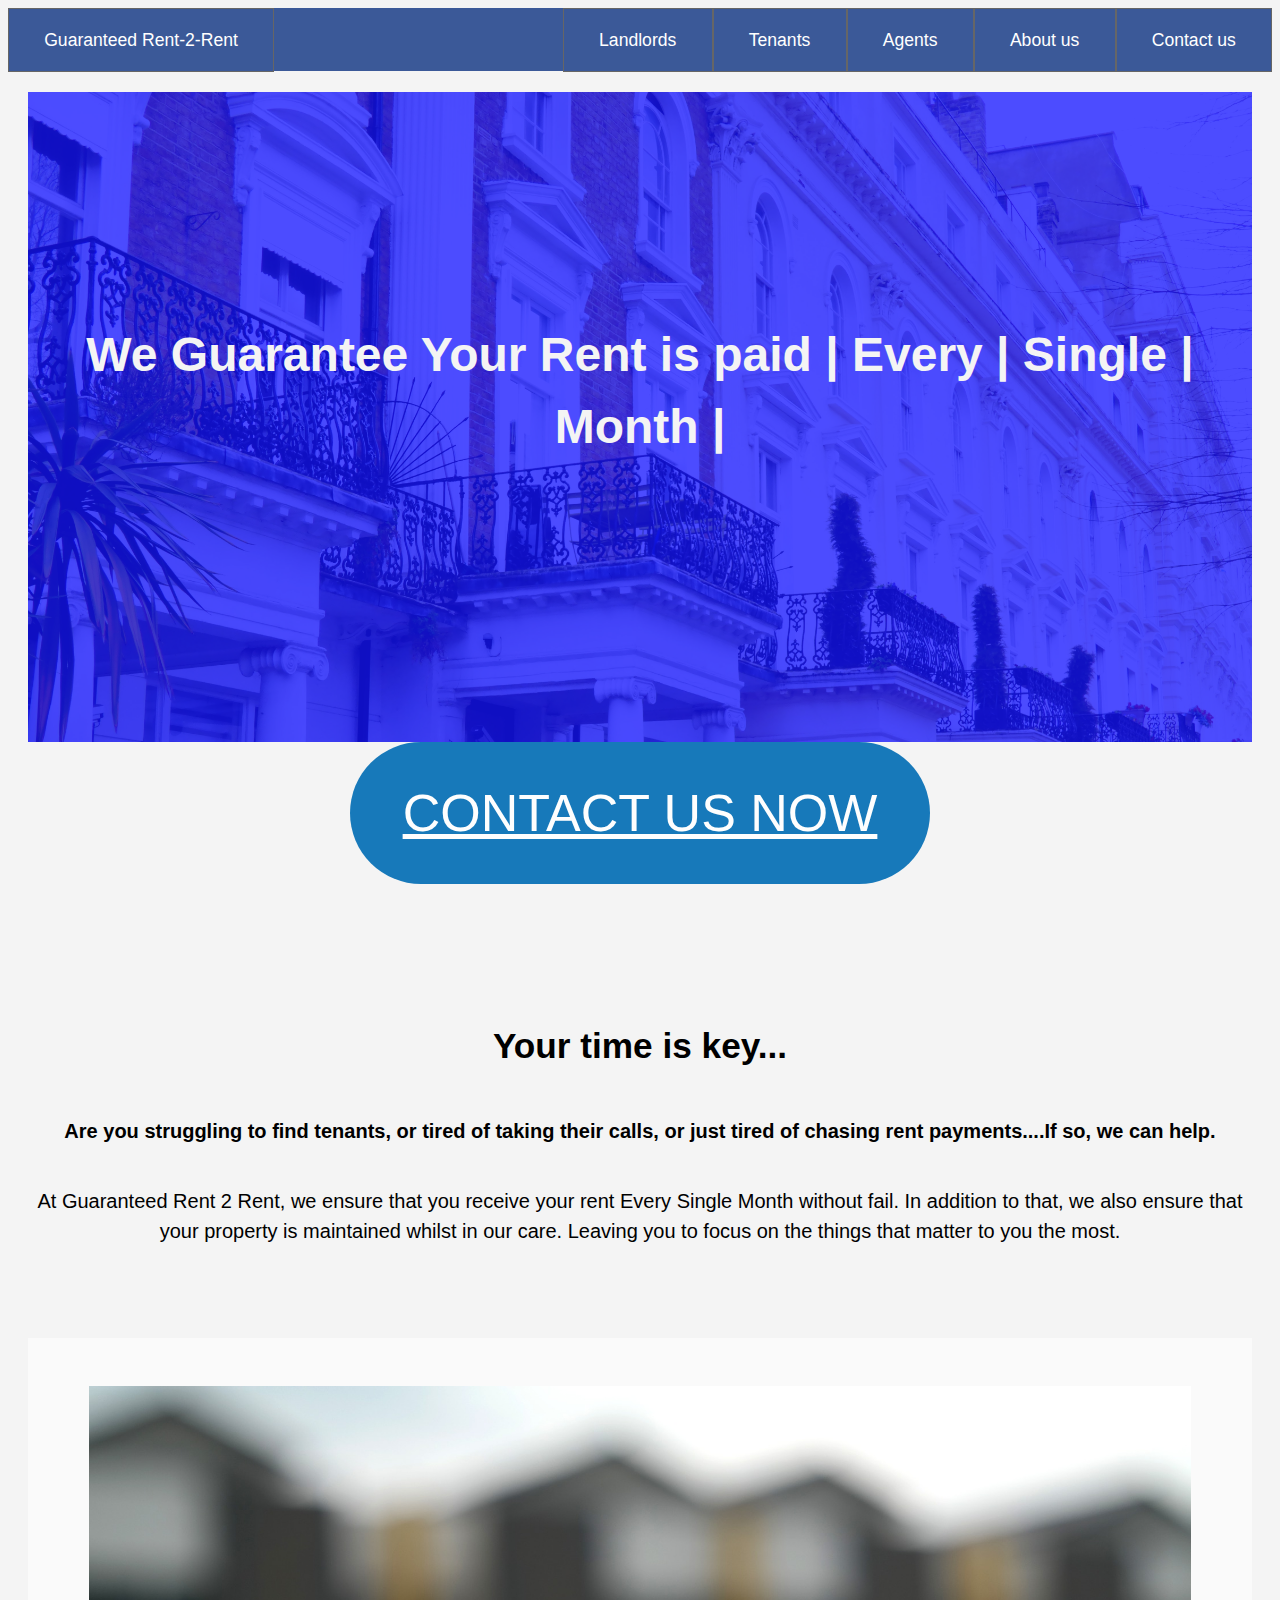
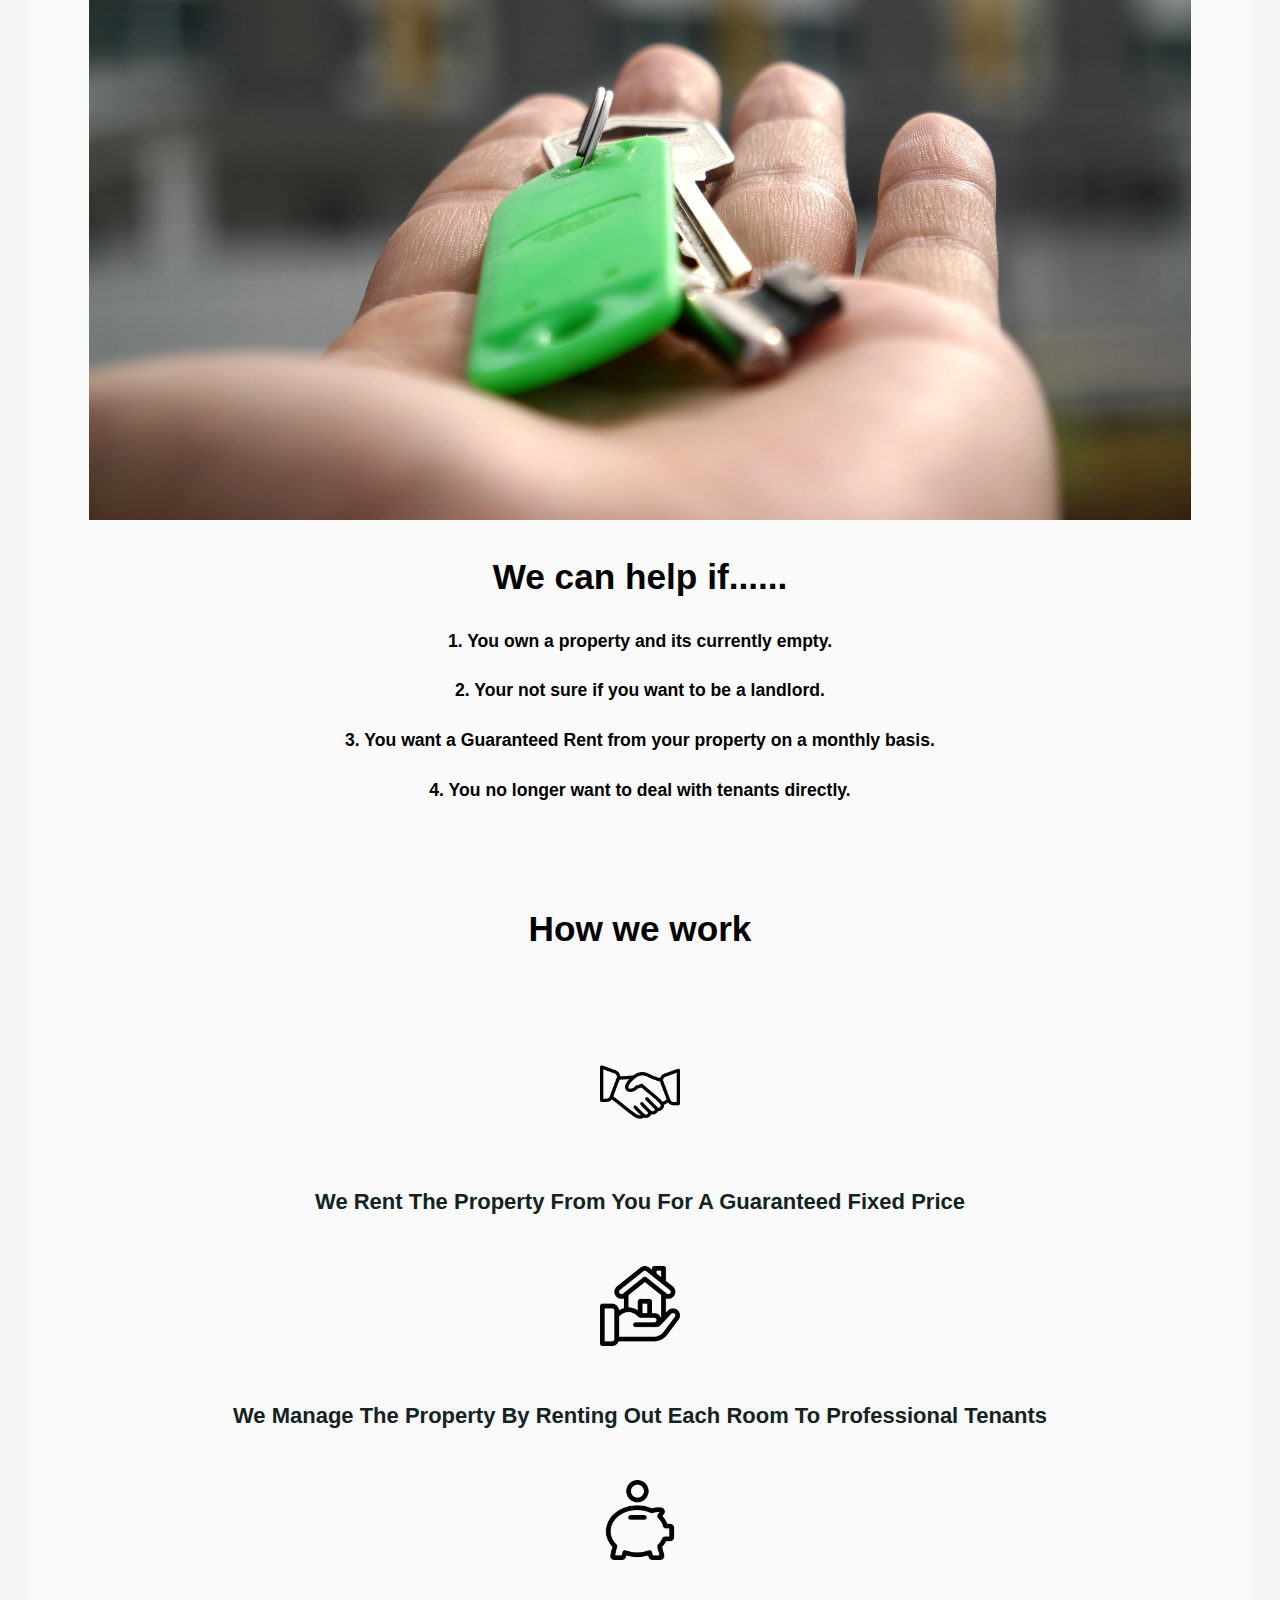
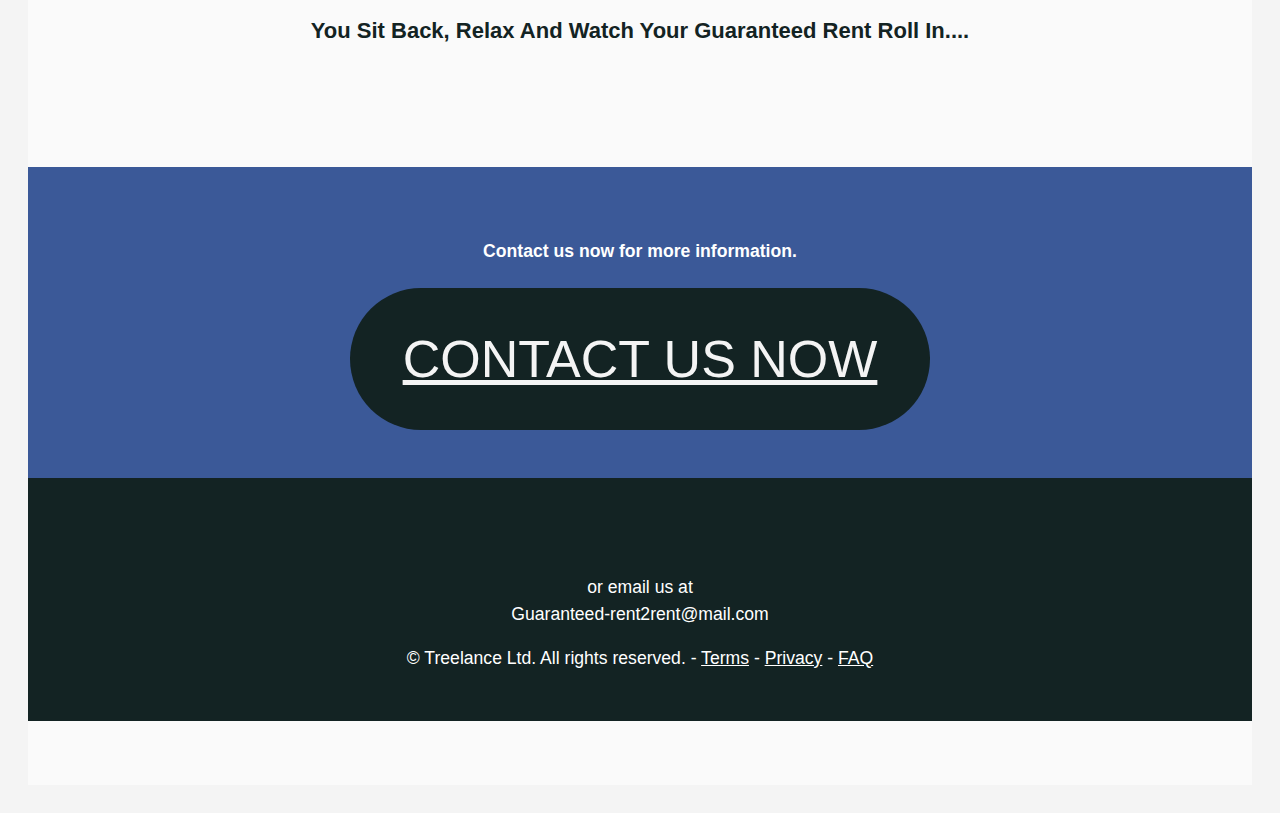
<file: index.html>
<!DOCTYPE html>
<html lang="en">
<head>
	<meta charset="utf-8">
	<meta name="viewpoint" content="width=device-width", initial-scale=1.0">
	<meta http-equiv="X-UA-Compatible" content="ie=edge">
	<link rel="stylesheet" type="text/css" href="css/style.css">
	<title>Guaranteed-Rent2Rent</title>
	<link rel="icon" type="image/png" href="img/logojw4.jpg">
	
</head> 

<!-- Log in and Register Button -->
    

<a href="contact.html" class="btn">Contact us</a>
<a href="about.html" class="btn">About us</a>
<a href="agents.html" class="btn">Agents</a>
<a href="services.html" class="btn">Tenants</a>
<a href="landlord.html" class="btn">Landlords</a>
<a href="index.html" class="btn2"><span>Guaranteed</span> Rent-2-Rent</a>

<!-- Logo in Header -->



<!-- Nav Bar Symbol -->
<body>

	<nav class="navbar">

	<span class="open-slide">
		<a href="#" onclick="openSlideMenu()">
			<svg width="30" height="30">
				<path d="M0,5 30,5" stroke="#fff"
				stroke-width="5"/>
				<path d="M0,14 30,14" stroke="#fff"
				stroke-width="5"/>
				<path d="M0,23 30,23" stroke="#fff"
				stroke-width="5"/>
            </svg>
		</a>		
	</span>	


<!-- Links to other pages -->
			
	</nav>




<div id="side-menu" class="side-nav">
	<a href="#" class="btn-close" 
	onclick="closeSlideMenu()">&times;</a>
	<a href="index.html">Home</a>
	<a href="landlord.html">Landlords</a>
	<a href="services.html">Tenants</a>
	<a href="agents.html">Agents</a>
	<a href="about.html">About us</a>
	<a href="contact.html">Contact us</a>
	
	
		
	
			
</div>

<!-- Main Area -->


<!-- section A -->
<div id="main">
	<div id="main-menu">

    <div class="logo-area">

<section>

	<h1 class="GR2R-message">We Guarantee Your Rent is paid | Every | Single | Month |</h1>
	
		<div class="overlay"></div>
	</section>
	
		<div class="content-wrap">
			
		</div>
		
	</section>
<a class="ensourcer-btn button large" href="contact.html">CONTACT US NOW</a>

<!-- Section B -->

	

</section>


<script>
	function openSlideMenu(){
		document.getElementById('side-menu').style.width 
		= '100%';
		document.getElementById('main').style.marginLeft 
		= '100%';
	}

    function closeSlideMenu(){
		document.getElementById('side-menu').style.width 
		= '0';
		document.getElementById('main').style.marginLeft 
		= '0';
	}


</script>
</main>

<!-- Lee Index -->

 <div id="product_description_container" data-magellan-target="product_description_container" class="expanded row">
      <div class="columns large-12 text-center">

        <h1>Your time is key...</h1>

        <p class="lead">
          <strong>
            Are you struggling to find tenants, or tired of taking their calls, or just tired of chasing rent payments....If so, we can help.
           </strong>
        </p>


        <p class="lead">

          At Guaranteed Rent 2 Rent, we ensure that you receive your rent Every Single Month without fail. In addition to that, we also ensure that your property is maintained whilst in our care. Leaving you to focus on the things that matter to you the most. 
          </p>

      
      </div>
    </div>

    <div class="row expanded">
      <div class="columns large-12 text-center">
        
      </div>
    </div>

    <div class="row how-it-works-container expanded large-unstack">
      <div class="columns large-12">
        <div class="row expanded align-center">
          <div class="columns large-12 text-center">
          	<div class="GR2Rcolumns large-12 text-center">

            <img src="img/key.jpg">

            <h1>We can help if......</h1>
          </div>
        </div>
       <div class="row expanded large-unstack">
          <div class="columns small-12 medium-12 large-4 text-center">
            <h4>1. You own a property and its currently empty.</h4>
          </div>
          <div class="columns small-12 medium-12 large-4 text-center">
            <h4>2. Your not sure if you want to be a landlord.</h4>          
          </div>
          <div class="columns small-12 medium-12 large-4 text-center">
            <h4>3. You want a Guaranteed Rent from your property on a monthly basis.</h4>
           
          </div>
          <div class="columns small-12 medium-12 large-4 text-center">
            <h4>4. You no longer want to deal with tenants directly.</h4>
          </div>
      </div>
    </div>

   
    </div>

<div class="columns large-12 text-center">
<br>
<br>
            <h1>How we work</h1>
          </div>
<div class="sub-benefits-container expanded row text-center">
      <div class="columns small-12 medium-12 large-4">
        <img src="img/deal.png">
        <h3 class="capitalize">We rent the property from you for a Guaranteed fixed price</h3>
       </div>
      <div class="columns small-12 medium-12 large-4">
        <img src="img/house.png">
        <h3 class="capitalize">We manage the property by renting out each room to professional tenants</h3>            
      </div>
      <div class="columns small-12 medium-12 large-4">
        <img src="img/funds.png">
        <h3 class="capitalize">You sit back, relax and watch your Guaranteed rent roll in....</h3>
           </div>
    </div>









    <div id="cta_container" class="row expanded align-center text-center">
      <div class="columns small-12 medium-12 large-8">
        <h4>
          Contact us now for more information.
        </h4>
        <a class="ensourcer-btn invert button large uppercase" href="contact.html">Contact Us Now</a>
      </div>
    </div>















    <div id="footer_container" class="row expanded align-center text-center">
      <div class="columns large-12">
<footer id="main-footer" class="grid">
	<div>or email us at </div>
	<div>Guaranteed-rent2rent@mail.com</div>
	
<p>
          &copy; <span id="current_year"></span> Treelance Ltd. All rights reserved.
         
          -
          <a href="terms.html">Terms</a>
          -
          <a href="privacy.html">Privacy</a>
          -
          <a href="faq.html" target="_blank">FAQ</a>
        </p>

</footer>

</body>
</html>
</file>
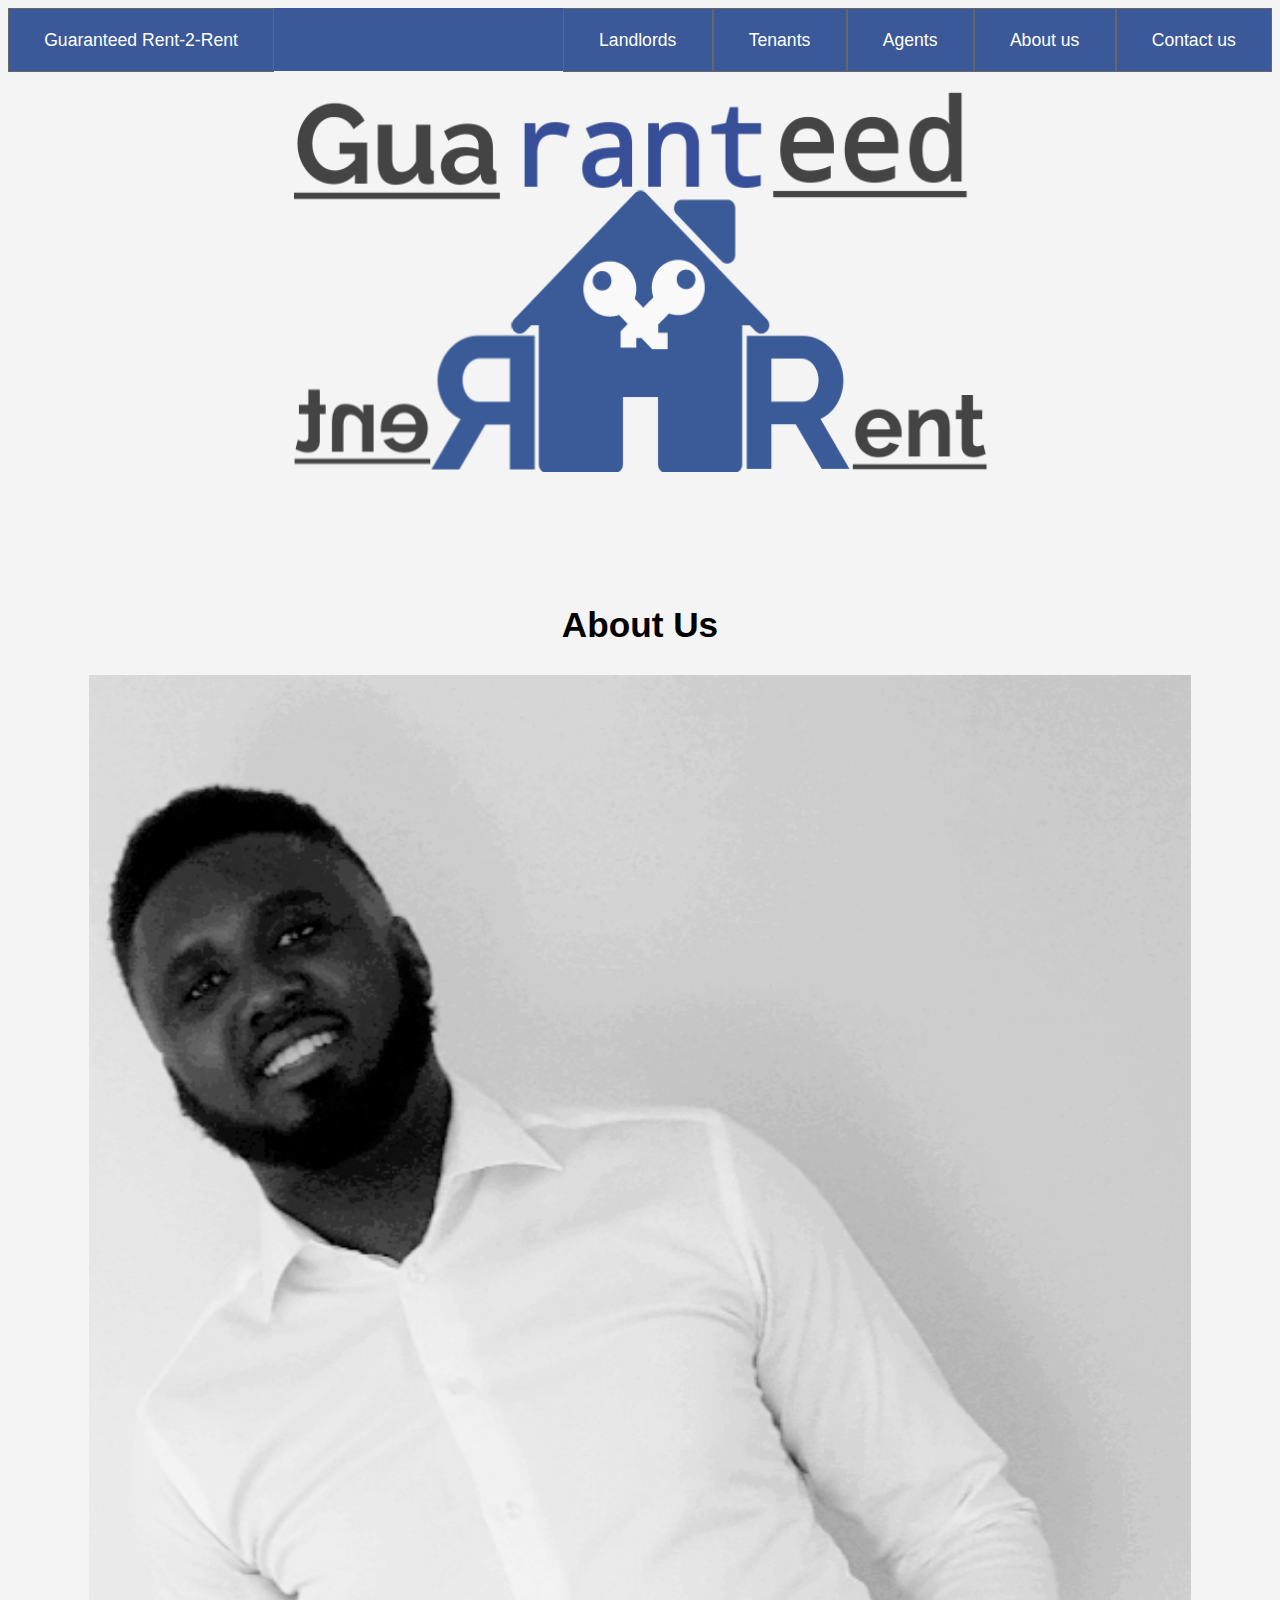
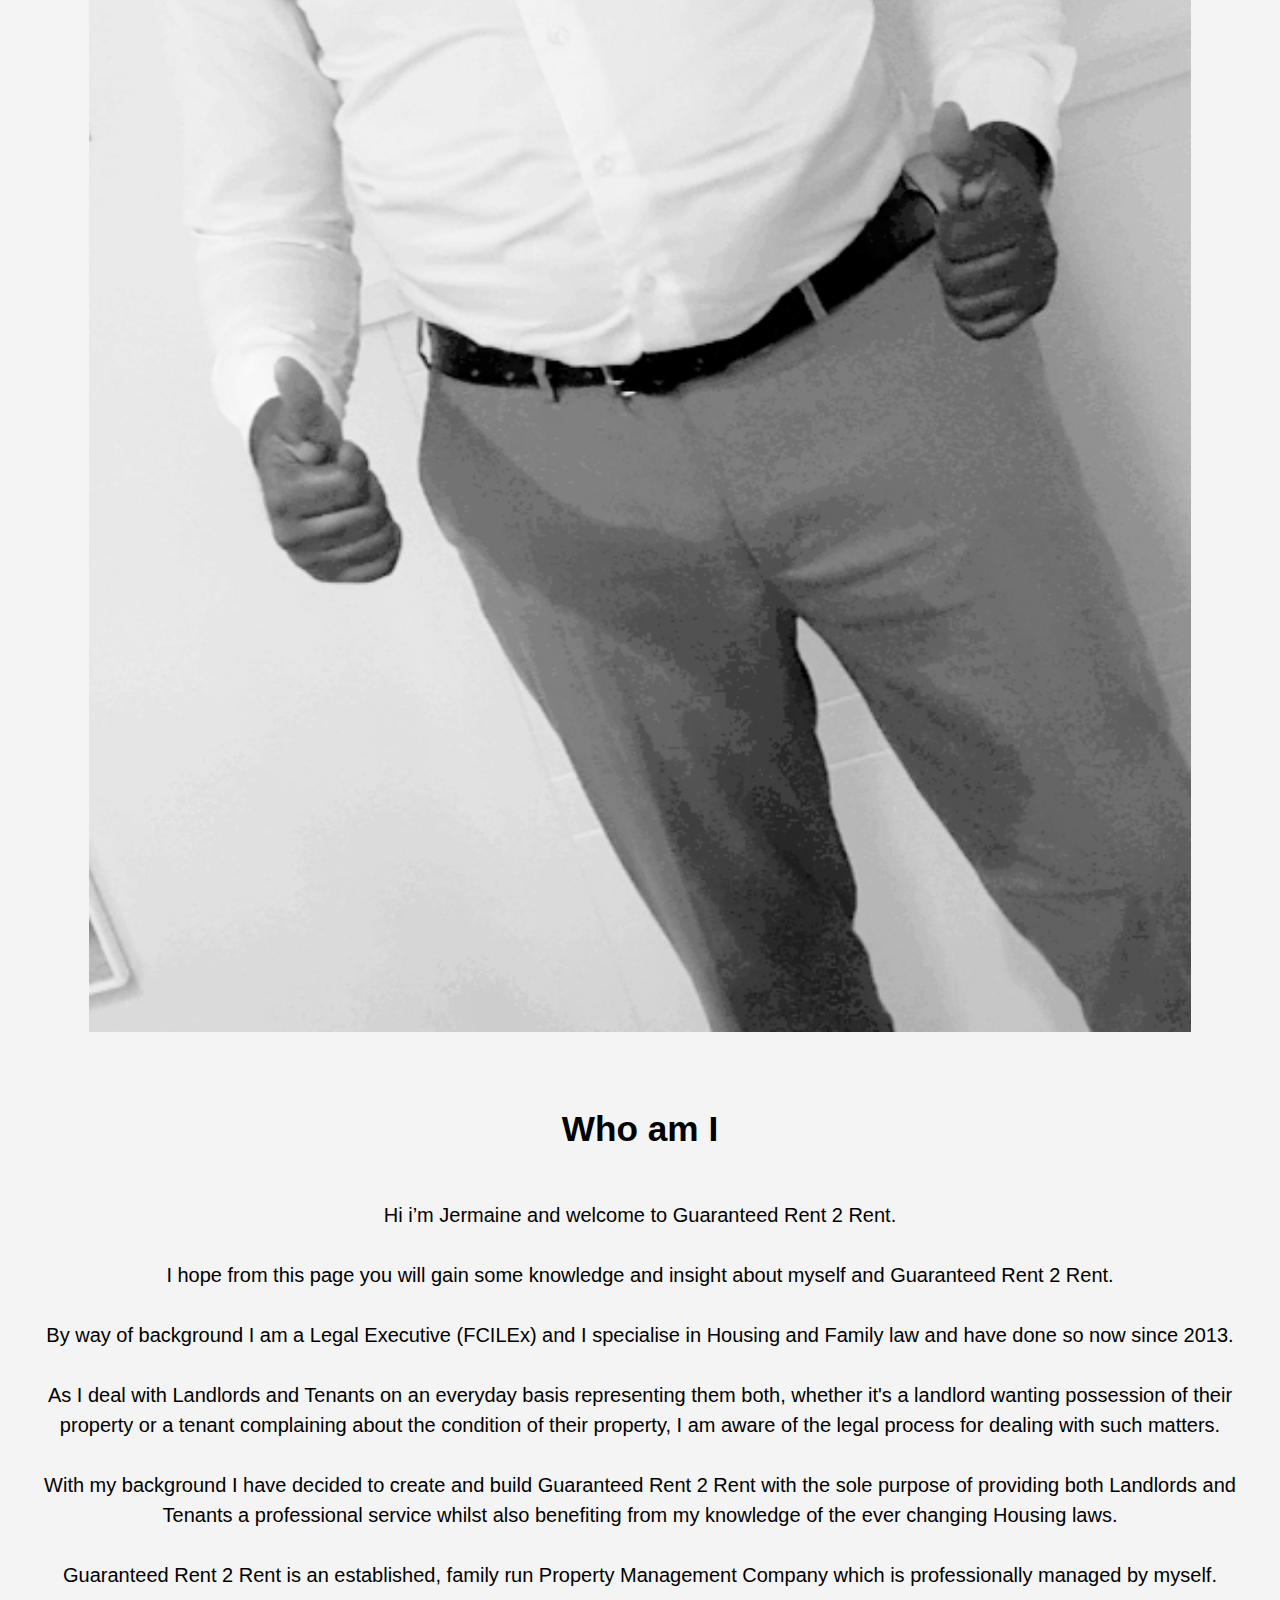
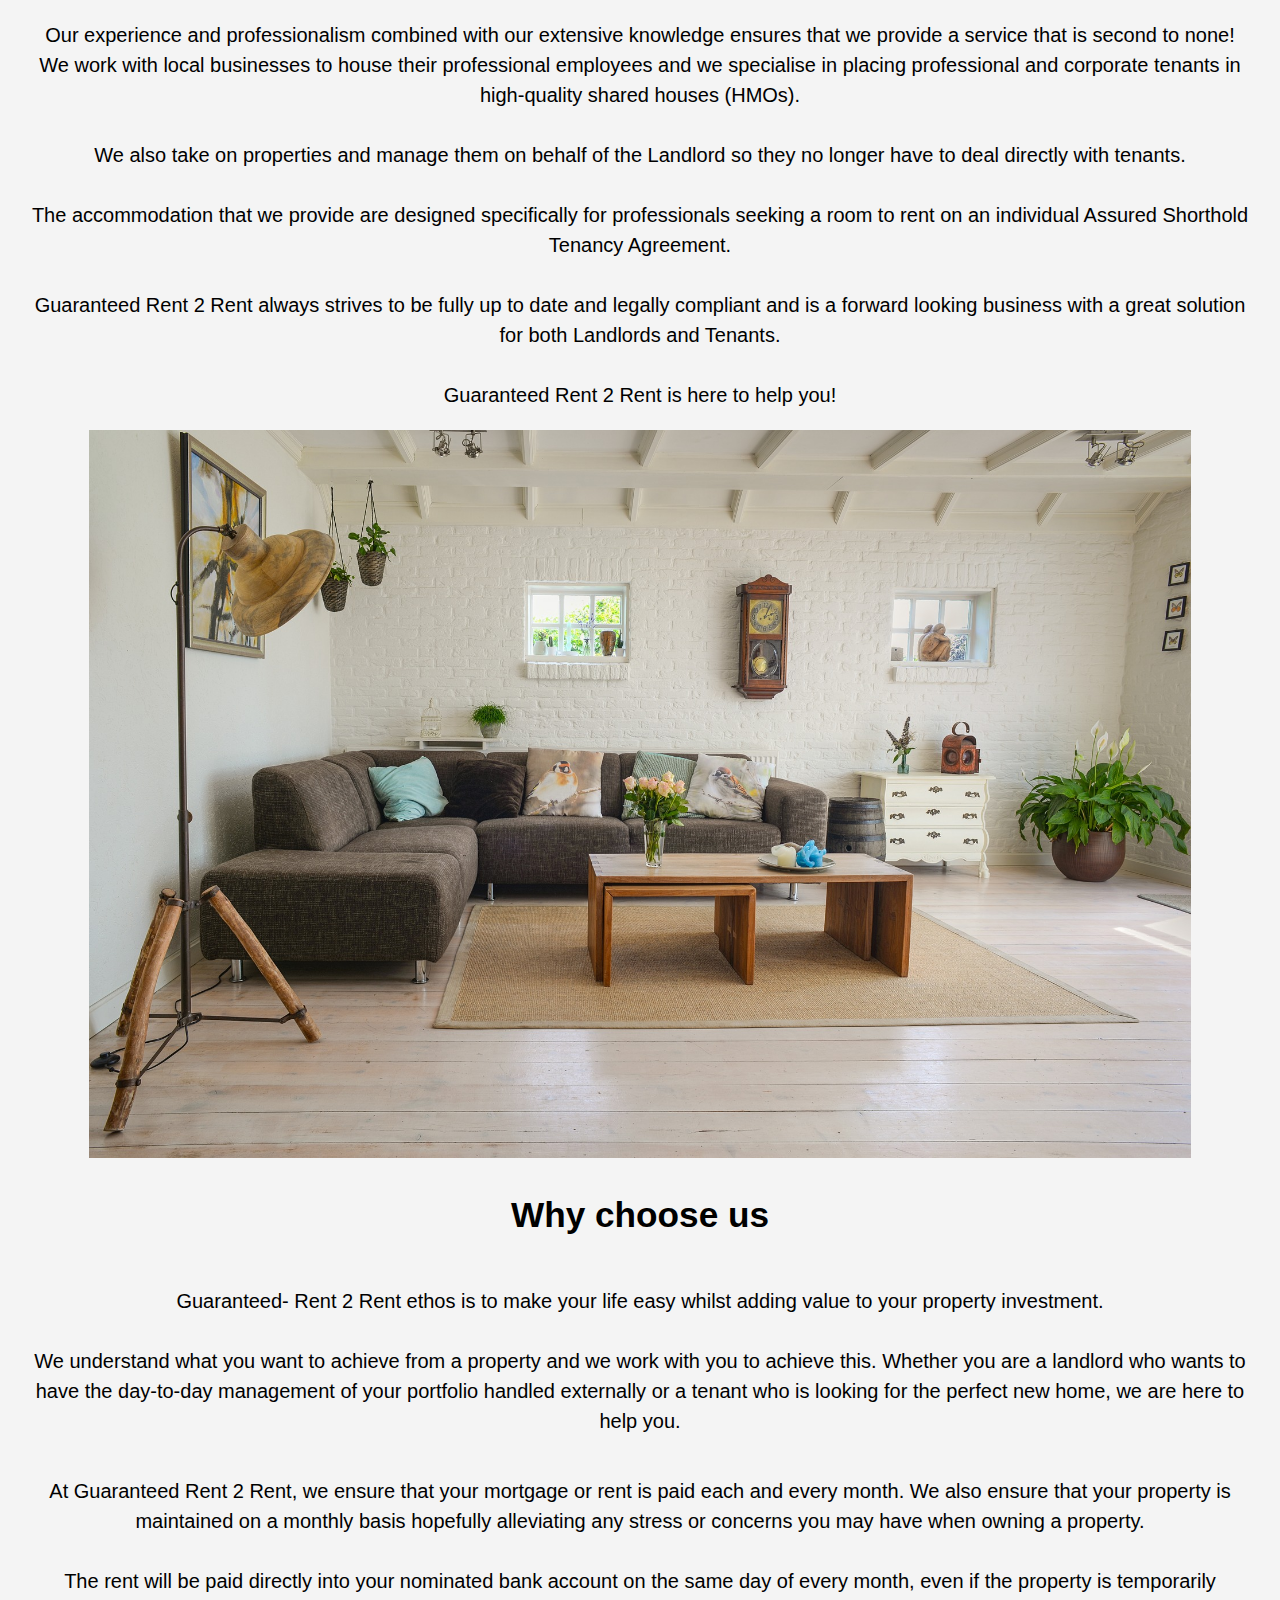
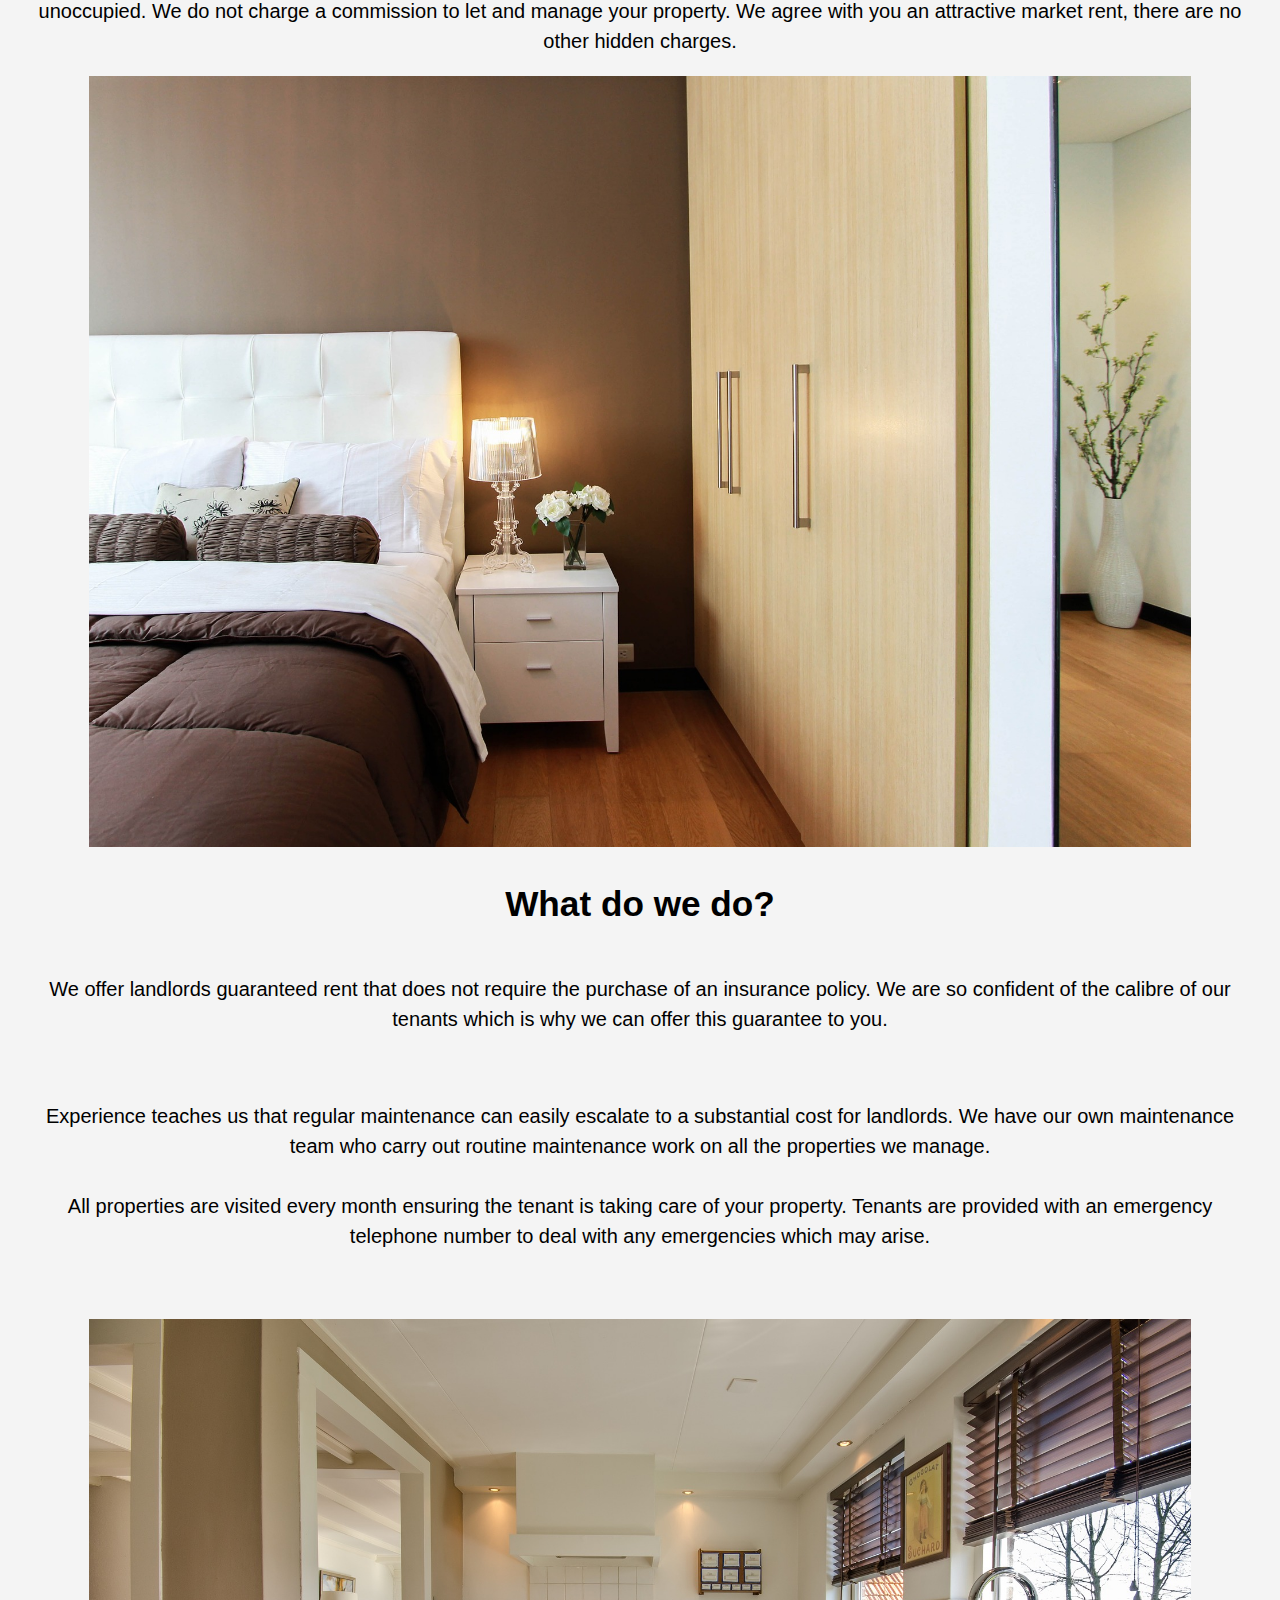
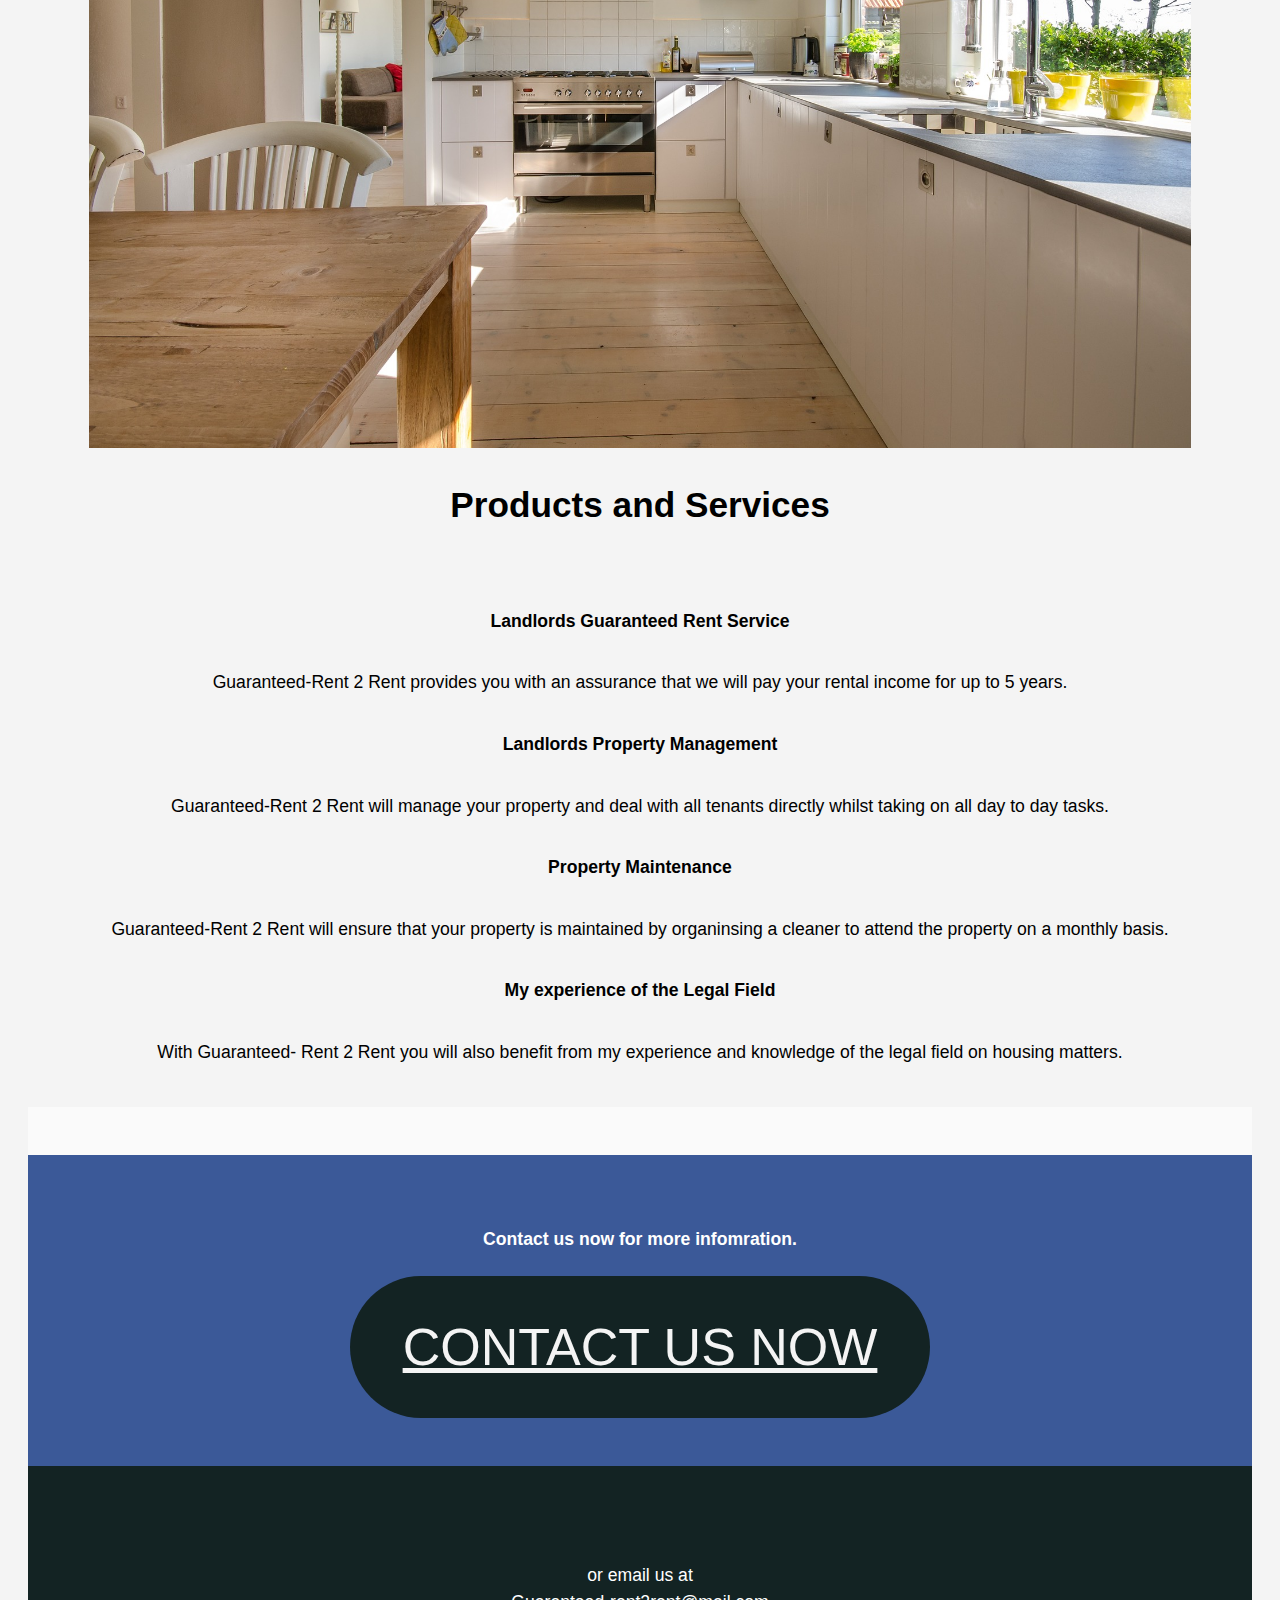
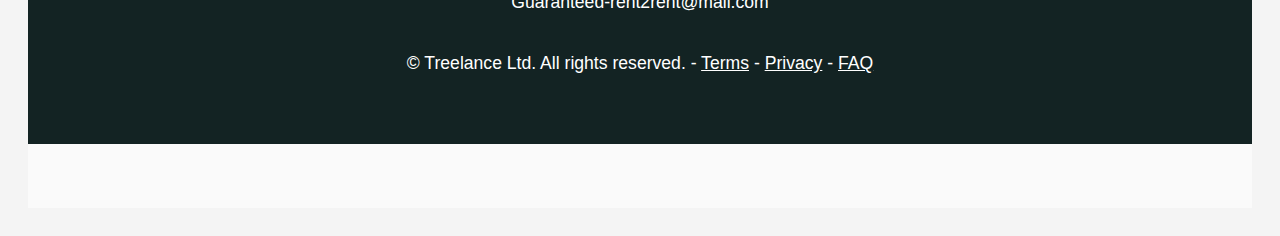
<file: about.html>
<!DOCTYPE html>
<html lang="en">
<head>
  <meta charset="utf-8">
  <meta name="viewpoint" content="width=device-width", initial-scale=1.0">
  <meta http-equiv="X-UA-Compatible" content="ie=edge">
  <link rel="stylesheet" type="text/css" href="css/style.css">
  <title>Guaranteed-Rent2Rent</title>
  <link rel="icon" type="image/png" href="img/logojw4.jpg">
  
</head> 

<!-- Log in and Register Button -->


<a href="contact.html" class="btn">Contact us</a>
<a href="about.html" class="btn">About us</a>
<a href="agents.html" class="btn">Agents</a>
<a href="services.html" class="btn">Tenants</a>
<a href="landlord.html" class="btn">Landlords</a>
<a href="index.html" class="btn2"><span>Guaranteed</span> Rent-2-Rent</a>
<!-- Logo in Header -->



<!-- Nav Bar Symbol -->
<body>

  <nav class="navbar">

  <span class="open-slide">
    <a href="#" onclick="openSlideMenu()">
      <svg width="30" height="30">
        <path d="M0,5 30,5" stroke="#fff"
        stroke-width="5"/>
        <path d="M0,14 30,14" stroke="#fff"
        stroke-width="5"/>
        <path d="M0,23 30,23" stroke="#fff"
        stroke-width="5"/>
            </svg>
    </a>    
  </span> 


<!-- Links to other pages -->
      
  </nav>




<div id="side-menu" class="side-nav">
  <a href="#" class="btn-close" 
  onclick="closeSlideMenu()">&times;</a>
  <a href="index.html">Home</a>
  <a href="landlord.html">Landlords</a>
  <a href="services.html">Tenants</a>
  <a href="agents.html">Agents</a>
  <a href="about.html">About us</a>
  <a href="contact.html">Contact us</a>
  
</div>

<!-- Main Area -->

<!-- section A -->
<div id="main">
  <div id="main-menu">
    <div class="logo-area">
  
  <a href="index.html"><img class="img responsive image resize"src="img/logo441.png"></a>
  
    <div class="content-wrap">
      
    </div>
    
  </section>

<!-- Section B -->

  

</section>


<script>
  function openSlideMenu(){
    document.getElementById('side-menu').style.width 
    = '100%';
    document.getElementById('main').style.marginLeft 
    = '100%';
  }

    function closeSlideMenu(){
    document.getElementById('side-menu').style.width 
    = '0';
    document.getElementById('main').style.marginLeft 
    = '0';
  }


</script>
</main>

<!-- Lee Index -->

 <div id="product_description_container" data-magellan-target="product_description_container" class="expanded row">
      
<div class="row expanded align-center">
          <div class="GR2Rcolumns small-12 medium-12 large-4 text-center">
            <center><h1>About Us</h1></center>
            <img src="img/me2019.jpg">
            <p class="lead">
            <h1>Who am I</h1>

            <p class="lead">Hi i’m Jermaine and welcome to Guaranteed Rent 2 Rent.
              <br>
              <br>
              I hope from this page you will gain some knowledge and insight about myself and Guaranteed Rent 2 Rent. 
              <br>
              <br>
              By way of background I am a Legal Executive (FCILEx) and I specialise in Housing and Family law and have done so now since 2013. 
              <br>
              <br>
               As I deal with Landlords and Tenants on an everyday basis representing them both, whether it's a landlord wanting possession of their property or a tenant complaining about the condition of their property, I am aware of the legal process for dealing with such matters.
              <br>
              <br>
              With my background I have decided to create and build Guaranteed Rent 2 Rent with the sole purpose of providing both Landlords and Tenants a professional service whilst also benefiting from my knowledge of the ever changing Housing laws.
              <br>
              <br>
               Guaranteed Rent 2 Rent is an established, family run Property Management Company which is professionally managed by myself.
              <br>
              <br>
              Our experience and professionalism combined with our extensive knowledge ensures that we provide a service that is second to none! We work with local businesses to house their professional employees and we specialise in placing professional and corporate tenants in high-quality shared houses (HMOs).
              <br>
              <br>
              We also take on properties and manage them on behalf of the Landlord so they no longer have to deal directly with tenants.
              <br>
              <br>
              The accommodation that we provide are designed specifically for professionals seeking a room to rent on an individual Assured Shorthold Tenancy Agreement.
              <br>
              <br>
              Guaranteed Rent 2 Rent always strives to be fully up to date and legally compliant and is a forward looking business with a great solution for both Landlords and Tenants.
              <br>
              <br>
              Guaranteed Rent 2 Rent is here to help you!

            </p>
          </div>



















      <div class="GR2Rcolumns small-12 medium-12 large-4 text-center">
        <img src="img/living-room.jpg">



        <h1>Why choose us</h1>

        <p class="lead">
          
            Guaranteed- Rent 2 Rent ethos is to make your life easy whilst adding value to your property investment.
            <br>
            <br>
             We understand what you want to achieve from a property and we work with you to achieve this. Whether you are a landlord who wants to have the day-to-day management of your portfolio handled externally or a tenant who is looking for the perfect new home, we are here to help you.

          
        </p>


        <p class="lead">

          At Guaranteed Rent 2 Rent, we ensure that your mortgage or rent is paid each and every month. We also ensure that your property is maintained on a monthly basis hopefully alleviating any stress or concerns you may have when owning a property.
          <br>
          <br>
          The rent will be paid directly into your nominated bank account on the same day of every month, even if the property is temporarily unoccupied. We do not charge a commission to let and manage your property. We agree with you an attractive market rent, there are no other hidden charges.


          </p>

              
      </div>
    </div>

   

            <div class="GR2Rcolumns small-12 medium-12 large-4 text-center">

            <img src="img/bed.jpg">

            <h1>What do we do?</h1>
           

           
            <p class="lead"> We offer landlords guaranteed rent that does not require the purchase of an insurance policy. We are so confident of the calibre of our tenants which is why we can offer this guarantee to you.</p>
              <br>
                         

              <p class="lead">

              Experience teaches us that regular maintenance can easily escalate to a substantial cost for landlords. We have our own maintenance team who carry out routine maintenance work on all the properties we manage. 
              <br>
              <br>
              All properties are visited every month ensuring the tenant is taking care of your property. Tenants are provided with an emergency telephone number to deal with any emergencies which may arise.
            </p>
          </div>





        </div>




        
          <div class="GR2Rcolumns small-12 medium-12 large-4 text-center">
            <img src="img/kitchen.jpg">
            <h1>Products and Services</h1>
            <p class="lead">
            <p><strong>Landlords Guaranteed Rent Service</strong></p>

             <p>Guaranteed-Rent 2 Rent provides you with an assurance that we will pay your rental income for up to 5 years.</p>
          </div>

          <p><strong>Landlords Property Management</strong></p>

          <p>Guaranteed-Rent 2 Rent will manage your property and deal with all tenants directly whilst taking on all day to day tasks.</p>

          <p><strong>Property Maintenance</strong></p>

           <p>Guaranteed-Rent 2 Rent will ensure that your property is maintained by organinsing a cleaner to attend the property on a monthly basis.</p>

           <p><strong>My experience of the Legal Field</strong></p>

           <p>With Guaranteed- Rent 2 Rent you will also benefit from my experience and knowledge of the legal field on housing matters.</p>


<div class="row how-it-works-container expanded large-unstack">
      <div class="columns large-12">
        




         

    <div id="cta_container" class="row expanded align-center text-center">
      <div class="columns small-12 medium-12 large-8">
        <h4>
          Contact us now for more infomration.
        </h4>
        <a class="ensourcer-btn invert button large uppercase" href="contact.html">Contact Us Now</a>
      </div>
    </div>








    <div id="footer_container" class="row expanded align-center text-center">
      <div class="columns large-12">
<footer id="main-footer" class="grid">
  <div>or email us at </div>
  <div>Guaranteed-rent2rent@mail.com</div>
  
<p><center>
          &copy; <span id="current_year"></span> Treelance Ltd. All rights reserved.
         
          -
         <a href="terms.html">Terms</a>
          -
          <a href="privacy.html">Privacy</a>
          -
          <a href="faq.html" target="_blank">FAQ</a>
        </center>
        </p>

</footer>

</body>
</html>
</file>
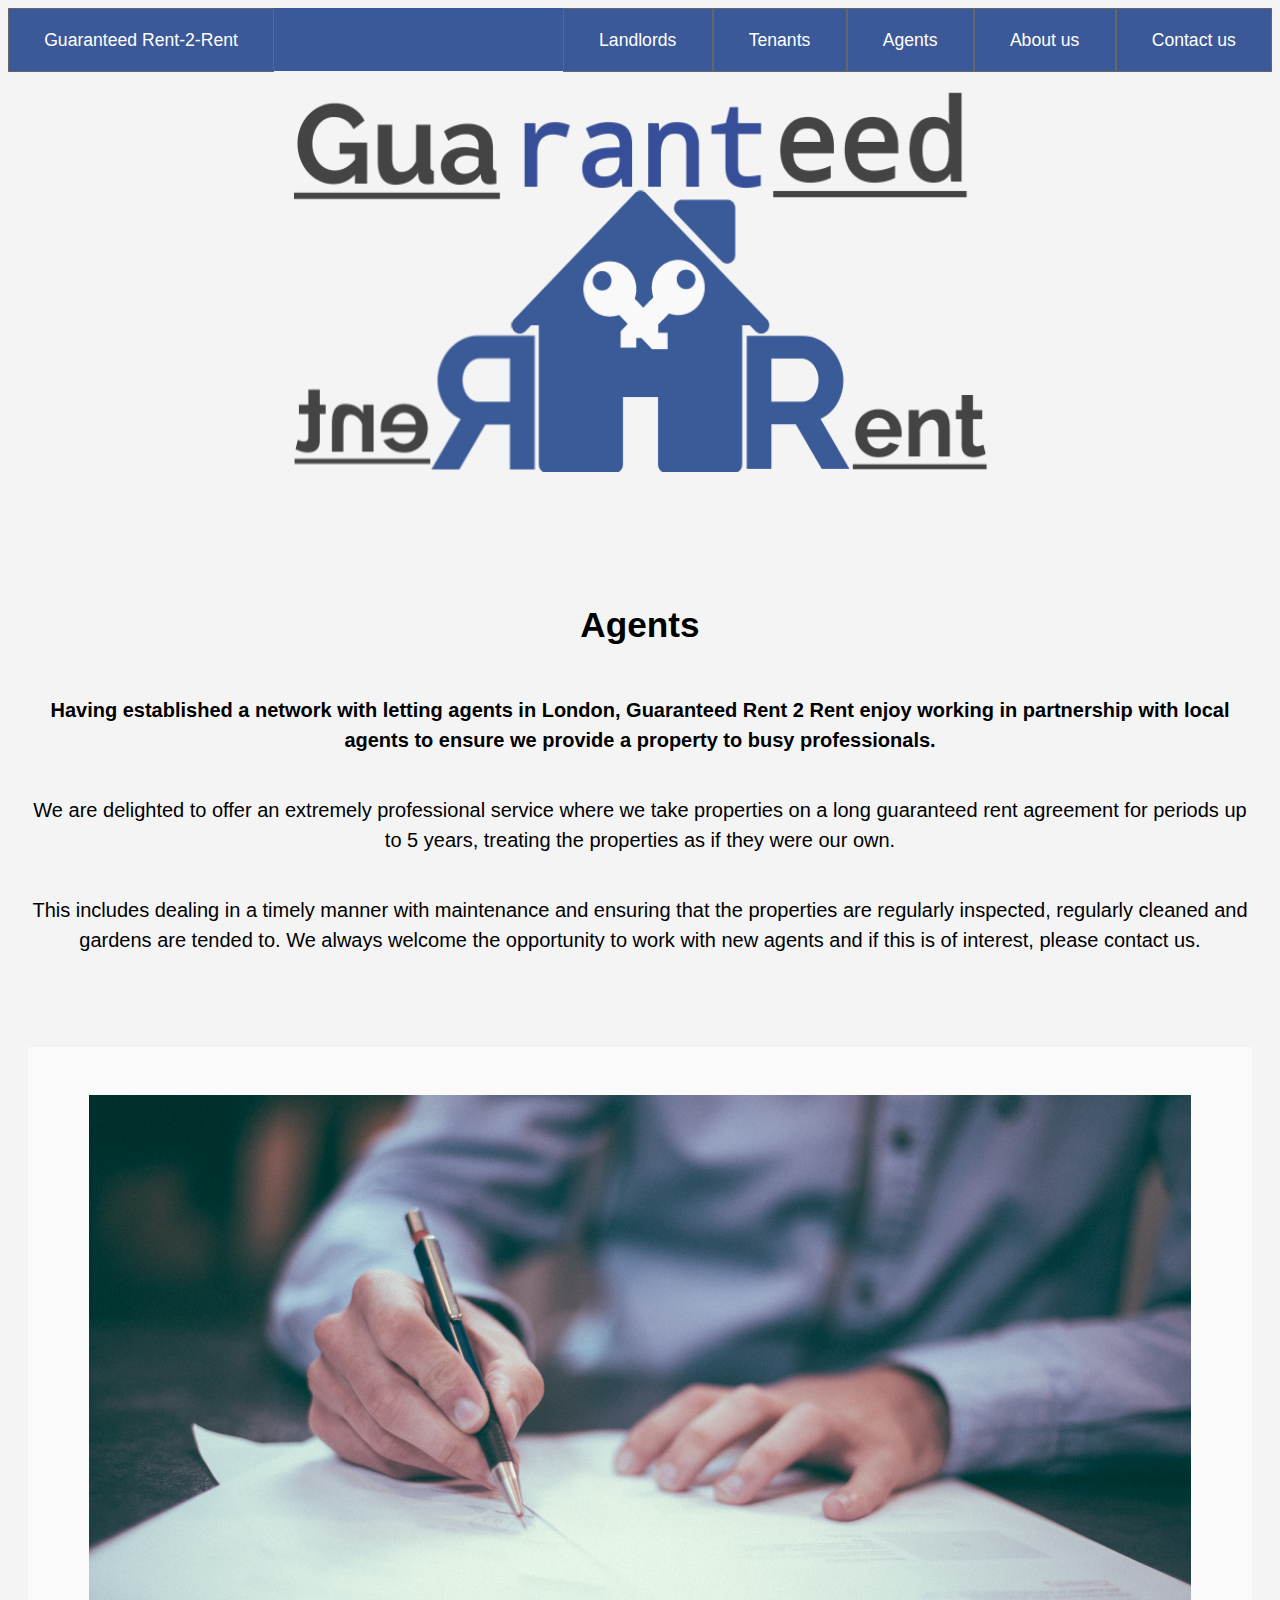
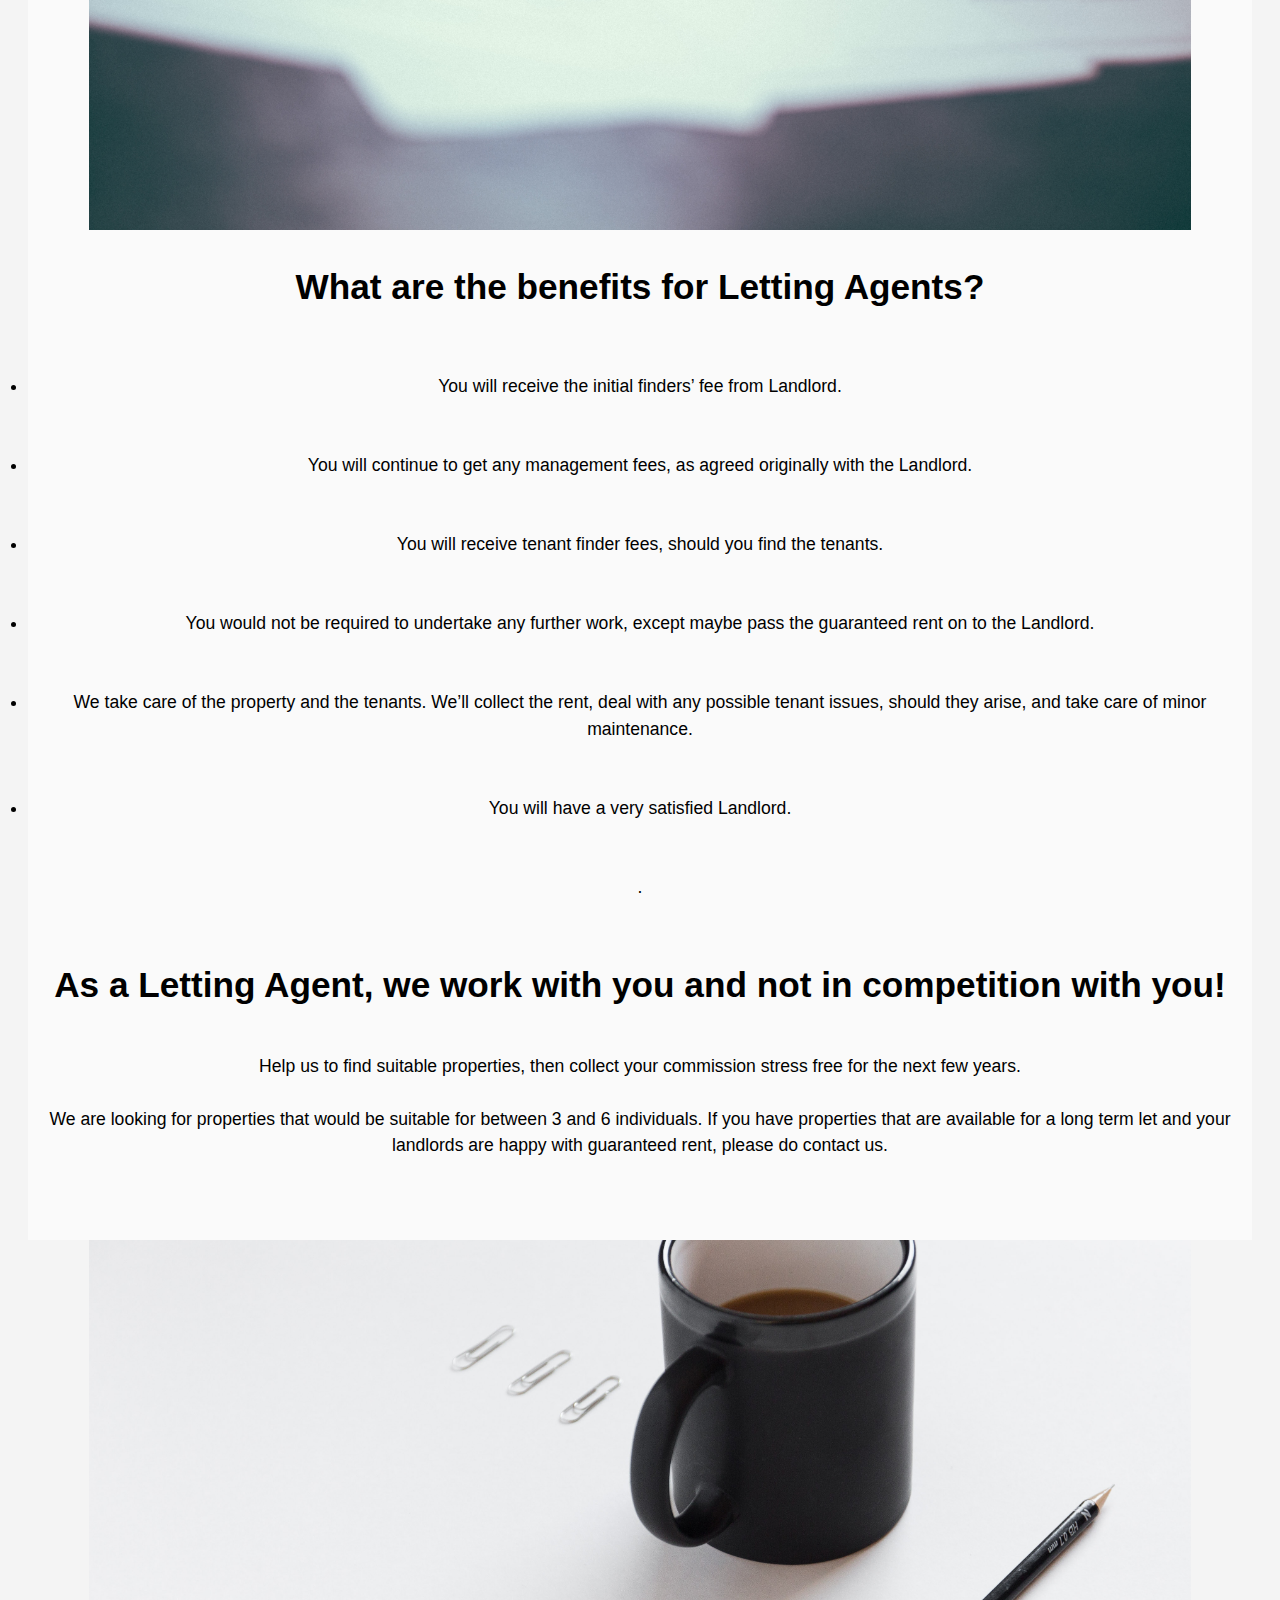
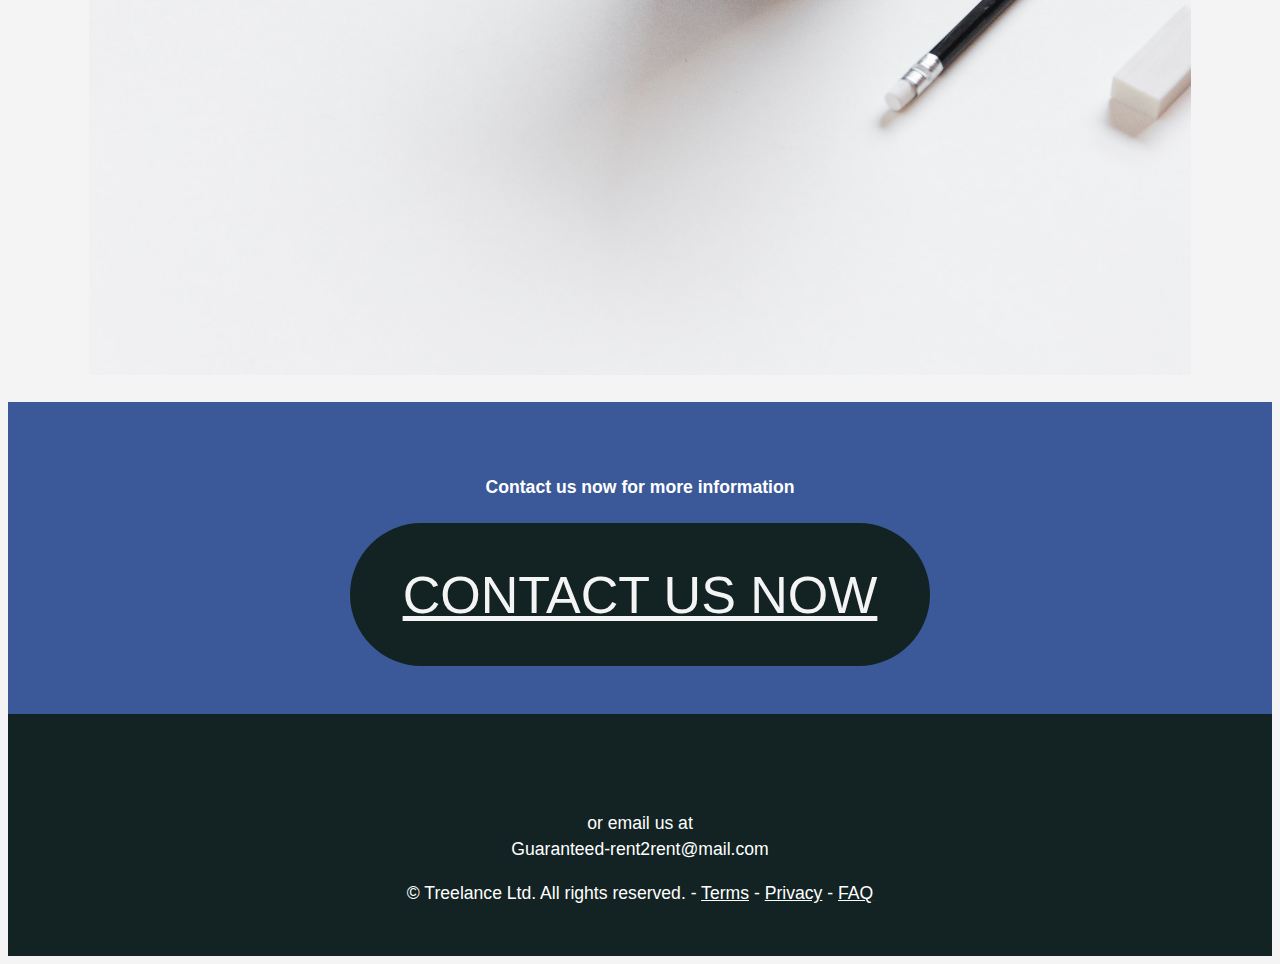
<file: agents.html>
<!DOCTYPE html>
<html lang="en">
<head>
  <meta charset="utf-8">
  <meta name="viewpoint" content="width=device-width", initial-scale=1.0">
  <meta http-equiv="X-UA-Compatible" content="ie=edge">
  <link rel="stylesheet" type="text/css" href="css/style.css">
  <title>Guaranteed-Rent2Rent</title>
  <link rel="icon" type="image/png" href="img/logojw4.jpg">
  
</head> 

<!-- Log in and Register Button -->


<a href="contact.html" class="btn">Contact us</a>
<a href="about.html" class="btn">About us</a>
<a href="agents.html" class="btn">Agents</a>
<a href="services.html" class="btn">Tenants</a>
<a href="landlord.html" class="btn">Landlords</a>
<a href="index.html" class="btn2"><span>Guaranteed</span> Rent-2-Rent</a>

<!-- Logo in Header -->



<!-- Nav Bar Symbol -->
<body>

  <nav class="navbar">

  <span class="open-slide">
    <a href="#" onclick="openSlideMenu()">
      <svg width="30" height="30">
        <path d="M0,5 30,5" stroke="#fff"
        stroke-width="5"/>
        <path d="M0,14 30,14" stroke="#fff"
        stroke-width="5"/>
        <path d="M0,23 30,23" stroke="#fff"
        stroke-width="5"/>
            </svg>
    </a>    
  </span> 


<!-- Links to other pages -->
      
  </nav>




<div id="side-menu" class="side-nav">
  <a href="#" class="btn-close" 
  onclick="closeSlideMenu()">&times;</a>
  <a href="index.html">Home</a>
  <a href="landlord.html">Landlords</a>
  <a href="services.html">Tenants</a>
  <a href="agents.html">Agents</a>
  <a href="about.html">About us</a>
  <a href="contact.html">Contact us</a>
   
</div>

<!-- Main Area -->

<!-- section A -->
<div id="main">
  <div id="main-menu">
    <div class="logo-area">
  
  <a href="index.html"><img class="img responsive image resize"src="img/logo441.png"></a>
 
    <div class="content-wrap">
      
    </div>
    
  </section>

<!-- Section B -->

  

</section>


<script>
  function openSlideMenu(){
    document.getElementById('side-menu').style.width 
    = '100%';
    document.getElementById('main').style.marginLeft 
    = '100%';
  }

    function closeSlideMenu(){
    document.getElementById('side-menu').style.width 
    = '0';
    document.getElementById('main').style.marginLeft 
    = '0';
  }


</script>
</main>

<!-- Lee Index -->

 <div id="product_description_container" data-magellan-target="product_description_container" class="expanded row">
      <div class="columns large-12 text-center">

        <h1>Agents</h1>
 

        <p class="lead">
          <strong>
            Having established a network with letting agents in London, Guaranteed Rent 2 Rent enjoy working in partnership with local agents to ensure we provide a property to busy professionals.
          </strong>
        </p>

        <p class="lead">

          We are delighted to offer an extremely professional service where we take properties on a long guaranteed rent agreement for periods up to 5 years, treating the properties as if they were our own. 
          </p>
      
<p class="lead">


  This includes dealing in a timely manner with maintenance and ensuring that the properties are regularly inspected, regularly cleaned and gardens are tended to. 

  We always welcome the opportunity to work with new agents and if this is of interest, please contact us.
</p>
      
      </div>
    </div>

    <div class="row expanded">
      <div class="columns large-12 text-center">
        
      </div>
    </div>

    <div class="row how-it-works-container expanded large-unstack">
      <div class="columns large-12">
        <div class="row expanded align-center">
          <div class="GR2Rcolumns large-12 text-center">
            <img src="img/sign2.jpg">
            <h1>What are the benefits for Letting Agents?</h1>
          </div>
          

        </div>
        <div class="row expanded large-unstack">
          <div class="columns small-12 medium-12 large-4 text-center">
            <p><li> You will receive the initial finders’ fee from Landlord.</li>
              <br>
              <br>
<li>You will continue to get any management fees, as agreed originally with the Landlord.</li>
<br>
<br>

<li>You will receive tenant finder fees, should you find the tenants.</li>
<br>
<br>
<li>You would not be required to undertake any further work, except maybe pass the guaranteed rent on to the Landlord.</li>
<br>
<br>
<li>We take care of the property and the tenants. We’ll collect the rent, deal with any possible tenant issues, should they arise, and take care of minor maintenance.</li>
<br>
<br>
<li>You will have a very satisfied Landlord.</li>
<br>
<br>
.</p>
           
          </div>
          <div class="columns small-12 medium-12 large-4 text-center">
            <h1>As a Letting Agent, we work with you and not in competition with you!</h1>
            <p>
             Help us to find suitable properties, then collect your commission stress free for the next few years.      
             <br>
             <br>

             We are looking for properties that would be suitable for between 3 and 6 individuals. If you have properties that are available for a long term let and your landlords are happy with guaranteed rent, please do contact us.
            </p>

          </div>
         
          </div>
        </div>
      </div>
    </div>
<div class="GR2Rcolumns large-12 text-center">
            <img src="img/bench.jpg">
   
    </div>

   
    </div>

























        
                     
          
      </div>
    </div>

   
    </div>

  <div id="cta_container" class="row expanded align-center text-center">
      <div class="columns small-12 medium-12 large-8">
        <h4>
          Contact us now for more information
        </h4>
        <a class="ensourcer-btn invert button large uppercase" href="contact.html">Contact us now</a>
      </div>
    </div>

    <div id="footer_container" class="row expanded align-center text-center">
      <div class="columns large-12">
<footer id="main-footer" class="grid">
  <div>or email us at </div>
  <div>Guaranteed-rent2rent@mail.com</div>
  
<p>
          &copy; <span id="current_year"></span> Treelance Ltd. All rights reserved.
         
          -
          <a href="terms.html">Terms</a>
          -
          <a href="privacy.html">Privacy</a>
          -
          <a href="faq.html" target="_blank">FAQ</a>
        </p>

</footer>

</body>
</html>
</file>
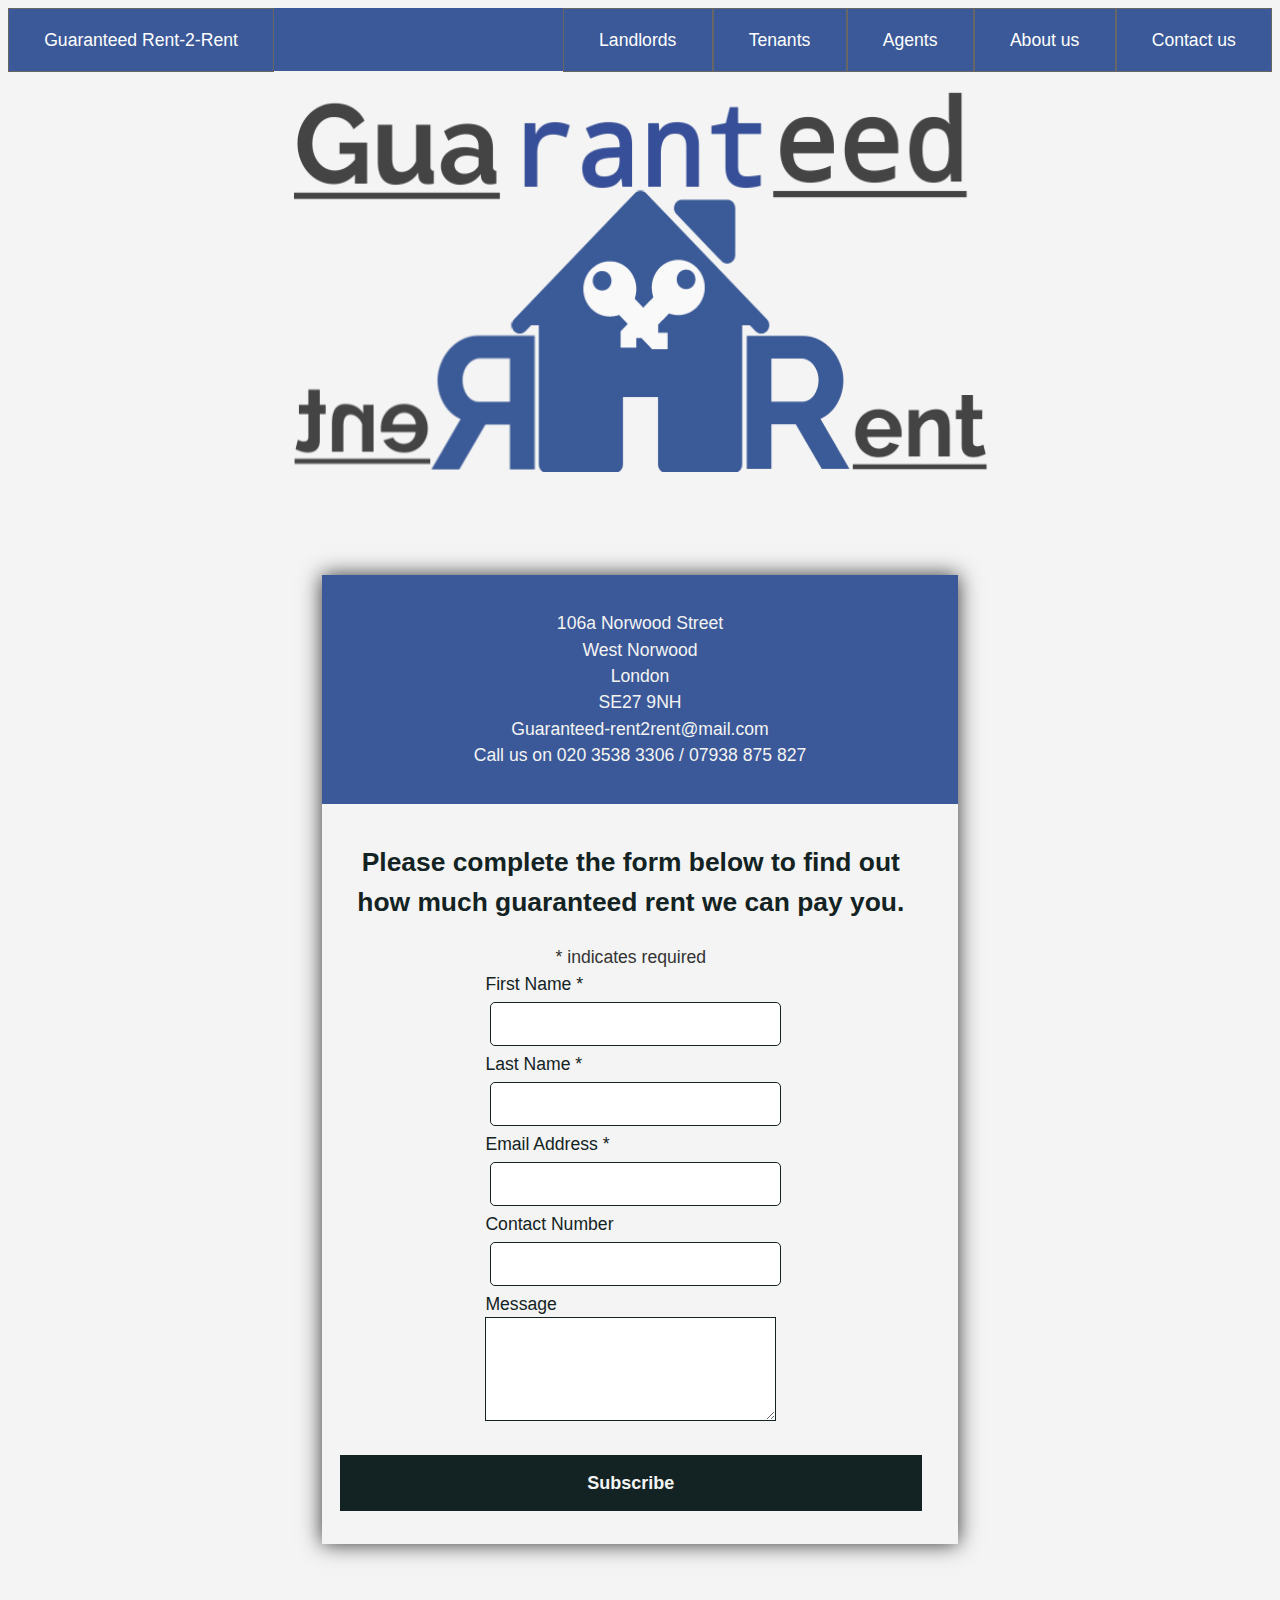
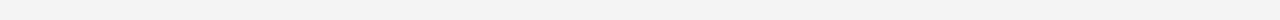
<file: contact.html>
<!DOCTYPE html>
<html lang="en">
<head>
  <meta charset="utf-8">
  <meta name="viewpoint" content="width=device-width", initial-scale=1.0">
  <meta http-equiv="X-UA-Compatible" content="ie=edge">
  <link rel="stylesheet" type="text/css" href="css/style.css">
  <title>Guaranteed-Rent2Rent</title>
  <link rel="icon" type="image/png" href="img/logojw4.jpg">
  
</head> 
<!-- Log in and Register Button -->


<a href="contact.html" class="btn">Contact us</a>
<a href="about.html" class="btn">About us</a>
<a href="agents.html" class="btn">Agents</a>
<a href="services.html" class="btn">Tenants</a>
<a href="landlord.html" class="btn">Landlords</a>
<a href="index.html" class="btn2"><span>Guaranteed</span> Rent-2-Rent</a>

<!-- Logo in Header -->



<!-- Nav Bar Symbol -->
<body>

  <nav class="navbar">

  <span class="open-slide">
    <a href="#" onclick="openSlideMenu()">
      <svg width="30" height="30">
        <path d="M0,5 30,5" stroke="#fff"
        stroke-width="5"/>
        <path d="M0,14 30,14" stroke="#fff"
        stroke-width="5"/>
        <path d="M0,23 30,23" stroke="#fff"
        stroke-width="5"/>
            </svg>
    </a>    
  </span> 


<!-- Links to other pages -->
      
  </nav>




<div id="side-menu" class="side-nav">
  <a href="#" class="btn-close" 
  onclick="closeSlideMenu()">&times;</a>
  <a href="index.html">Home</a>
  <a href="landlord.html">Landlords</a>
  <a href="services.html">Tenants</a>
  <a href="agents.html">Agents</a>
  <a href="about.html">About us</a>
  <a href="contact.html">Contact us</a>
     
</div>

<!-- Main Area -->

<!-- section A -->
<div id="main">
  <div id="main-menu">
    <div class="logo-area">
  
  <a href="index.html"><img class="img responsive image resize"src="img/logo441.png"></a>
 
    <div class="content-wrap">
      
    </div>
    
  </section>

<!-- Section B -->

  

</section>


<script>
  function openSlideMenu(){
    document.getElementById('side-menu').style.width 
    = '100%';
    document.getElementById('main').style.marginLeft 
    = '100%';
  }

    function closeSlideMenu(){
    document.getElementById('side-menu').style.width 
    = '0';
    document.getElementById('main').style.marginLeft 
    = '0';
  }


</script>
</main>

<!-- Lee Index -->

 <div id="product_description_container" data-magellan-target="product_description_container" class="expanded row">
      <div class="columns large-12 text-center">

</div>

 <div class="contact">
 <div class="wrapper animated bounceInLeft">
  <div class="company-info">
  <span><ul>
   <li>106a Norwood Street</li>
   <li>West Norwood</li>
   <li>London</li>
   <li>SE27 9NH</li>
   <li>Guaranteed-rent2rent@mail.com</li>
   <li>Call us on 020 3538 3306 / 07938 875 827</li>
  </div>
 </ul></span>






<!-- Begin Mailchimp Signup Form -->
<div id="mc_embed_signup">
<form action="https://mail.us20.list-manage.com/subscribe/post?u=a52f933d25671533461d7b8b3&amp;id=4de956f85e" method="post" id="mc-embedded-subscribe-form" name="mc-embedded-subscribe-form" class="validate" target="_blank" novalidate>
    <div id="mc_embed_signup_scroll">
  <h2>Please complete the form below to find out how much guaranteed rent we can pay you.</h2>
<div class="indicates-required"><span class="asterisk">*</span> indicates required</div>
<div class="mc-field-group">
  <label for="mce-FNAME">First Name <span class="asterisk">*</span></label>
  <input type="text" value="" name="FNAME" class="" id="mce-FNAME">
</div>
<div class="mc-field-group">
  <label for="mce-LNAME">Last Name <span class="asterisk">*</span></label>
  <input type="text" value="" name="LNAME" class="" id="mce-LNAME">
</div>
<div class="mc-field-group">
  <label for="mce-EMAIL">Email Address  <span class="asterisk">*</span>
</label>
  <input type="email" value="" name="EMAIL" class="required email" id="mce-EMAIL">
</div>

<div class="mc-field-group">
  <label for="mce-MMERGE4">Contact Number </label>
  <input type="text" value="" name="MMERGE4" class="" id="mce-MMERGE4">
</div>

<div class="mc-field-group">
 <label for="mce-MMERGE3">Message </label>
  <textarea name="MMERGE3" rows="5"></textarea>
</div>
<div class="mc-field-group input-group">

   


</div>



  <div id="mce-responses" class="clear">
    <div class="response" id="mce-error-response" style="display:none"></div>
    <div class="response" id="mce-success-response" style="display:none"></div>
  </div>    <!-- real people should not fill this in and expect good things - do not remove this or risk form bot signups-->
    <div style="position: absolute; left: -5000px;" aria-hidden="true"><input type="text" name="b_a52f933d25671533461d7b8b3_4de956f85e" tabindex="-1" value=""></div>
    <div class="clear"><input type="submit" value="Subscribe" name="subscribe" id="mc-embedded-subscribe" class="button"></div>
    </div>
</form>
</div>

<!--End mc_embed_signup-->


















   


</body>
</html>
</file>
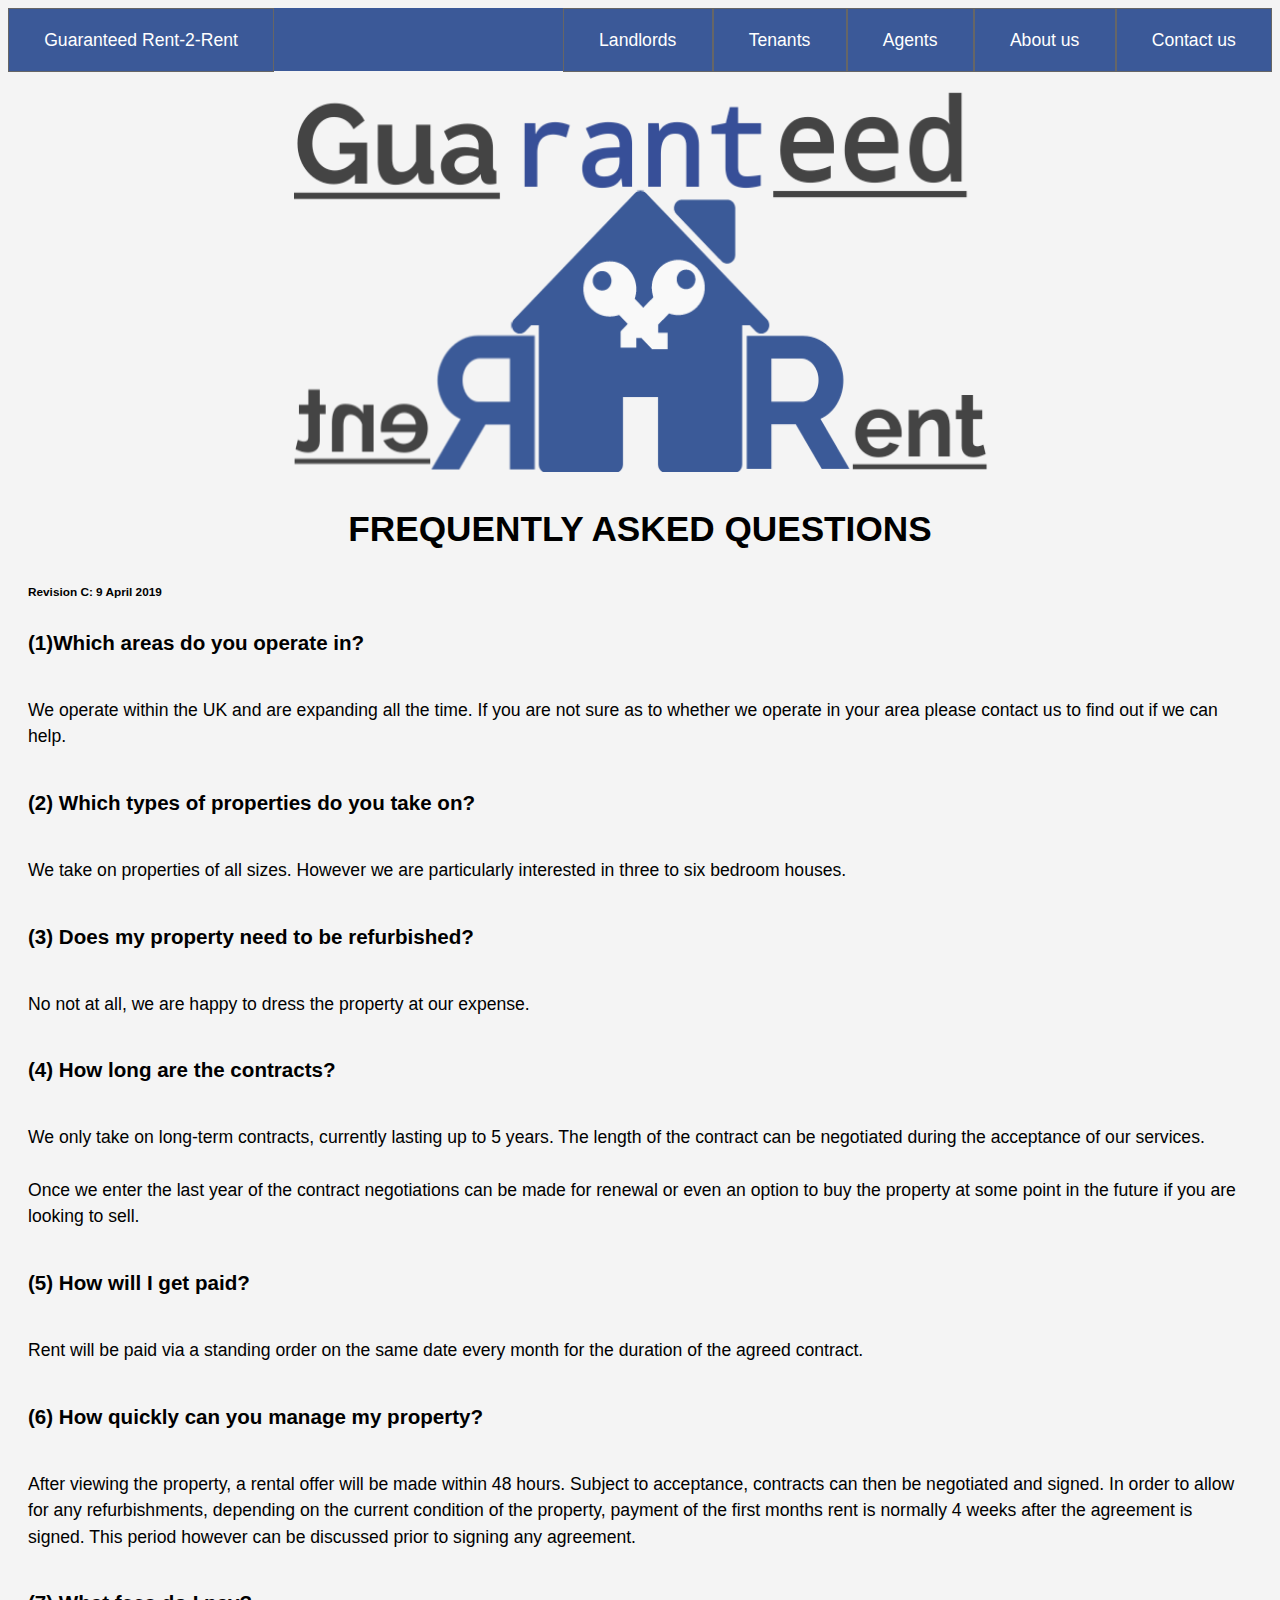
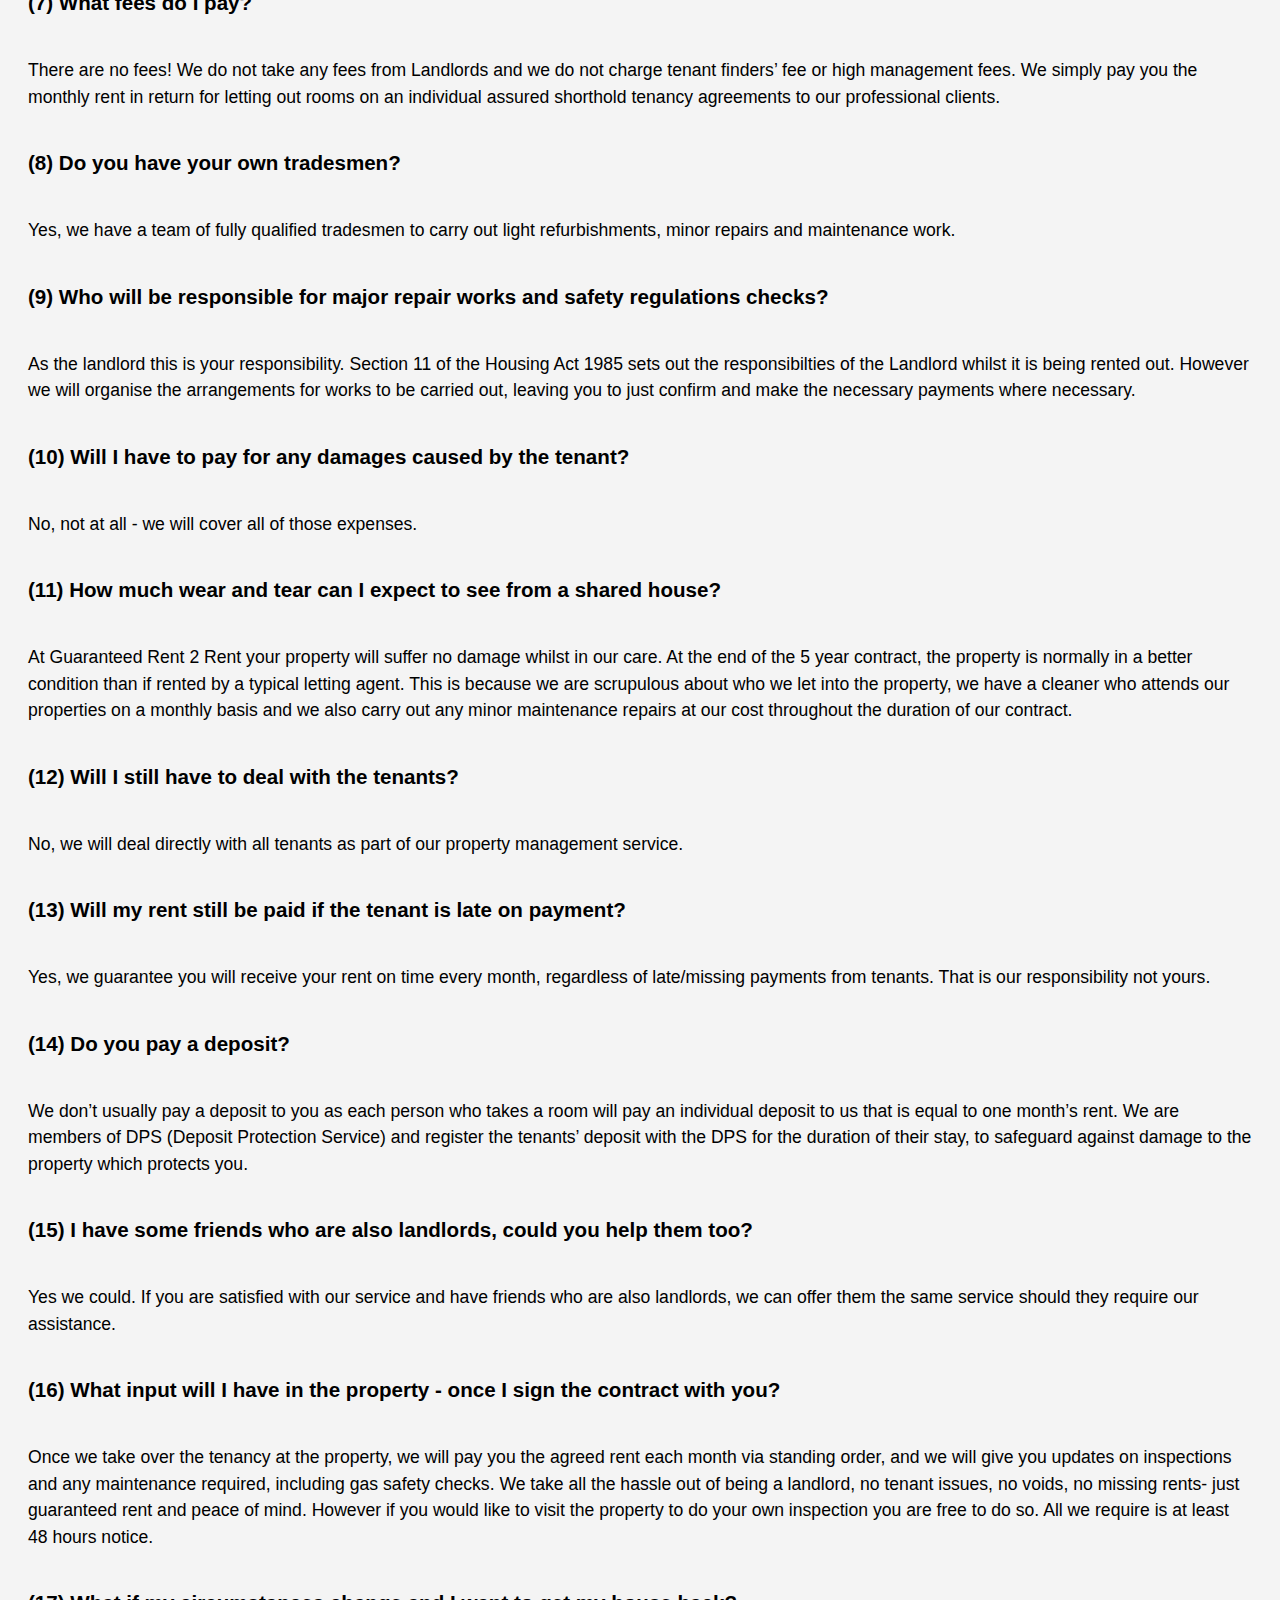
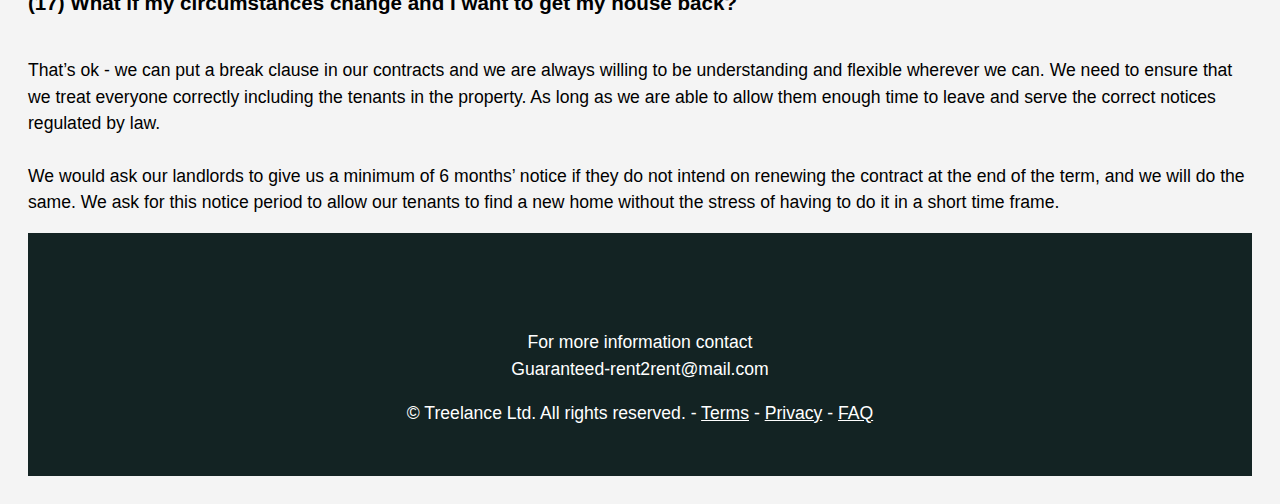
<file: faq.html>
<!DOCTYPE html>
<html lang="en">
<head>
  <meta charset="utf-8">
  <meta name="viewpoint" content="width=device-width", initial-scale=1.0">
  <meta http-equiv="X-UA-Compatible" content="ie=edge">
  <link rel="stylesheet" type="text/css" href="css/style.css">
  <title>Guaranteed-Rent2Rent</title>
  <link rel="icon" type="image/png" href="img/logojw4.jpg">
  
</head> 

<!-- Log in and Register Button -->


<a href="contact.html" class="btn">Contact us</a>
<a href="about.html" class="btn">About us</a>
<a href="agents.html" class="btn">Agents</a>
<a href="services.html" class="btn">Tenants</a>
<a href="landlord.html" class="btn">Landlords</a>
<a href="index.html" class="btn2"><span>Guaranteed</span> Rent-2-Rent</a>

<!-- Logo in Header -->



<!-- Nav Bar Symbol -->
<body>

  <nav class="navbar">

  <span class="open-slide">
    <a href="#" onclick="openSlideMenu()">
      <svg width="30" height="30">
        <path d="M0,5 30,5" stroke="#fff"
        stroke-width="5"/>
        <path d="M0,14 30,14" stroke="#fff"
        stroke-width="5"/>
        <path d="M0,23 30,23" stroke="#fff"
        stroke-width="5"/>
            </svg>
    </a>    
  </span> 


<!-- Links to other pages -->
      
  </nav>




<div id="side-menu" class="side-nav">
  <a href="#" class="btn-close" 
  onclick="closeSlideMenu()">&times;</a>
  <a href="index.html">Home</a>
  <a href="landlord.html">Landlords</a>
  <a href="services.html">Tenants</a>
  <a href="agents.html">Agents</a>
  <a href="about.html">About us</a>
  <a href="contact.html">Contact us</a>
  		
</div>

<!-- Main Area -->

<!-- section A -->
<div id="main">
	<div id="main-menu">
    <div class="logo-area">
	
	<a href="index.html"><img class="img responsive image resize"src="img/logo441.png"></a>
	
		<div class="content-wrap">
			
		</div>
		
	</section>

<!-- Section B -->

	

</section>


<script>
  function openSlideMenu(){
    document.getElementById('side-menu').style.width 
    = '100%';
    document.getElementById('main').style.marginLeft 
    = '100%';
  }

    function closeSlideMenu(){
    document.getElementById('side-menu').style.width 
    = '0';
    document.getElementById('main').style.marginLeft 
    = '0';
  }


</script>
</main>

<!-- Lee Index -->

 <div class="row">
      <div class="pr-columns">
       <center><h1>FREQUENTLY ASKED QUESTIONS</h1></center>
        <h6>Revision C: 9 April 2019</h6>

        <h3 id="personal-info">(1)Which areas do you operate in?</h3>
        <p>We operate within the UK and are expanding all the time. If you are not sure as to whether we operate in your area please contact us to find out if we can help.</p>

<h3 id="personal-info">(2) Which types of properties do you take on?</h3>
<p>We take on properties of all sizes. However we are particularly interested in three to six bedroom houses.</p>

<h3 id="personal-info"> (3) Does my property need to be refurbished?</h3>
<p>No not at all, we are happy to dress the property at our expense. 
</p>

<h3 id="personal-info"> (4) How long are the contracts?</h3>
<p>We only take on long-term contracts, currently lasting up to 5 years. The length of the contract can be negotiated during the acceptance of our services.
<br>
<br>
Once we enter the last year of the contract negotiations can be made for renewal or even an option to buy the property at some point in the future if you are looking to sell.</p>

<h3 id="personal-info">(5) How will I get paid?</h3>
<p>Rent will be paid via a standing order on the same date every month for the duration of the agreed contract. 
</p>

<h3 id="personal-info">(6) How quickly can you manage my property?</h3>
<p> After viewing the property, a rental offer will be made within 48 hours. Subject to acceptance, contracts can then be negotiated and signed. In order to allow for any refurbishments, depending on the current condition of the property, payment of the first months rent is normally 4 weeks after the agreement is signed. This period however can be discussed prior to signing any agreement.</p>




<h3 id="personal-info">(7) What fees do I pay?</h3>
<p>There are no fees! We do not take any fees from Landlords and we do not charge tenant finders’ fee or high management fees. We simply pay you the monthly rent in return for letting out rooms on an individual assured shorthold tenancy agreements to our professional clients.</p>


<h3 id="personal-info">(8) Do you have your own tradesmen?</h3>
<p>Yes, we have a team of fully qualified tradesmen to carry out light refurbishments, minor repairs and maintenance work.</p>


<h3 id="personal-info">(9) Who will be responsible for major repair works and safety regulations checks?</h3>
<p>As the landlord this is your responsibility. Section 11 of the Housing Act 1985 sets out the responsibilties of the Landlord whilst it is being rented out. However we will organise the arrangements for works to be carried out, leaving you to just confirm and make the necessary payments where necessary.</p>


<h3 id="personal-info">(10) Will I have to pay for any damages caused by the tenant?</h3>
<p>No, not at all - we will cover all of those expenses.</p>


<h3 id="personal-info">(11) How much wear and tear can I expect to see from a shared house?</h3>
<p>At Guaranteed Rent 2 Rent your property will suffer no damage whilst in our care.  At the end of the 5 year contract, the property is normally in a better condition than if rented by a typical letting agent. This is because we are scrupulous about who we let into the property, we have a cleaner who attends our properties on a monthly basis and we also carry out any minor maintenance repairs at our cost throughout the duration of our contract.</p>


<h3 id="personal-info">(12) Will I still have to deal with the tenants?</h3>
<p>No, we will deal directly with all tenants as part of our property management service.</p>

<h3 id="personal-info">(13) Will my rent still be paid if the tenant is late on payment?</h3>
<p>Yes, we guarantee you will receive your rent on time every month, regardless of late/missing payments from tenants. That is our responsibility not yours.</p>


<h3 id="personal-info">(14) Do you pay a deposit?</h3>
<p>We don’t usually pay a deposit to you as each person who takes a room will pay an individual deposit to us that is equal to one month’s rent. We are members of DPS (Deposit Protection Service) and register the tenants’ deposit with the DPS for the duration of their stay, to safeguard against damage to the property which protects you.</p>


<h3 id="personal-info">(15) I have some friends who are also landlords, could you help them too?</h3>
<p>Yes we could. If you are satisfied with our service and have friends who are also landlords, we can offer them the same service should they require our assistance.
</p>


<h3 id="personal-info">(16) What input will I have in the property - once I sign the contract with you?</h3>
<p>Once we take over the tenancy at the property, we will pay you the agreed rent each month via standing order, and we will give you updates on inspections and any maintenance required, including gas safety checks. We take all the hassle out of being a landlord, no tenant issues, no voids, no missing rents- just guaranteed rent and peace of mind. However if you would like to visit the property to do your own inspection you are free to do so. All we require is at least 48 hours notice.  
</p>


<h3 id="personal-info">(17) What if my circumstances change and I want to get my house back?</h3>
<p>That’s ok - we can put a break clause in our contracts and we are always willing to be understanding and flexible wherever we can. We need to ensure that we treat everyone correctly including the tenants in the property. As long as we are able to allow them enough time to leave and serve the correct notices regulated by law.
<br>
<br>
We would ask our landlords to give us a minimum of 6 months’ notice if they do not intend on renewing the contract at the end of the term, and we will do the same. We ask for this notice period to allow our tenants to find a new home without the stress of having to do it in a short time frame.
</p>









    </div>

    <div id="footer_container" class="row expanded align-center text-center">
      <div class="columns large-12">
<footer id="main-footer" class="grid">
	<div>For more information contact</div>
	<div>Guaranteed-rent2rent@mail.com</div>
	
<p>
          &copy; <span id="current_year"></span> Treelance Ltd. All rights reserved.
         
          -
          <a href="terms.html">Terms</a>
          -
          <a href="privacy.html">Privacy</a>
          -
          <a href="faq.html" target="_blank">FAQ</a>
        </p>

</footer>

</body>
</html>
</file>
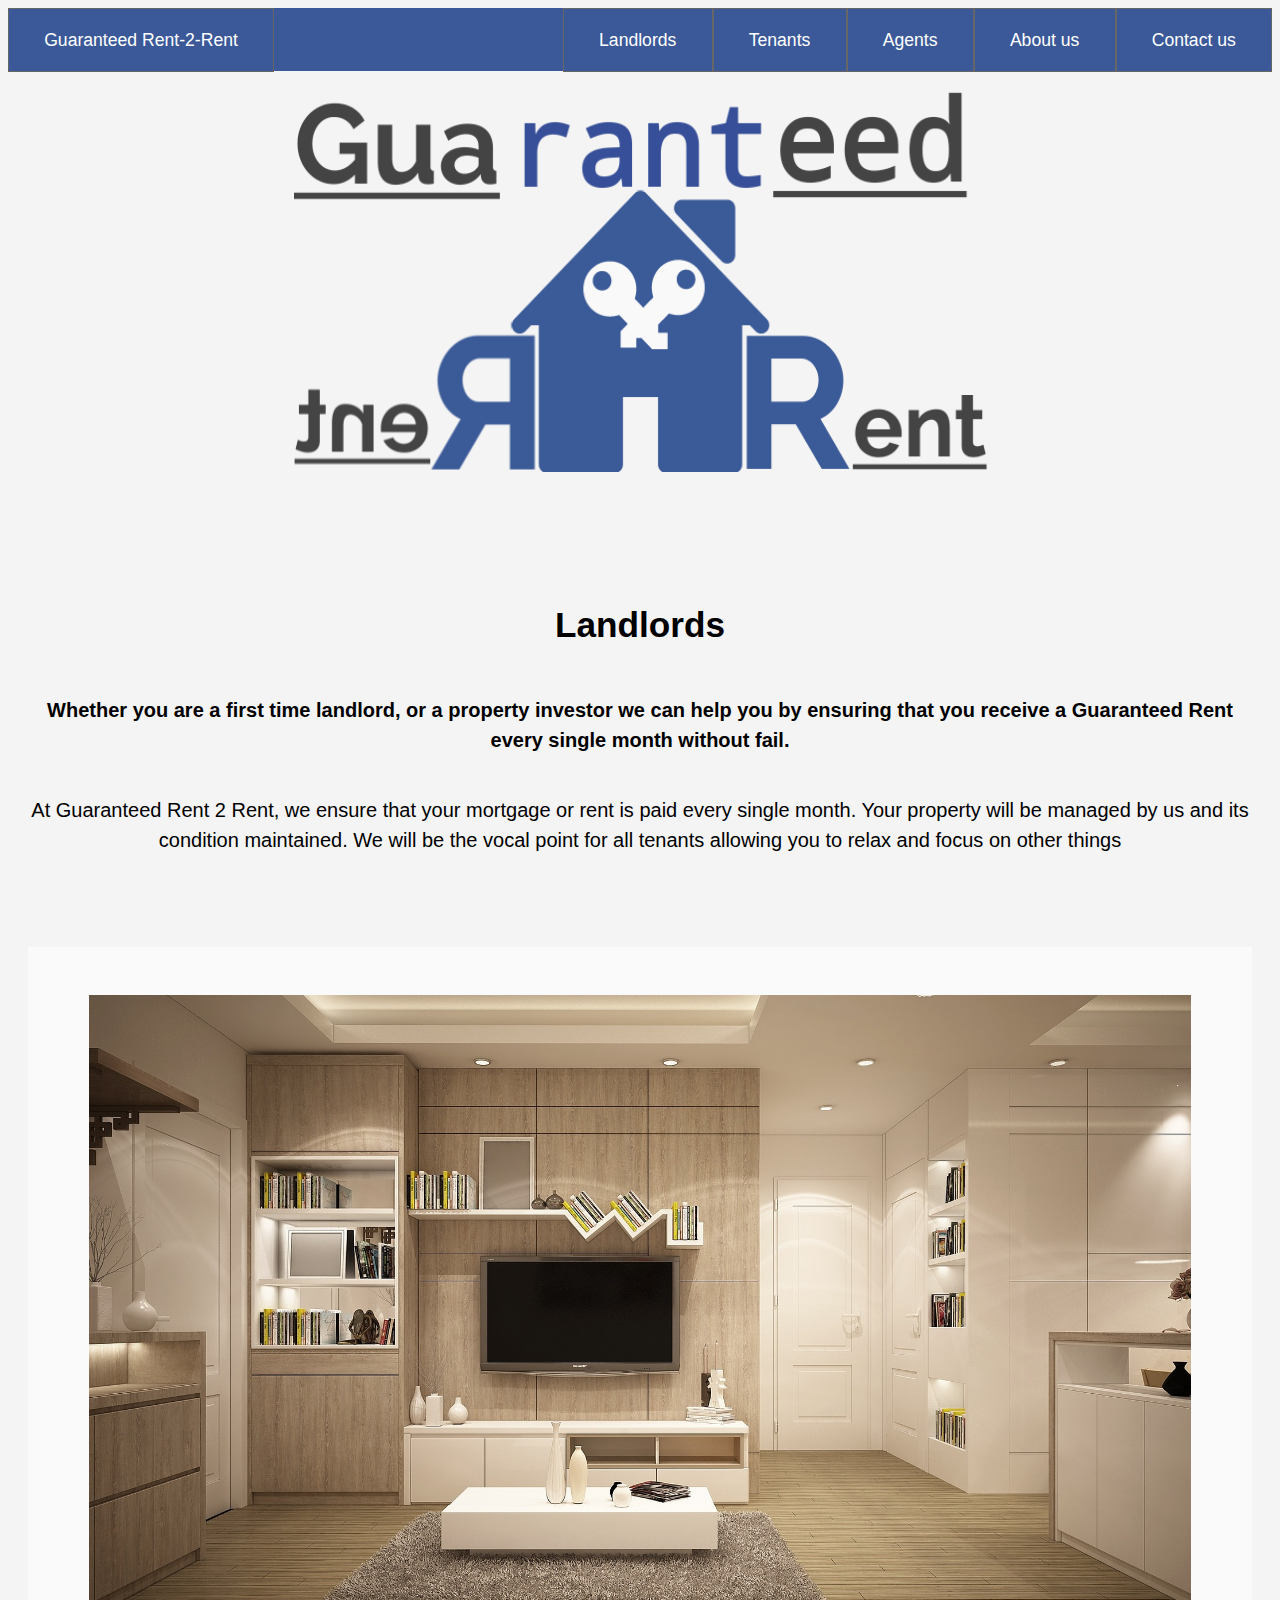
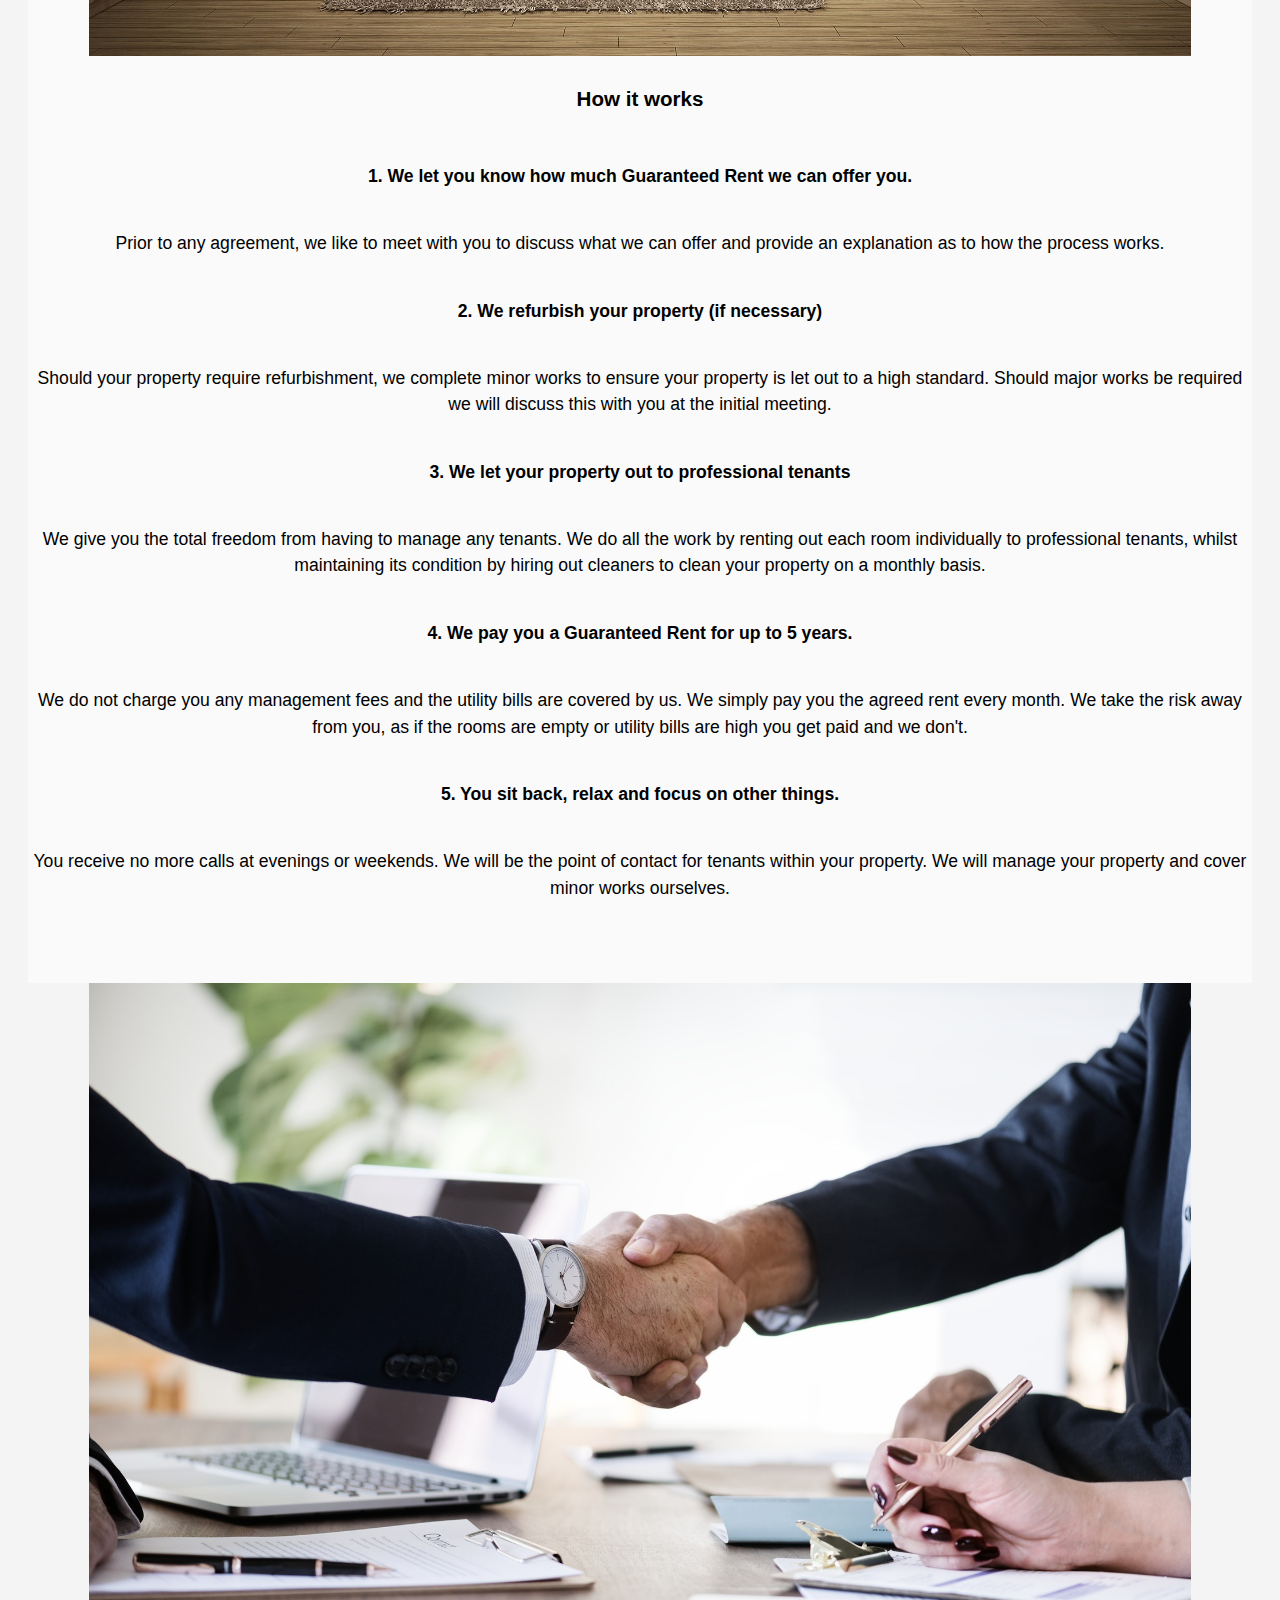
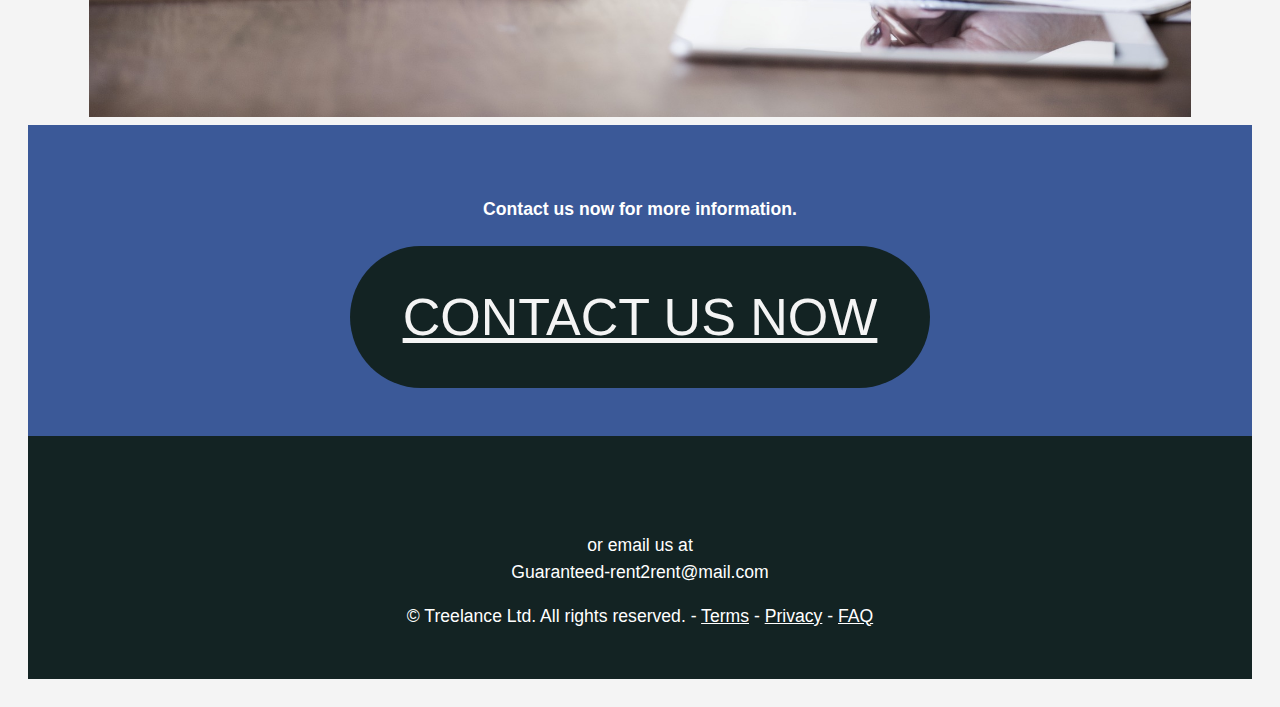
<file: landlord.html>
<!DOCTYPE html>
<html lang="en">
<head>
  <meta charset="utf-8">
  <meta name="viewpoint" content="width=device-width", initial-scale=1.0">
  <meta http-equiv="X-UA-Compatible" content="ie=edge">
  <link rel="stylesheet" type="text/css" href="css/style.css">
  <title>Guaranteed-Rent2Rent</title>
  <link rel="icon" type="image/png" href="img/logojw4.jpg">
  
</head> 

<!-- Log in and Register Button -->


<a href="contact.html" class="btn">Contact us</a>
<a href="about.html" class="btn">About us</a>
<a href="agents.html" class="btn">Agents</a>
<a href="services.html" class="btn">Tenants</a>
<a href="landlord.html" class="btn">Landlords</a>
<a href="index.html" class="btn2"><span>Guaranteed</span> Rent-2-Rent</a>

<!-- Logo in Header -->



<!-- Nav Bar Symbol -->
<body>

  <nav class="navbar">

  <span class="open-slide">
    <a href="#" onclick="openSlideMenu()">
      <svg width="30" height="30">
        <path d="M0,5 30,5" stroke="#fff"
        stroke-width="5"/>
        <path d="M0,14 30,14" stroke="#fff"
        stroke-width="5"/>
        <path d="M0,23 30,23" stroke="#fff"
        stroke-width="5"/>
            </svg>
    </a>    
  </span> 


<!-- Links to other pages -->
      
  </nav>




<div id="side-menu" class="side-nav">
  <a href="#" class="btn-close" 
  onclick="closeSlideMenu()">&times;</a>
  <a href="index.html">Home</a>
  <a href="landlord.html">Landlords</a>
  <a href="services.html">Tenants</a>
  <a href="agents.html">Agents</a>
  <a href="about.html">About us</a>
  <a href="contact.html">Contact us</a>
   
</div>

<!-- Main Area -->

<!-- section A -->
<div id="main">
  <div id="main-menu">
    <div class="logo-area">
  
  <a href="index.html"><img class="img responsive image resize"src="img/logo441.png"></a>
  
    <div class="content-wrap">
      
    </div>
    
  </section>

<!-- Section B -->

  

</section>


<script>
  function openSlideMenu(){
    document.getElementById('side-menu').style.width 
    = '100%';
    document.getElementById('main').style.marginLeft 
    = '100%';
  }

    function closeSlideMenu(){
    document.getElementById('side-menu').style.width 
    = '0';
    document.getElementById('main').style.marginLeft 
    = '0';
  }


</script>
</main>

<!-- Lee Index -->

 <div id="product_description_container" data-magellan-target="product_description_container" class="expanded row">
      <div class="columns large-12 text-center">

        <h1>Landlords</h1>

        <p class="lead">
          <strong>
            Whether you are a first time landlord, or a property investor we can help you by ensuring that you receive a Guaranteed Rent every single month without fail.
           </strong>
        </p>


        <p class="lead">

          At Guaranteed Rent 2 Rent, we ensure that your mortgage or rent is paid every single month. Your property will be managed by us and its condition maintained. We will be the vocal point for all tenants allowing you to relax and focus on other things</p>

      
      </div>
    </div>

    <div class="row expanded">
      <div class="columns large-12 text-center">
        
      </div>
    </div>

    <div class="row how-it-works-container expanded large-unstack">
      <div class="columns large-12">
        <div class="row expanded align-center">
          <div class="GR2Rcolumns large-12 text-center">
            <img src="img/furniture.jpg">
            <h3>How it works</h3>
          </div>
        </div>
        <div class="row expanded large-unstack">
          <div class="columns small-12 medium-12 large-4 text-center">
            <h4>1. We let you know how much Guaranteed Rent we can offer you.</h4>
            <p>
              Prior to any agreement, we like to meet with you to discuss what we can offer and provide an explanation as to how the process works.
            </p>
          </div>
          <div class="columns small-12 medium-12 large-4 text-center">
            <h4>2. We refurbish your property (if necessary)</h4>
            <p>
              Should your property require refurbishment, we complete minor works to ensure your property is let out to a high standard. Should major works be required we will discuss this with you at the initial meeting.        
            </p>
          </div>
          <div class="columns small-12 medium-12 large-4 text-center">
            <h4>3. We let your property out to professional tenants</h4>
            <p>
              We give you the total freedom from having to manage any tenants. We do all the work by renting out each room individually to professional tenants, whilst maintaining its condition by hiring out cleaners to clean your property on a monthly basis.
          </div>
          <div class="columns small-12 medium-12 large-4 text-center">
            <h4>4. We pay you a Guaranteed Rent for up to 5 years.</h4>
            <p>
              We do not charge you any management fees and the utility bills are covered by us. We simply pay you the agreed rent every month. We take the risk away from you, as if the rooms are empty or utility bills are high you get paid and we don't.
            </p>
          </div>
          <div class="columns small-12 medium-12 large-4 text-center">
            <h4>5. You sit back, relax and focus on other things.</h4>
            <p>
              You receive no more calls at evenings or weekends. We will be the point of contact for tenants within your property. We will manage your property and cover minor works ourselves.             
            </p>
          </div>
        </div>
      </div>
    </div>
<div class="GR2Rcolumns large-12 text-center">
            <img src="img/business.jpg">
   
    </div>

    <div id="cta_container" class="row expanded align-center text-center">
      <div class="columns small-12 medium-12 large-8">
        <h4>
          Contact us now for more information.
        </h4>
        <a class="ensourcer-btn invert button large uppercase" href="contact.html">Contact us now</a>
      </div>
    </div>

    <div id="footer_container" class="row expanded align-center text-center">
      <div class="columns large-12">
<footer id="main-footer" class="grid">
  <div>or email us at</div>
  <div>Guaranteed-rent2rent@mail.com</div>
  
<p>
          &copy; <span id="current_year"></span> Treelance Ltd. All rights reserved.
         
          -
          <a href="terms.html">Terms</a>
          -
          <a href="privacy.html">Privacy</a>
          -
          <a href="faq.html" target="_blank">FAQ</a>
        </p>

</footer>

</body>
</html>
</file>
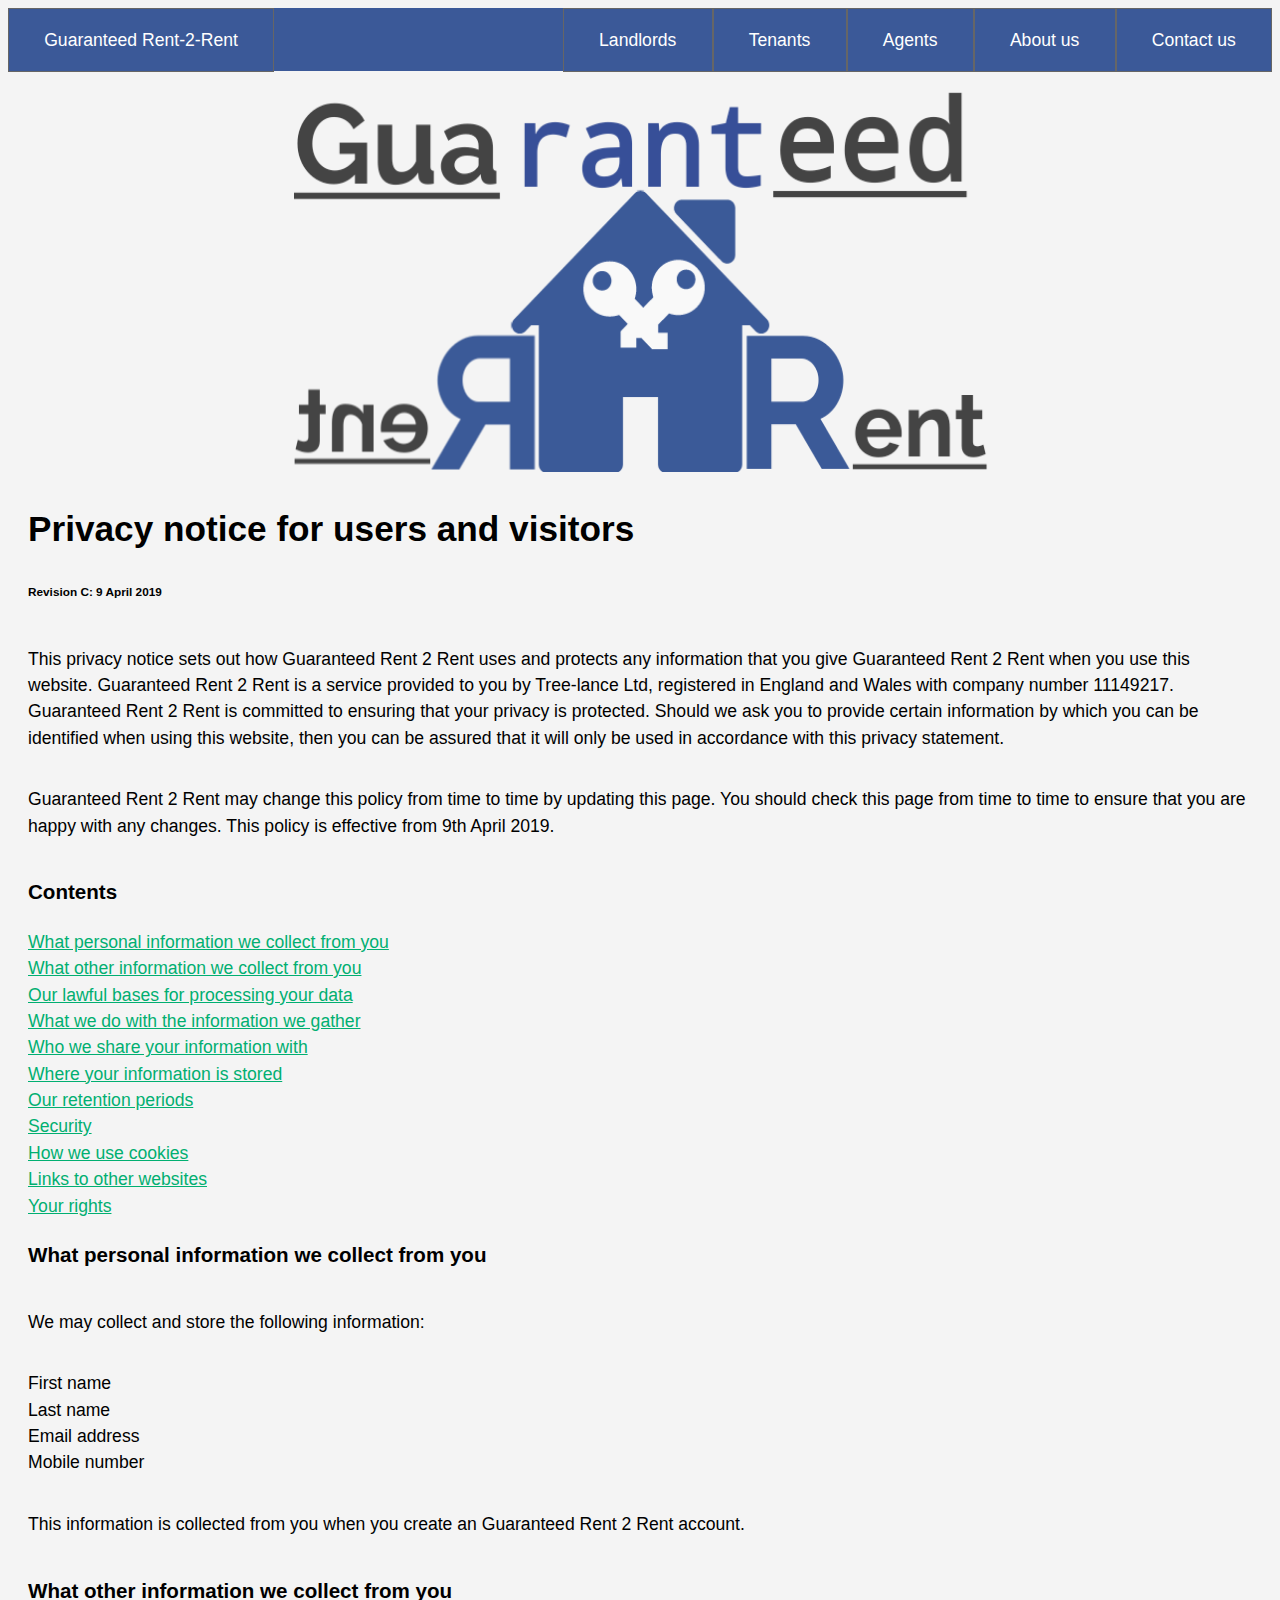
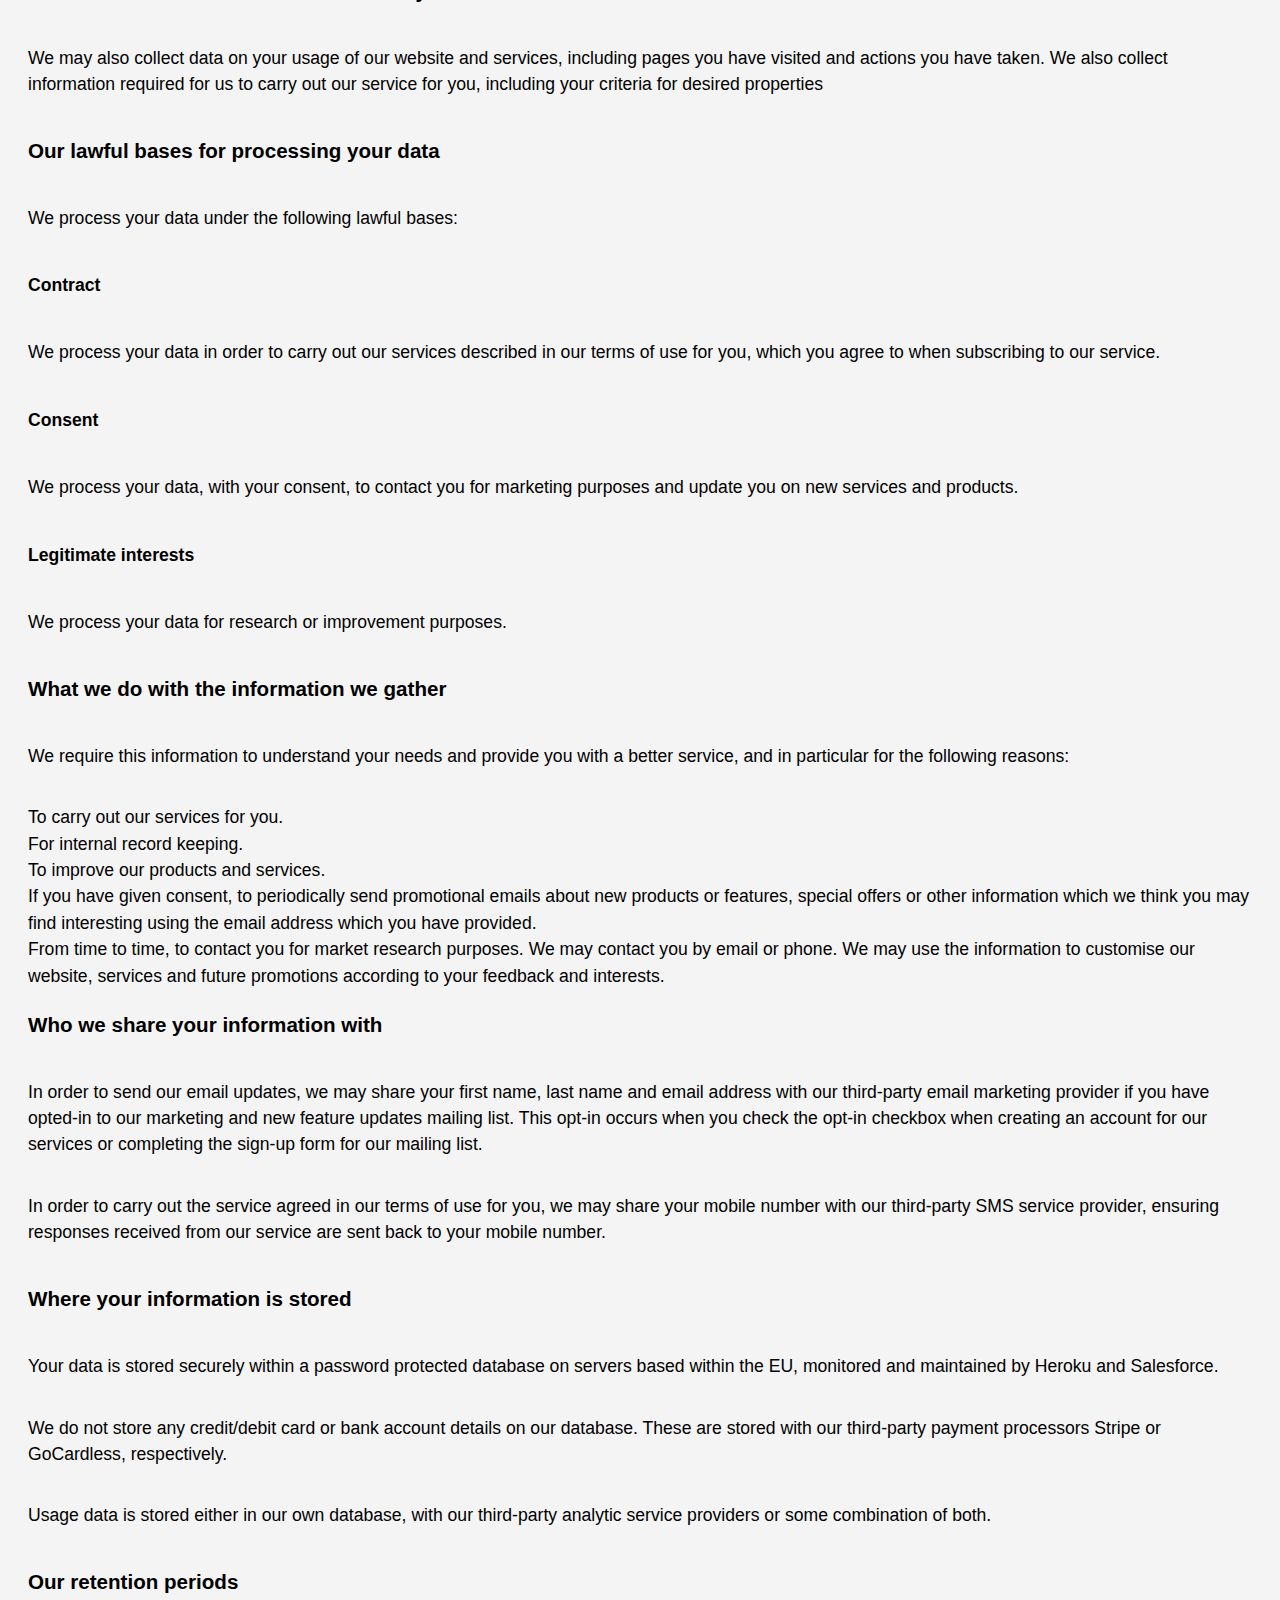
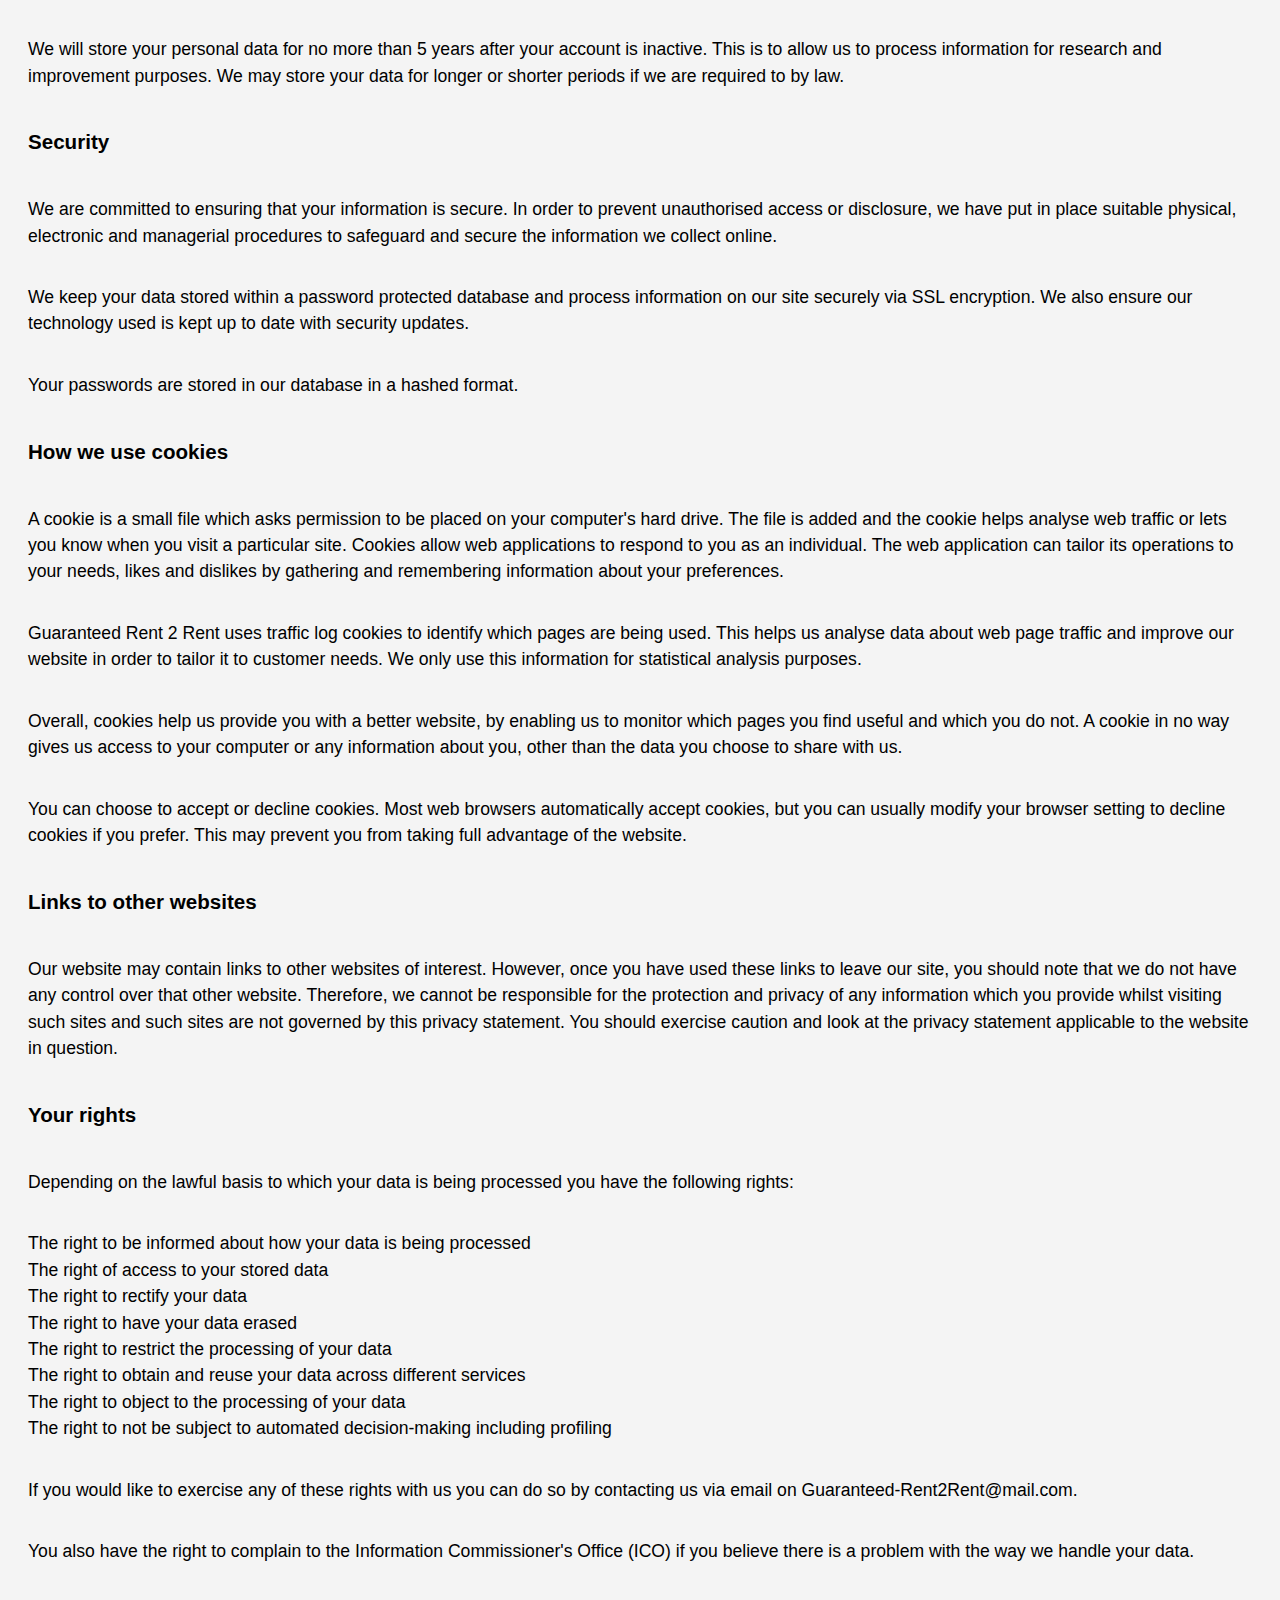
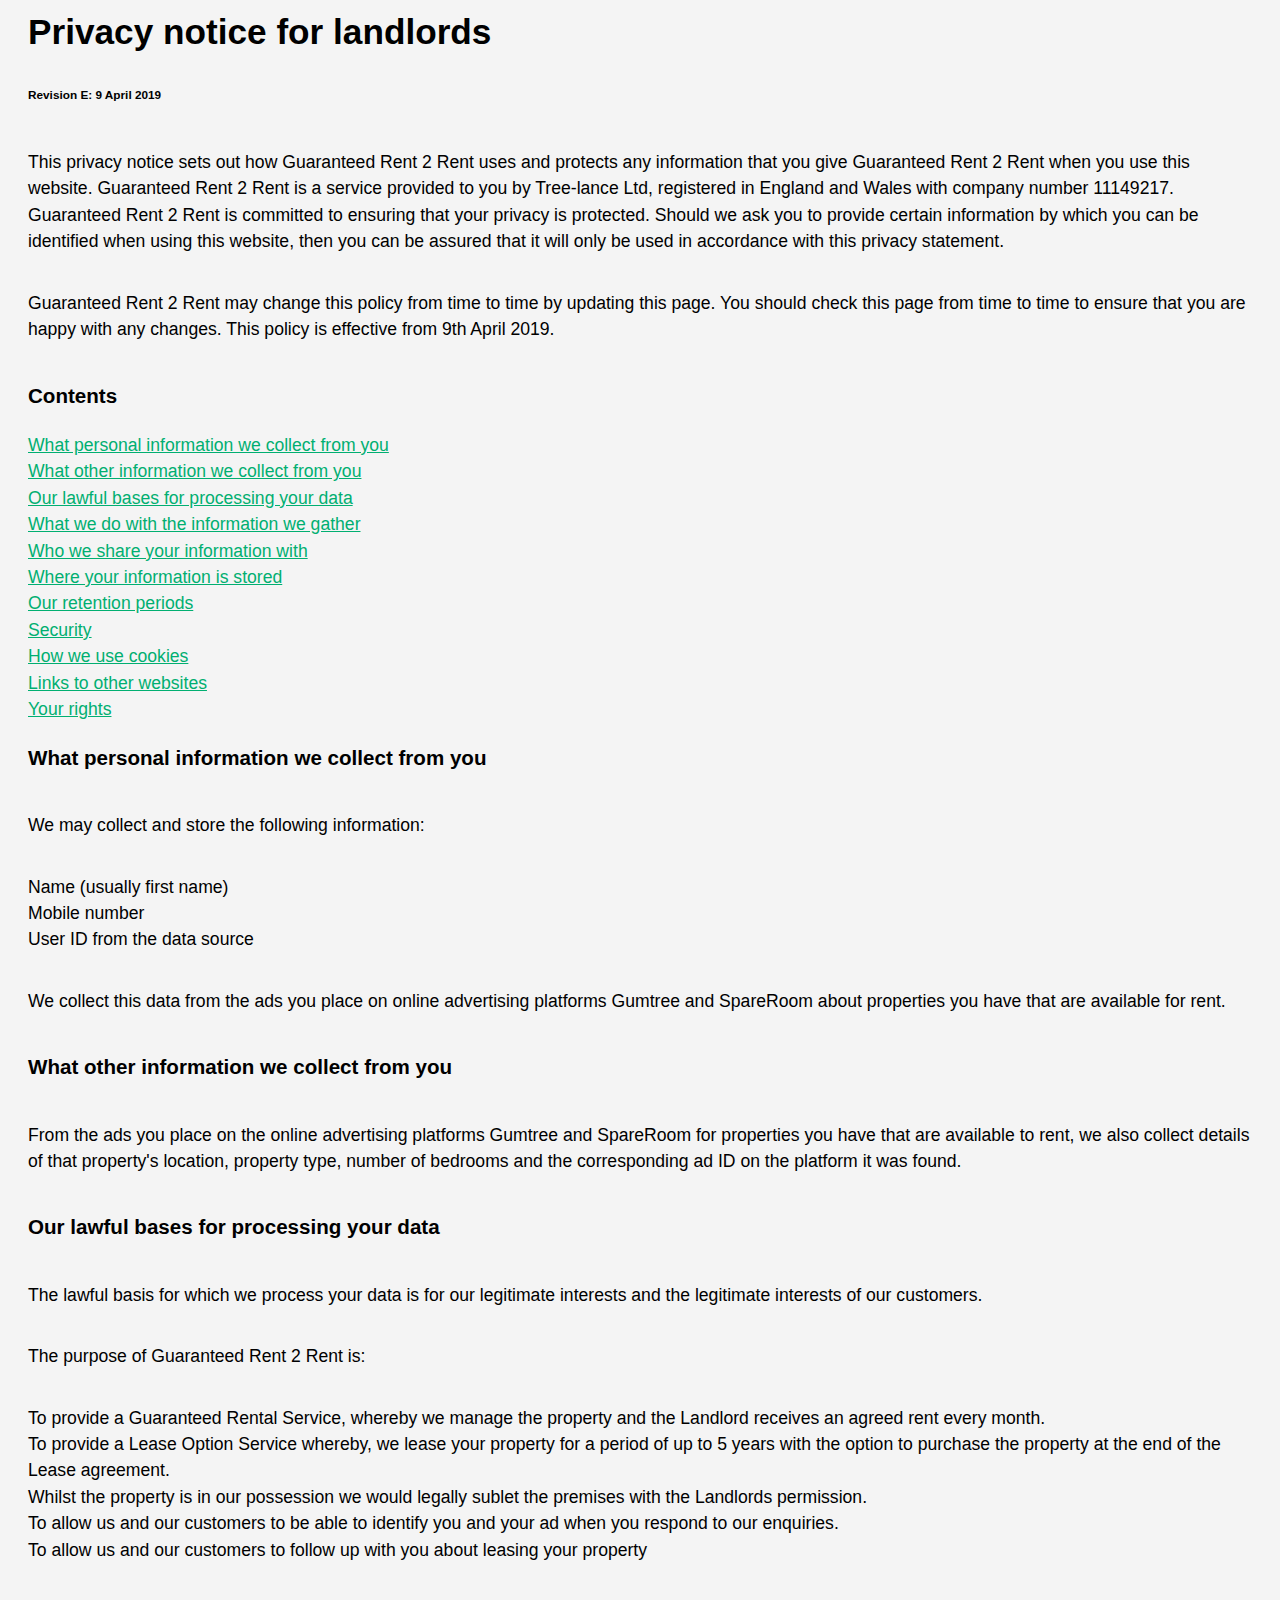
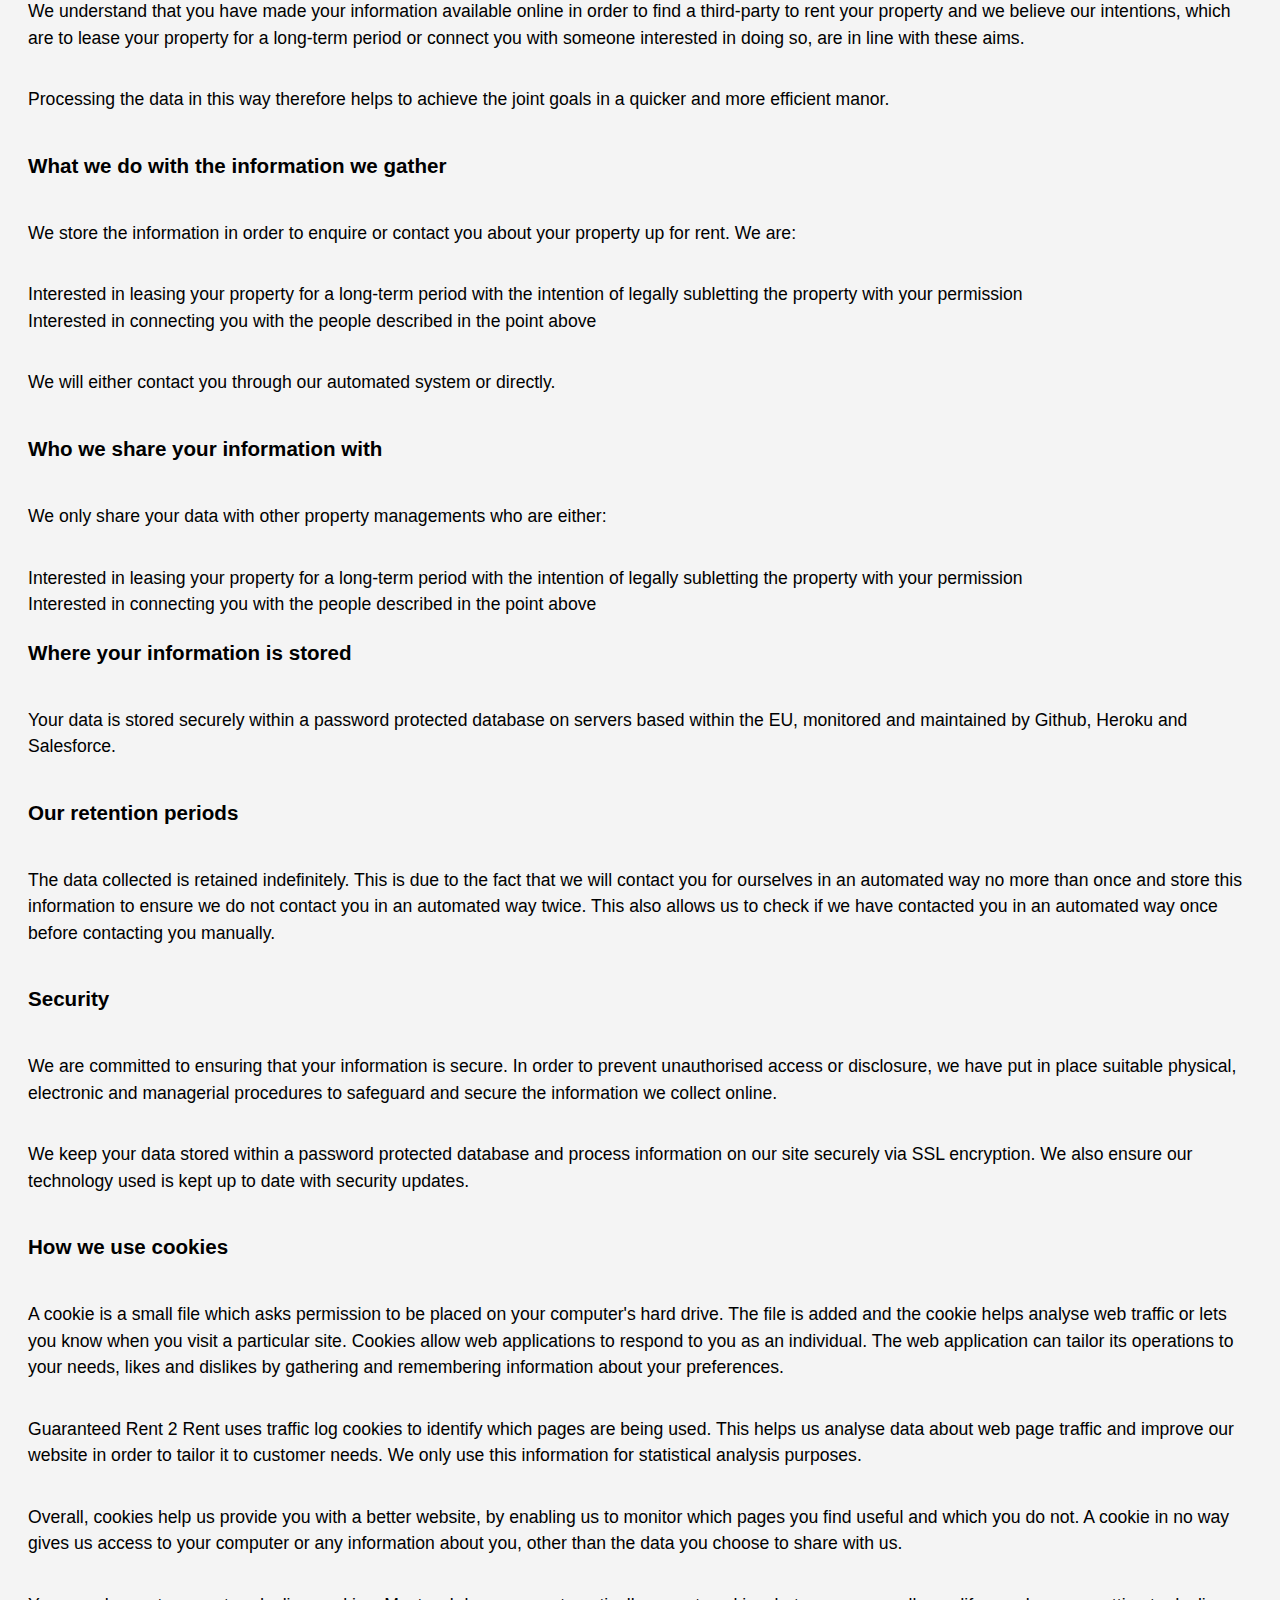
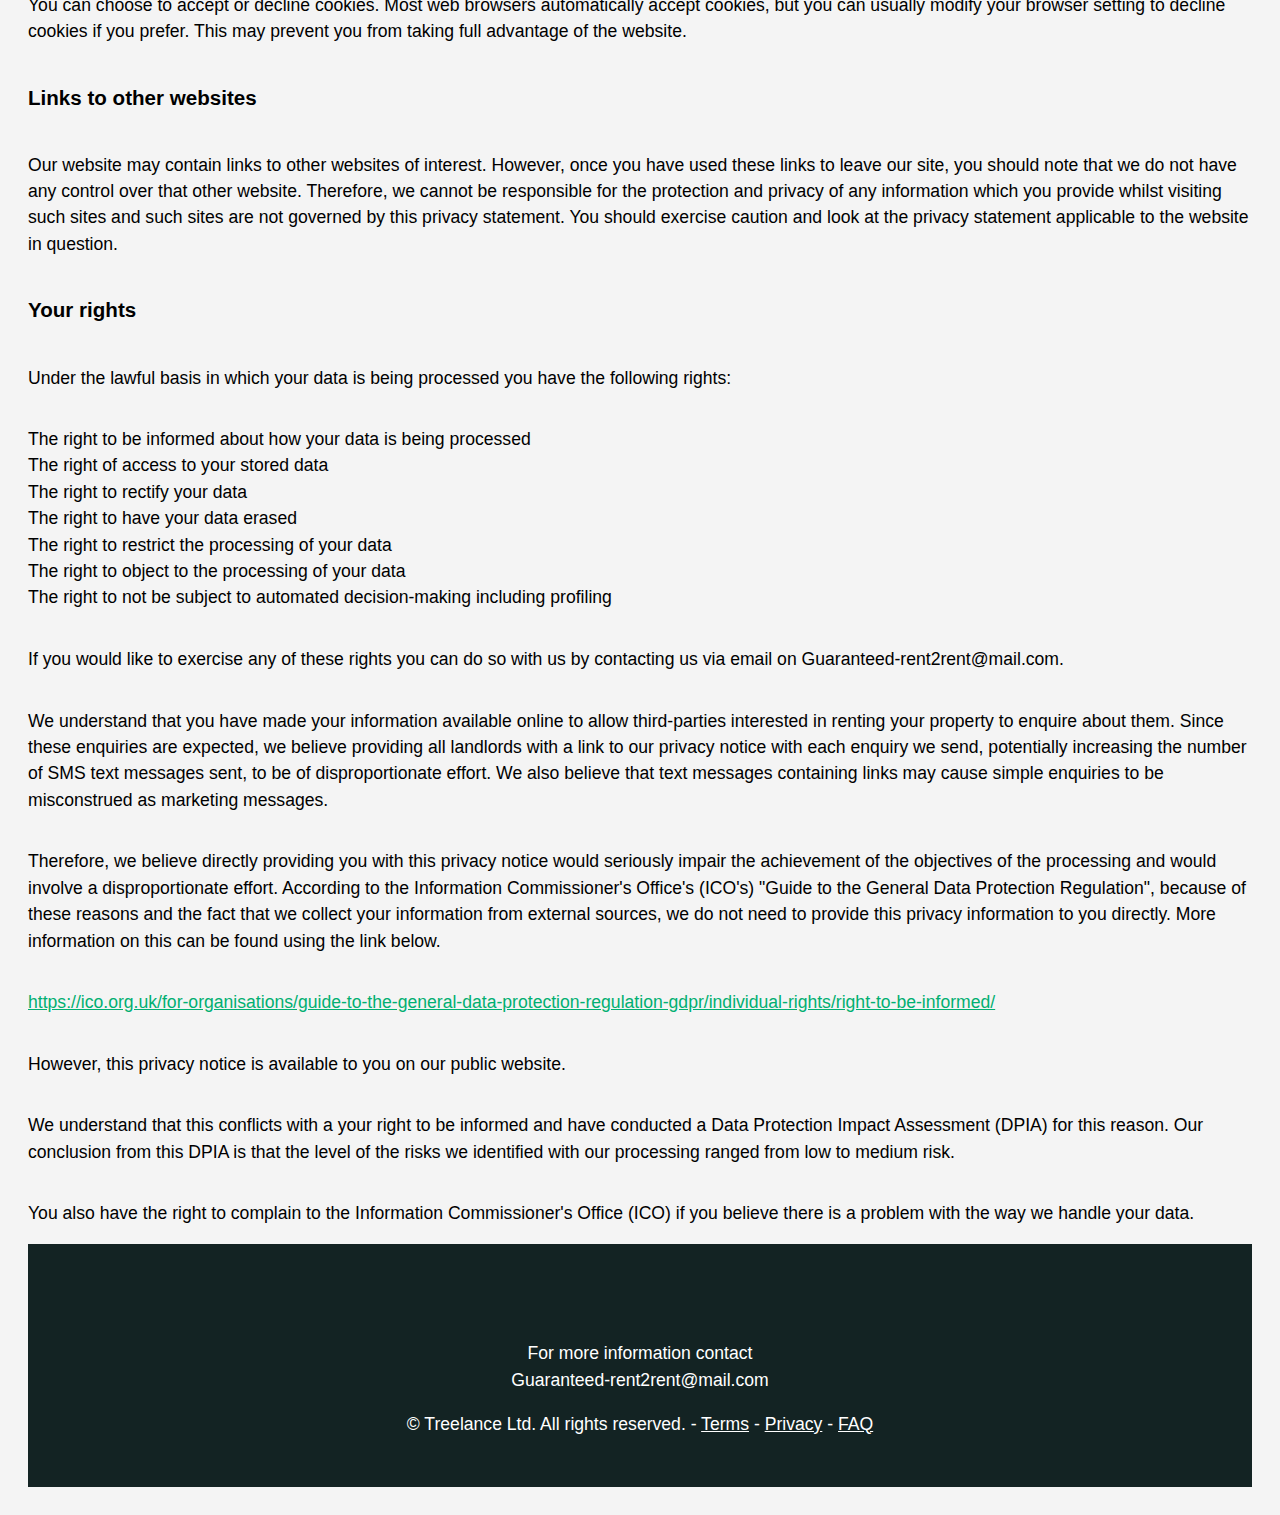
<file: privacy.html>
<!DOCTYPE html>
<html lang="en">
<head>
  <meta charset="utf-8">
  <meta name="viewpoint" content="width=device-width", initial-scale=1.0">
  <meta http-equiv="X-UA-Compatible" content="ie=edge">
  <link rel="stylesheet" type="text/css" href="css/style.css">
  <title>Guaranteed-Rent2Rent</title>
  <link rel="icon" type="image/png" href="img/logojw4.jpg">
  
</head> 

<!-- Log in and Register Button -->


<a href="contact.html" class="btn">Contact us</a>
<a href="about.html" class="btn">About us</a>
<a href="agents.html" class="btn">Agents</a>
<a href="services.html" class="btn">Tenants</a>
<a href="landlord.html" class="btn">Landlords</a>
<a href="index.html" class="btn2"><span>Guaranteed</span> Rent-2-Rent</a>

<!-- Logo in Header -->



<!-- Nav Bar Symbol -->
<body>

  <nav class="navbar">

  <span class="open-slide">
    <a href="#" onclick="openSlideMenu()">
      <svg width="30" height="30">
        <path d="M0,5 30,5" stroke="#fff"
        stroke-width="5"/>
        <path d="M0,14 30,14" stroke="#fff"
        stroke-width="5"/>
        <path d="M0,23 30,23" stroke="#fff"
        stroke-width="5"/>
            </svg>
    </a>    
  </span> 


<!-- Links to other pages -->
      
  </nav>




<div id="side-menu" class="side-nav">
  <a href="#" class="btn-close" 
  onclick="closeSlideMenu()">&times;</a>
  <a href="index.html">Home</a>
  <a href="landlord.html">Landlords</a>
  <a href="services.html">Tenants</a>
  <a href="agents.html">Agents</a>
  <a href="about.html">About us</a>
  <a href="contact.html">Contact us</a>
  	
</div>

<!-- Main Area -->

<!-- section A -->
<div id="main">
	<div id="main-menu">
    <div class="logo-area">
	
	<a href="index.html"><img class="img responsive image resize"src="img/logo441.png"></a>
	
		<div class="content-wrap">
			
		</div>
		
	</section>

<!-- Section B -->

	

</section>


<script>
  function openSlideMenu(){
    document.getElementById('side-menu').style.width 
    = '100%';
    document.getElementById('main').style.marginLeft 
    = '100%';
  }

    function closeSlideMenu(){
    document.getElementById('side-menu').style.width 
    = '0';
    document.getElementById('main').style.marginLeft 
    = '0';
  }


</script>
</main>

<!-- Lee Index -->
    <div class="row">
      <div class="pr-columns">
        <h1>Privacy notice for users and visitors</h1>
        <h6>Revision C: 9 April 2019</h6>

        <p>This privacy notice sets out how Guaranteed Rent 2 Rent uses and protects any information that you give Guaranteed Rent 2 Rent when you use this website. Guaranteed Rent 2 Rent is a service provided to you by Tree-lance Ltd, registered in England and Wales with company number 11149217. Guaranteed Rent 2 Rent is committed to ensuring that your privacy is protected. Should we ask you to provide certain information by which you can be identified when using this website, then you can be assured that it will only be used in accordance with this privacy statement.</p>

        <p>Guaranteed Rent 2 Rent may change this policy from time to time by updating this page. You should check this page from time to time to ensure that you are happy with any changes. This policy is effective from 9th April 2019.</p>

        <h3>Contents</h3>
        <ul>
          <li><a href="#personal-info">What personal information we collect from you</a></li>
          <li><a href="#other-info">What other information we collect from you</a></li>
          <li><a href="#lawful-basis">Our lawful bases for processing your data</a></li>
          <li><a href="#what-we-do">What we do with the information we gather</a></li>
          <li><a href="#who-we-share">Who we share your information with</a></li>
          <li><a href="#where-we-store">Where your information is stored</a></li>
          <li><a href="#retention-periods">Our retention periods</a></li>
          <li><a href="#security">Security</a></li>
          <li><a href="#cookies">How we use cookies</a></li>
          <li><a href="#other-websites">Links to other websites</a></li>
          <li><a href="#your-rights">Your rights</a></li>
        </ul>

        <h3 id="personal-info">What personal information we collect from you</h3>
        <p>We may collect and store the following information:</p>
        <ul>
          <li>First name</li>
          <li>Last name</li>
          <li>Email address</li>
          <li>Mobile number</li>
        </ul>

        <p>This information is collected from you when you create an Guaranteed Rent 2 Rent account.</p>

              <h3 id="other-info">What other information we collect from you</h3>
        <p>We may also collect data on your usage of our website and services, including pages you have visited and actions you have taken. We also collect information required for us to carry out our service for you, including your criteria for desired properties</p>


        <h3 id="lawful-basis">Our lawful bases for processing your data</h3>

        <p>We process your data under the following lawful bases:</p>
        <h4>Contract</h4>

        <p>We process your data in order to carry out our services described in our terms of use for you, which you agree to when subscribing to our service.</p>

        <h4>Consent</h4>

        <p>We process your data, with your consent, to contact you for marketing purposes and update you on new services and products.</p>

        <h4>Legitimate interests</h4>

        <p>We process your data for research or improvement purposes.</p>

        <h3 id="what-we-do">What we do with the information we gather</h3>

        <p>We require this information to understand your needs and provide you with a better service, and in particular for the following reasons:</p>

        <ul>
          <li>To carry out our services for you.</li>
          <li>For internal record keeping.</li>
          <li>To improve our products and services. </li>
          <li>If you have given consent, to periodically send promotional emails about new products or features, special offers or other information which we think you may find interesting using the email address which you have provided.</li>
          <li>From time to time, to contact you for market research purposes. We may contact you by email or phone. We may use the information to customise our website, services and future promotions according to your feedback and interests.</li>
        </ul>


        <h3 id="who-we-share">Who we share your information with</h3>
        <p>In order to send our email updates, we may share your first name, last name and email address with our third-party email marketing provider if you have opted-in to our marketing and new feature updates mailing list. This opt-in occurs when you check the opt-in checkbox when creating an account for our services or completing the sign-up form for our mailing list.</p>

        <p>In order to carry out the service agreed in our terms of use for you, we may share your mobile number with our third-party SMS service provider, ensuring responses received from our service are sent back to your mobile number.</p>

      
        <h3 id="where-we-store">Where your information is stored</h3>

        <p>Your data is stored securely within a password protected database on servers based within the EU, monitored and maintained by Heroku and Salesforce.</p>

        <p>We do not store any credit/debit card or bank account details on our database. These are stored with our third-party payment processors Stripe or GoCardless, respectively.</p>

        <p>Usage data is stored either in our own database, with our third-party analytic service providers or some combination of both.</p>


        <h3 id="retention-periods">Our retention periods</h3>

        <p>We will store your personal data for no more than 5 years after your account is inactive. This is to allow us to process information for research and improvement purposes. We may store your data for longer or shorter periods if we are required to by law.</p>


        <h3 id="security">Security</h3>

        <p>We are committed to ensuring that your information is secure. In order to prevent unauthorised access or disclosure, we have put in place suitable physical, electronic and managerial procedures to safeguard and secure the information we collect online.</p>

        <p>We keep your data stored within a password protected database and process information on our site securely via SSL encryption. We also ensure our technology used is kept up to date with security updates.</p>

        <p>Your passwords are stored in our database in a hashed format.</p>


        <h3 id="cookies">How we use cookies</h3>

        <p>A cookie is a small file which asks permission to be placed on your computer's hard drive. The file is added and the cookie helps analyse web traffic or lets you know when you visit a particular site. Cookies allow web applications to respond to you as an individual. The web application can tailor its operations to your needs, likes and dislikes by gathering and remembering information about your preferences.</p>

        <p>Guaranteed Rent 2 Rent uses traffic log cookies to identify which pages are being used. This helps us analyse data about web page traffic and improve our website in order to tailor it to customer needs. We only use this information for statistical analysis purposes.</p>

        <p>Overall, cookies help us provide you with a better website, by enabling us to monitor which pages you find useful and which you do not. A cookie in no way gives us access to your computer or any information about you, other than the data you choose to share with us.</p>

        <p>You can choose to accept or decline cookies. Most web browsers automatically accept cookies, but you can usually modify your browser setting to decline cookies if you prefer. This may prevent you from taking full advantage of the website.</p>


        <h3 id="other-websites">Links to other websites</h3>

        <p>Our website may contain links to other websites of interest. However, once you have used these links to leave our site, you should note that we do not have any control over that other website. Therefore, we cannot be responsible for the protection and privacy of any information which you provide whilst visiting such sites and such sites are not governed by this privacy statement. You should exercise caution and look at the privacy statement applicable to the website in question.</p>


        <h3 id="your-rights">Your rights</h3>

        <p>Depending on the lawful basis to which your data is being processed you have the following rights:</p>

        <ul>
          <li>The right to be informed about how your data is being processed</li>
          <li>The right of access to your stored data</li>
          <li>The right to rectify your data</li>
          <li>The right to have your data erased</li>
          <li>The right to restrict the processing of your data</li>
          <li>The right to obtain and reuse your data across different services</li>
          <li>The right to object to the processing of your data</li>
          <li>The right to not be subject to automated decision-making including profiling</li>
        </ul>

        <p>If you would like to exercise any of these rights with us you can do so by contacting us via email on Guaranteed-Rent2Rent@mail.com. </p>

        <p>You also have the right to complain to the Information Commissioner's Office (ICO) if you believe there is a problem with the way we handle your data.</p>
      </div>
    </div>


<!-- Privacy for Landlords -->
      <div class="pr-columns">
        <h1>Privacy notice for landlords</h1>
        <h6>Revision E: 9 April 2019</h6>

        <p>This privacy notice sets out how Guaranteed Rent 2 Rent uses and protects any information that you give Guaranteed Rent 2 Rent when you use this website. Guaranteed Rent 2 Rent is a service provided to you by Tree-lance Ltd, registered in England and Wales with company number 11149217. Guaranteed Rent 2 Rent is committed to ensuring that your privacy is protected. Should we ask you to provide certain information by which you can be identified when using this website, then you can be assured that it will only be used in accordance with this privacy statement.</p>

        <p>Guaranteed Rent 2 Rent may change this policy from time to time by updating this page. You should check this page from time to time to ensure that you are happy with any changes. This policy is effective from 9th April 2019.</p>

        <h3>Contents</h3>
        <ul>
          <li><a href="#personal-info">What personal information we collect from you</a></li>
          <li><a href="#other-info">What other information we collect from you</a></li>
          <li><a href="#lawful-basis">Our lawful bases for processing your data</a></li>
          <li><a href="#what-we-do">What we do with the information we gather</a></li>
          <li><a href="#who-we-share">Who we share your information with</a></li>
          <li><a href="#where-we-store">Where your information is stored</a></li>
          <li><a href="#retention-periods">Our retention periods</a></li>
          <li><a href="#security">Security</a></li>
          <li><a href="#cookies">How we use cookies</a></li>
          <li><a href="#other-websites">Links to other websites</a></li>
          <li><a href="#your-rights">Your rights</a></li>
        </ul>

        <h3 id="personal-info">What personal information we collect from you</h3>
        <p>We may collect and store the following information:</p>
        <ul>
          <li>Name (usually first name)</li>
          <li>Mobile number</li>
          <li>User ID from the data source</li>
        </ul>

        <p>We collect this data from the ads you place on online advertising platforms Gumtree and SpareRoom about properties you have that are available for rent.</p>


        <h3 id="other-info">What other information we collect from you</h3>
        <p>From the ads you place on the online advertising platforms Gumtree and SpareRoom for properties you have that are available to rent, we also collect details of that property's location, property type, number of bedrooms and the corresponding ad ID on the platform it was found.</p>


        <h3 id="lawful-basis">Our lawful bases for processing your data</h3>

        <p>The lawful basis for which we process your data is for our legitimate interests and the legitimate interests of our customers.</p>

        <p>The purpose of Guaranteed Rent 2 Rent is:</p>

        <ul>
          <li>
            To provide a Guaranteed Rental Service, whereby we manage the property and the Landlord receives an agreed rent every month.
            <ul>
              <li>To provide a Lease Option Service whereby, we lease your property for a period of up to 5 years with the option to purchase the property at the end of the Lease agreement.</li> 
              </li>Whilst the property is in our possession we would legally sublet the premises with the Landlords permission.</li>
            </ul>
          </li>
          <li>To allow us and our customers to be able to identify you and your ad when you respond to our enquiries.</li>
          <li>To allow us and our customers to follow up with you about leasing your property</li>
        </ul>

        <p>We understand that you have made your information available online in order to find a third-party to rent your property and we believe our intentions, which are to lease your property for a long-term period or connect you with someone interested in doing so, are in line with these aims.</p>

        <p>Processing the data in this way therefore helps to achieve the joint goals in a quicker and more efficient manor.</p>

      
        <h3 id="what-we-do">What we do with the information we gather</h3>

        <p>We store the information in order to enquire or contact you about your property up for rent. We are:</p>

        <ul>
          <li>Interested in leasing your property for a long-term period with the intention of legally subletting the property with your permission</li>
          <li>Interested in connecting you with the people described in the point above</li>
        </ul>

      
        <p>We will either contact you through our automated system or directly.</p>


        <h3 id="who-we-share">Who we share your information with</h3>
        <p>We only share your data with other property managements who are either:</p>
        <ul>
          <li>Interested in leasing your property for a long-term period with the intention of legally subletting the property with your permission</li>
          <li>Interested in connecting you with the people described in the point above</li>
        </ul>


        <h3 id="where-we-store">Where your information is stored</h3>

        <p>Your data is stored securely within a password protected database on servers based within the EU, monitored and maintained by Github, Heroku and Salesforce.</p>



        <h3 id="retention-periods">Our retention periods</h3>

        <p>The data collected is retained indefinitely. This is due to the fact that we will contact you for ourselves in an automated way no more than once and store this information to ensure we do not contact you in an automated way twice. This also allows us to check if we have contacted you in an automated way once before contacting you manually.</p>

      
        <h3 id="security">Security</h3>

        <p>We are committed to ensuring that your information is secure. In order to prevent unauthorised access or disclosure, we have put in place suitable physical, electronic and managerial procedures to safeguard and secure the information we collect online.</p>

        <p>We keep your data stored within a password protected database and process information on our site securely via SSL encryption. We also ensure our technology used is kept up to date with security updates.</p>


        <h3 id="cookies">How we use cookies</h3>

        <p>A cookie is a small file which asks permission to be placed on your computer's hard drive. The file is added and the cookie helps analyse web traffic or lets you know when you visit a particular site. Cookies allow web applications to respond to you as an individual. The web application can tailor its operations to your needs, likes and dislikes by gathering and remembering information about your preferences.</p>

        <p>Guaranteed Rent 2 Rent uses traffic log cookies to identify which pages are being used. This helps us analyse data about web page traffic and improve our website in order to tailor it to customer needs. We only use this information for statistical analysis purposes.</p>

        <p>Overall, cookies help us provide you with a better website, by enabling us to monitor which pages you find useful and which you do not. A cookie in no way gives us access to your computer or any information about you, other than the data you choose to share with us.</p>

        <p>You can choose to accept or decline cookies. Most web browsers automatically accept cookies, but you can usually modify your browser setting to decline cookies if you prefer. This may prevent you from taking full advantage of the website.</p>


        <h3 id="other-websites">Links to other websites</h3>

        <p>Our website may contain links to other websites of interest. However, once you have used these links to leave our site, you should note that we do not have any control over that other website. Therefore, we cannot be responsible for the protection and privacy of any information which you provide whilst visiting such sites and such sites are not governed by this privacy statement. You should exercise caution and look at the privacy statement applicable to the website in question.</p>


        <h3 id="your-rights">Your rights</h3>

        <p>Under the lawful basis in which your data is being processed you have the following rights:</p>

        <ul>
          <li>The right to be informed about how your data is being processed</li>
          <li>The right of access to your stored data</li>
          <li>The right to rectify your data</li>
          <li>The right to have your data erased</li>
          <li>The right to restrict the processing of your data</li>
          <li>The right to object to the processing of your data</li>
          <li>The right to not be subject to automated decision-making including profiling</li>
        </ul>

        <p>If you would like to exercise any of these rights you can do so with us by contacting us via email on Guaranteed-rent2rent@mail.com.</p>

        <p>We understand that you have made your information available online to allow third-parties interested in renting your property to enquire about them. Since these enquiries are expected, we believe providing all landlords with a link to our privacy notice with each enquiry we send, potentially increasing the number of SMS text messages sent, to be of disproportionate effort. We also believe that text messages containing links may cause simple enquiries to be misconstrued as marketing messages.</p>

        <p>Therefore, we believe directly providing you with this privacy notice would seriously impair the achievement of the objectives of the processing and would involve a disproportionate effort. According to the Information Commissioner's Office's (ICO's) "Guide to the General Data Protection Regulation", because of these reasons and the fact that we collect your information from external sources, we do not need to provide this privacy information to you directly. More information on this can be found using the link below.</p>

        <p>
          <a href="https://ico.org.uk/for-organisations/guide-to-the-general-data-protection-regulation-gdpr/individual-rights/right-to-be-informed/">https://ico.org.uk/for-organisations/guide-to-the-general-data-protection-regulation-gdpr/individual-rights/right-to-be-informed/</a>
        </p>

        <p>However, this privacy notice is available to you on our public website.</p>

        <p>We understand that this conflicts with a your right to be informed and have conducted a Data Protection Impact Assessment (DPIA) for this reason. Our conclusion from this DPIA is that the level of the risks we identified with our processing ranged from low to medium risk.</p>

        
        <p>You also have the right to complain to the Information Commissioner's Office (ICO) if you believe there is a problem with the way we handle your data.</p>
      </div>
    </div>
























    </div>

    <div id="footer_container" class="row expanded align-center text-center">
      <div class="columns large-12">
<footer id="main-footer" class="grid">
  <div>For more information contact</div>
  <div>Guaranteed-rent2rent@mail.com</div>
  
<p>
          &copy; <span id="current_year"></span> Treelance Ltd. All rights reserved.
         
          -
          <a href="terms.html">Terms</a>
          -
          <a href="privacy.html">Privacy</a>
          -
          <a href="faq.html" target="_blank">FAQ</a>
        </p>

</footer>
  </body>
</html>
</file>
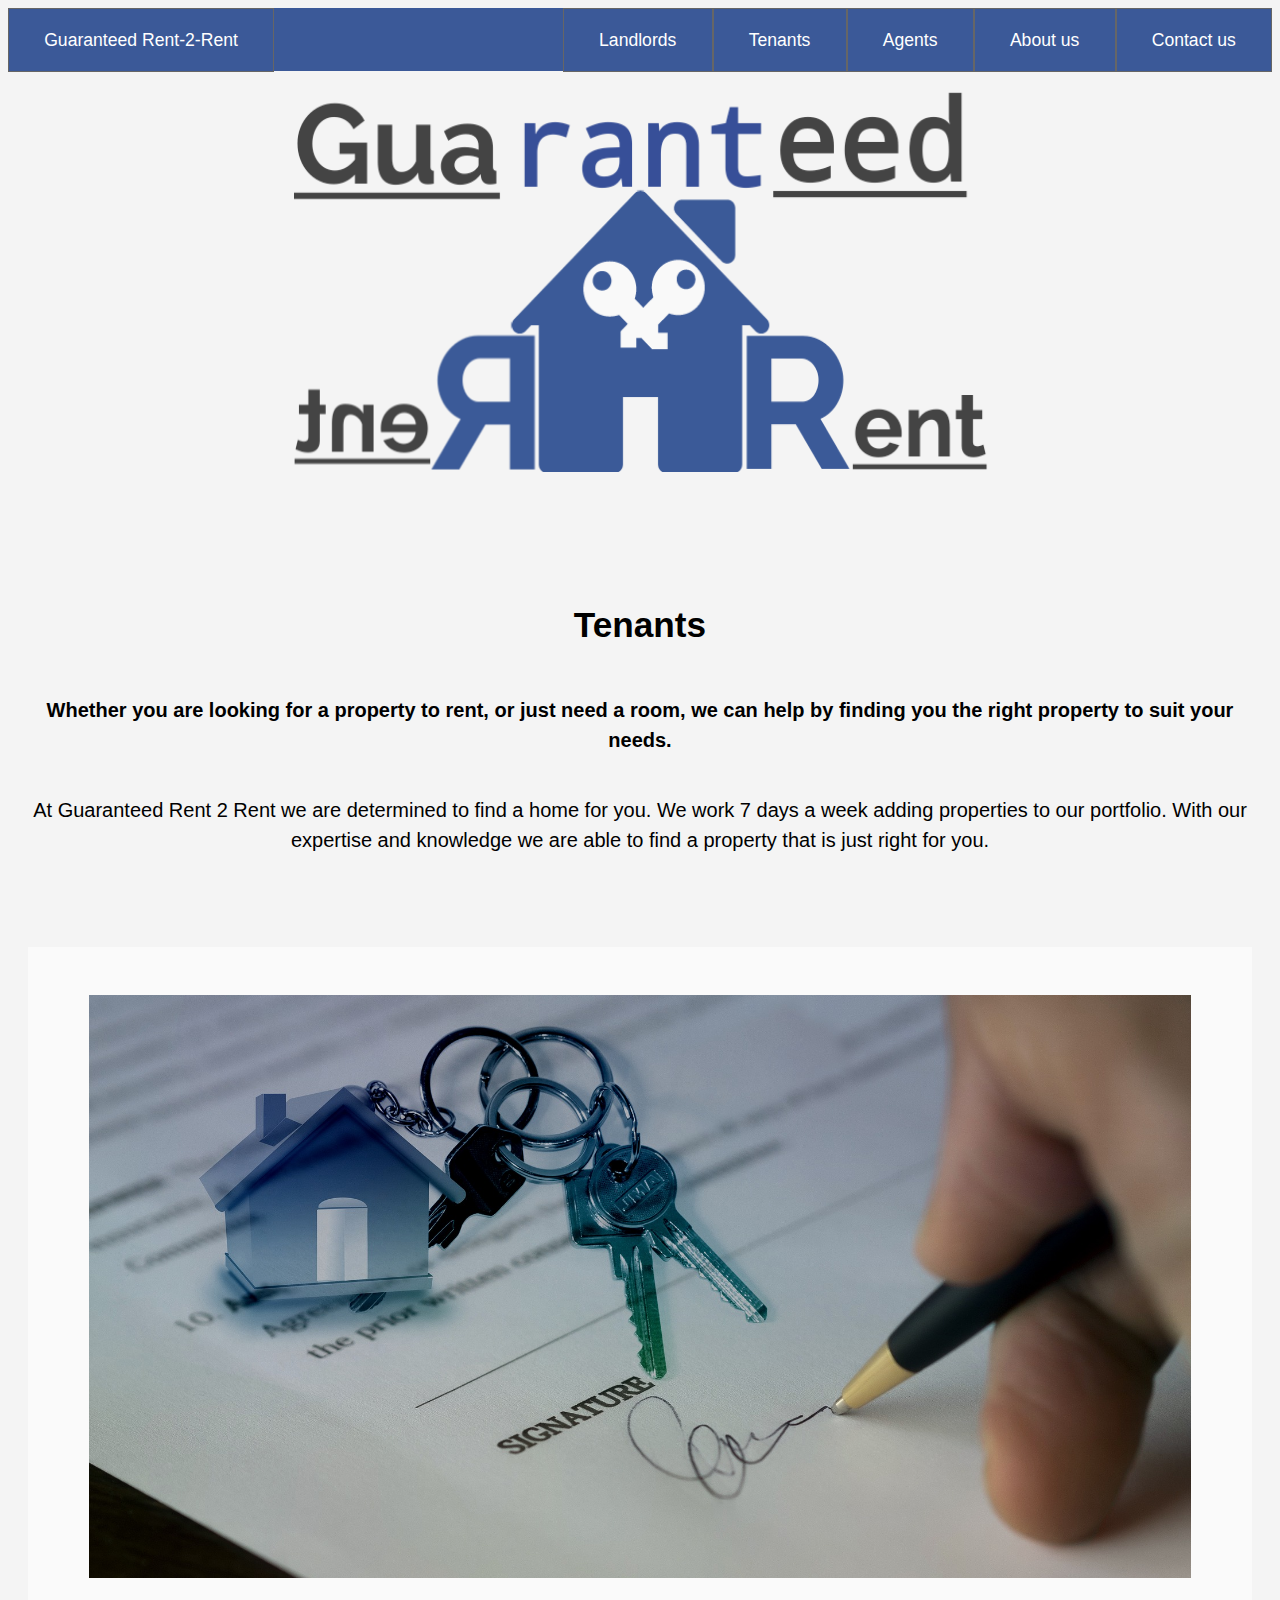
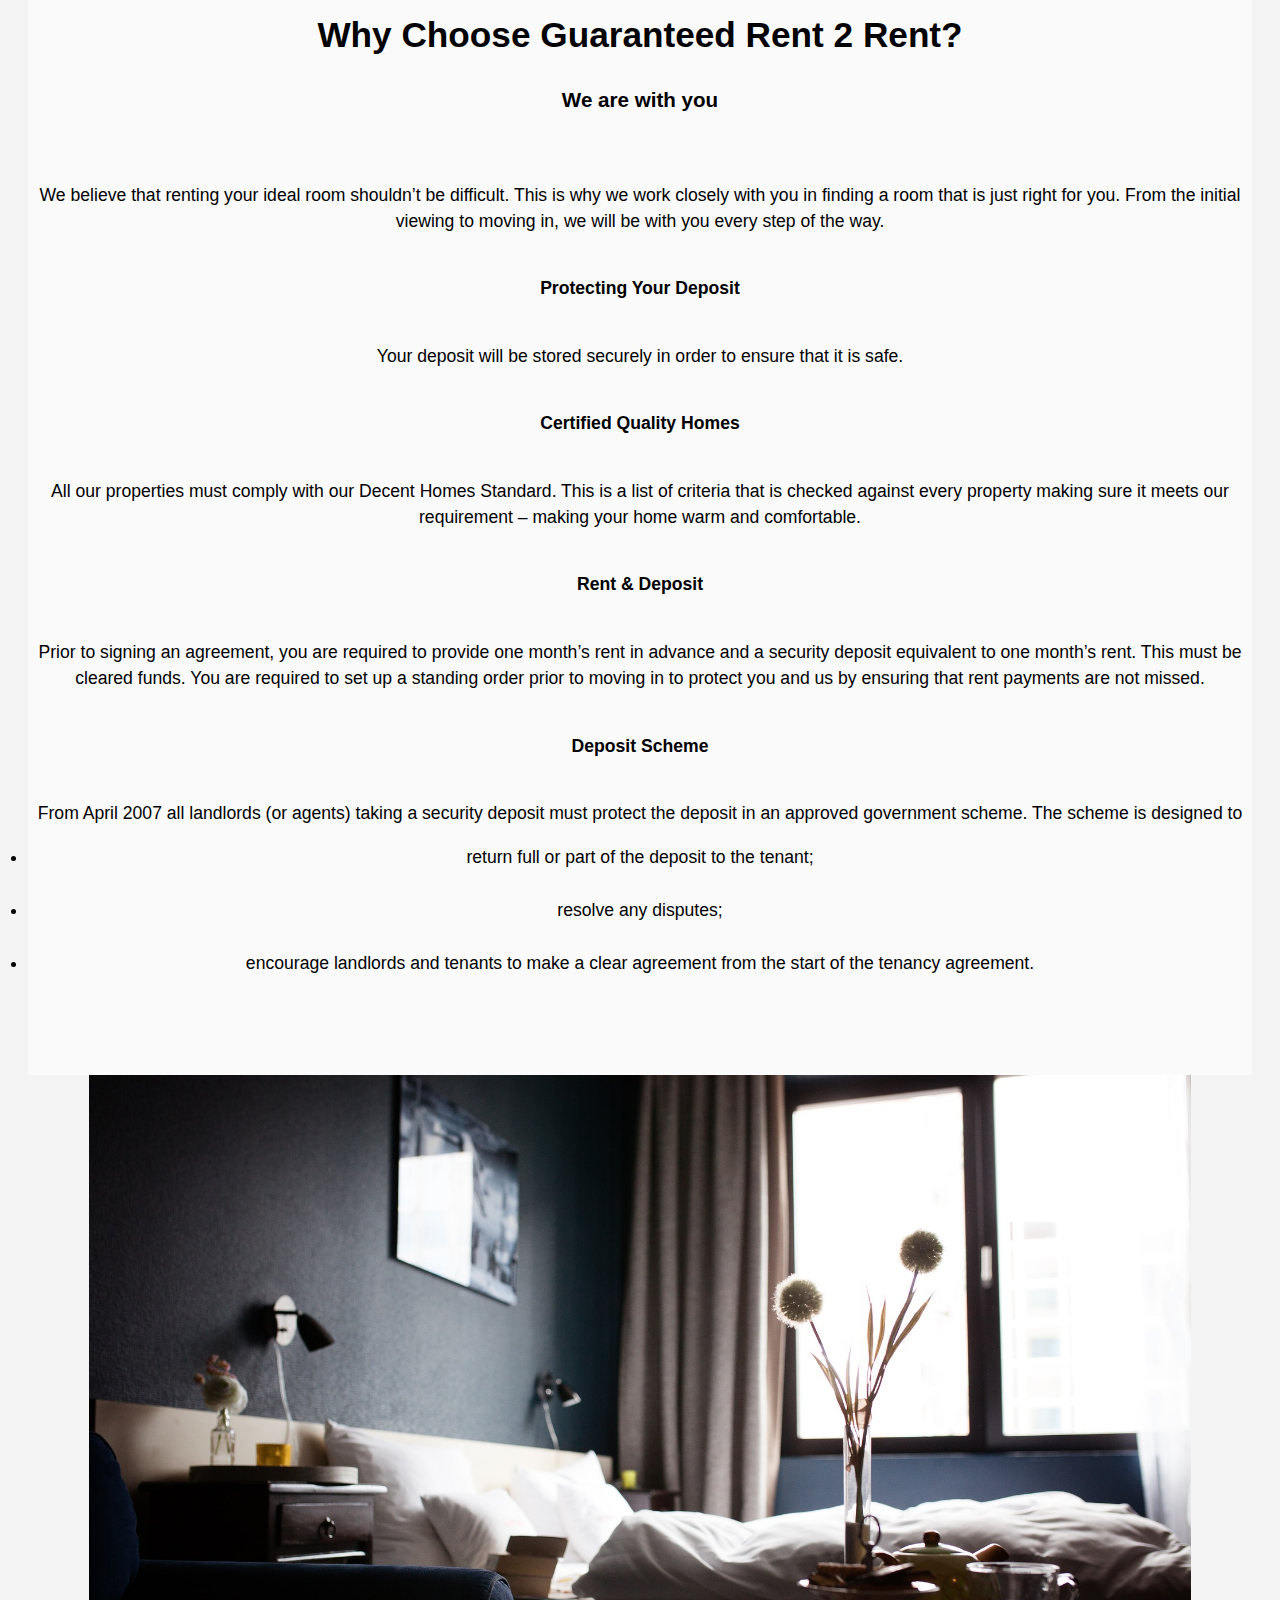
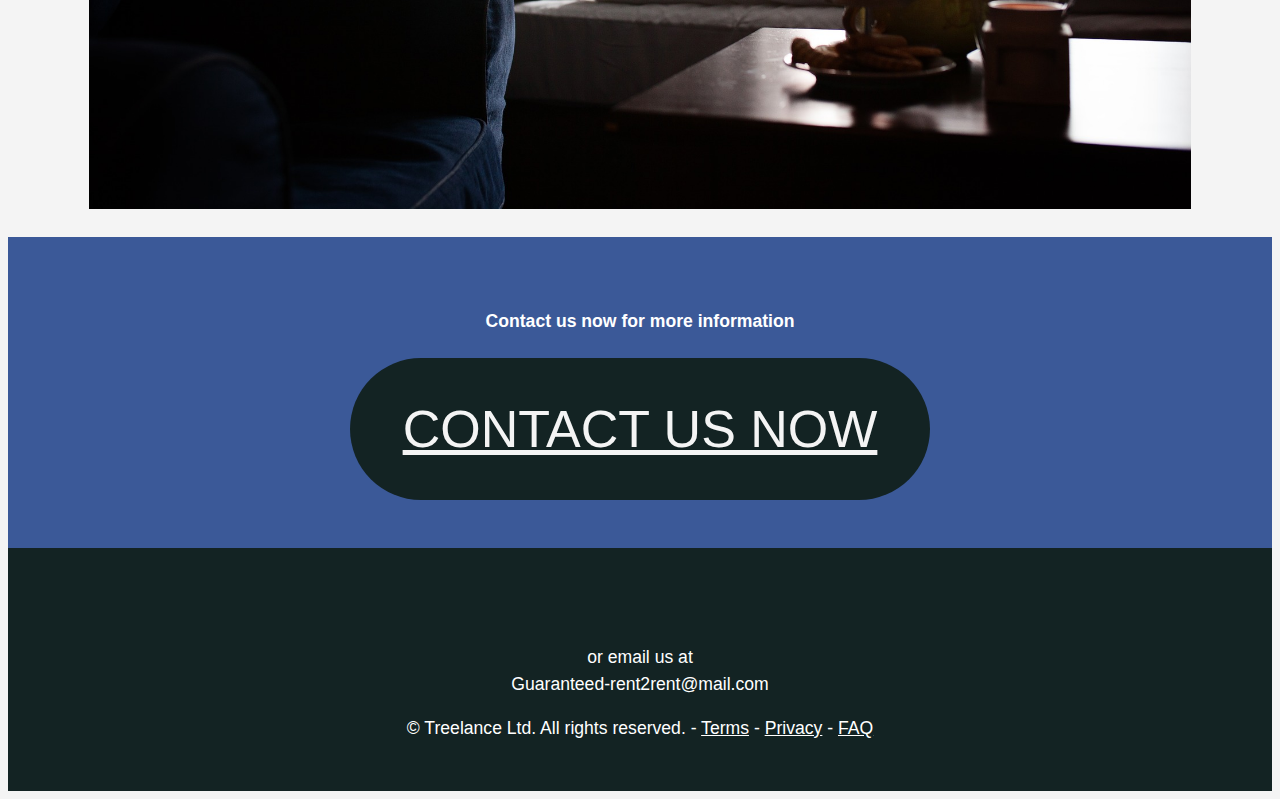
<file: services.html>
<!DOCTYPE html>
<html lang="en">
<head>
  <meta charset="utf-8">
  <meta name="viewpoint" content="width=device-width", initial-scale=1.0">
  <meta http-equiv="X-UA-Compatible" content="ie=edge">
  <link rel="stylesheet" type="text/css" href="css/style.css">
  <title>Guaranteed-Rent2Rent</title>
  <link rel="icon" type="image/png" href="img/logojw4.jpg">
  
</head> 
<!-- Log in and Register Button -->


<a href="contact.html" class="btn">Contact us</a>
<a href="about.html" class="btn">About us</a>
<a href="agents.html" class="btn">Agents</a>
<a href="services.html" class="btn">Tenants</a>
<a href="landlord.html" class="btn">Landlords</a>
<a href="index.html" class="btn2"><span>Guaranteed</span> Rent-2-Rent</a>
<!-- Logo in Header -->



<!-- Nav Bar Symbol -->
<body>

  <nav class="navbar">

  <span class="open-slide">
    <a href="#" onclick="openSlideMenu()">
      <svg width="30" height="30">
        <path d="M0,5 30,5" stroke="#fff"
        stroke-width="5"/>
        <path d="M0,14 30,14" stroke="#fff"
        stroke-width="5"/>
        <path d="M0,23 30,23" stroke="#fff"
        stroke-width="5"/>
            </svg>
    </a>    
  </span> 


<!-- Links to other pages -->
      
  </nav>




<div id="side-menu" class="side-nav">
  <a href="#" class="btn-close" 
  onclick="closeSlideMenu()">&times;</a>
  <a href="index.html">Home</a>
  <a href="landlord.html">Landlords</a>
  <a href="services.html">Tenants</a>
  <a href="agents.html">Agents</a>
  <a href="about.html">About us</a>
  <a href="contact.html">Contact us</a>
   
</div>

<!-- Main Area -->

<!-- section A -->
<div id="main">
  <div id="main-menu">
    <div class="logo-area">
  
  <a href="index.html"><img class="img responsive image resize"src="img/logo441.png"></a>
 
    <div class="content-wrap">
      
    </div>
    
  </section>

<!-- Section B -->

  

</section>


<script>
  function openSlideMenu(){
    document.getElementById('side-menu').style.width 
    = '100%';
    document.getElementById('main').style.marginLeft 
    = '100%';
  }

    function closeSlideMenu(){
    document.getElementById('side-menu').style.width 
    = '0';
    document.getElementById('main').style.marginLeft 
    = '0';
  }


</script>
</main>

<!-- Lee Index -->

 <div id="product_description_container" data-magellan-target="product_description_container" class="expanded row">
      <div class="columns large-12 text-center">

        <h1>Tenants</h1>
 

        <p class="lead">
          <strong>
            Whether you are looking for a property to rent, or just need a room, we can help by finding you the right property to suit your needs.
          </strong>
        </p>

        <p class="lead">

          At Guaranteed Rent 2 Rent we are determined to find a home for you. We work 7 days a week adding properties to our portfolio. With our expertise and knowledge we are able to find a property that is just right for you.
          </p>
      

      
      </div>
    </div>

    <div class="row expanded">
      <div class="columns large-12 text-center">
        
      </div>
    </div>

    <div class="row how-it-works-container expanded large-unstack">
      <div class="columns large-12">
        <div class="row expanded align-center">
          <div class="GR2Rcolumns large-12 text-center">
            <img src="img/sale.jpg">
            <h1>Why Choose Guaranteed Rent 2 Rent?</h1>
          </div>
          <h3>We are with you</h3>

        </div>
        <div class="row expanded large-unstack">
          <div class="columns small-12 medium-12 large-4 text-center">
            <p>We believe that renting your ideal room shouldn’t be difficult. This is why we work closely with you in finding a room that is just right for you. From the initial viewing to moving in, we will be with you every step of the way.</p>
           
          </div>
          <div class="columns small-12 medium-12 large-4 text-center">
            <h4>Protecting Your Deposit</h4>
            <p>
             Your deposit will be stored securely in order to ensure that it is safe.      
            </p>
          </div>
          <div class="columns small-12 medium-12 large-4 text-center">
            <h4>Certified Quality Homes</h4>
            <p>
              All our properties must comply with our Decent Homes Standard. This is a list of criteria that is checked against every property making sure it meets our requirement – making your home warm and comfortable. 
            </p>
          </div>
          <div class="columns small-12 medium-12 large-4 text-center">
            <h4>Rent & Deposit</h4>
            <p>
              Prior to signing an agreement, you are required to provide one month’s rent in advance and a security deposit equivalent to one month’s rent. This must be cleared funds. You are required to set up a standing order prior to moving in to protect you and us by ensuring that rent payments are not missed.
            </p>
          </div>
          <div class="columns small-12 medium-12 large-4 text-center">
            <h4>Deposit Scheme</h4>
            <p>
              From April 2007 all landlords (or agents) taking a security deposit must protect the deposit in an approved government scheme. The scheme is designed to 
<li>return full or part of the deposit to the tenant;</li>
<br>
<li>resolve any disputes;</li>
<br>
<li>encourage landlords and tenants to make a clear agreement from the start of the tenancy agreement.</li>
           
            </p>
          </div>
        </div>
      </div>
    </div>
<div class="GR2Rcolumns large-12 text-center">
            <img src="img/hotel.jpg">
   
    </div>

   
    </div>

























        
                     
          
      </div>
    </div>

   
    </div>

    <div id="cta_container" class="row expanded align-center text-center">
      <div class="columns small-12 medium-12 large-8">
        <h4>
          Contact us now for more information
        </h4>
        <a class="ensourcer-btn invert button large uppercase" href="contact.html">Contact us now</a>
      </div>
    </div>

    <div id="footer_container" class="row expanded align-center text-center">
      <div class="columns large-12">
<footer id="main-footer" class="grid">
  <div>or email us at </div>
  <div>Guaranteed-rent2rent@mail.com</div>
  
<p>
          &copy; <span id="current_year"></span> Treelance Ltd. All rights reserved.
         
          -
          <a href="terms.html">Terms</a>
          -
          <a href="privacy.html">Privacy</a>
          -
          <a href="faq.html" target="_blank">FAQ</a>
        </p>

</footer>

</body>
</html>
</file>
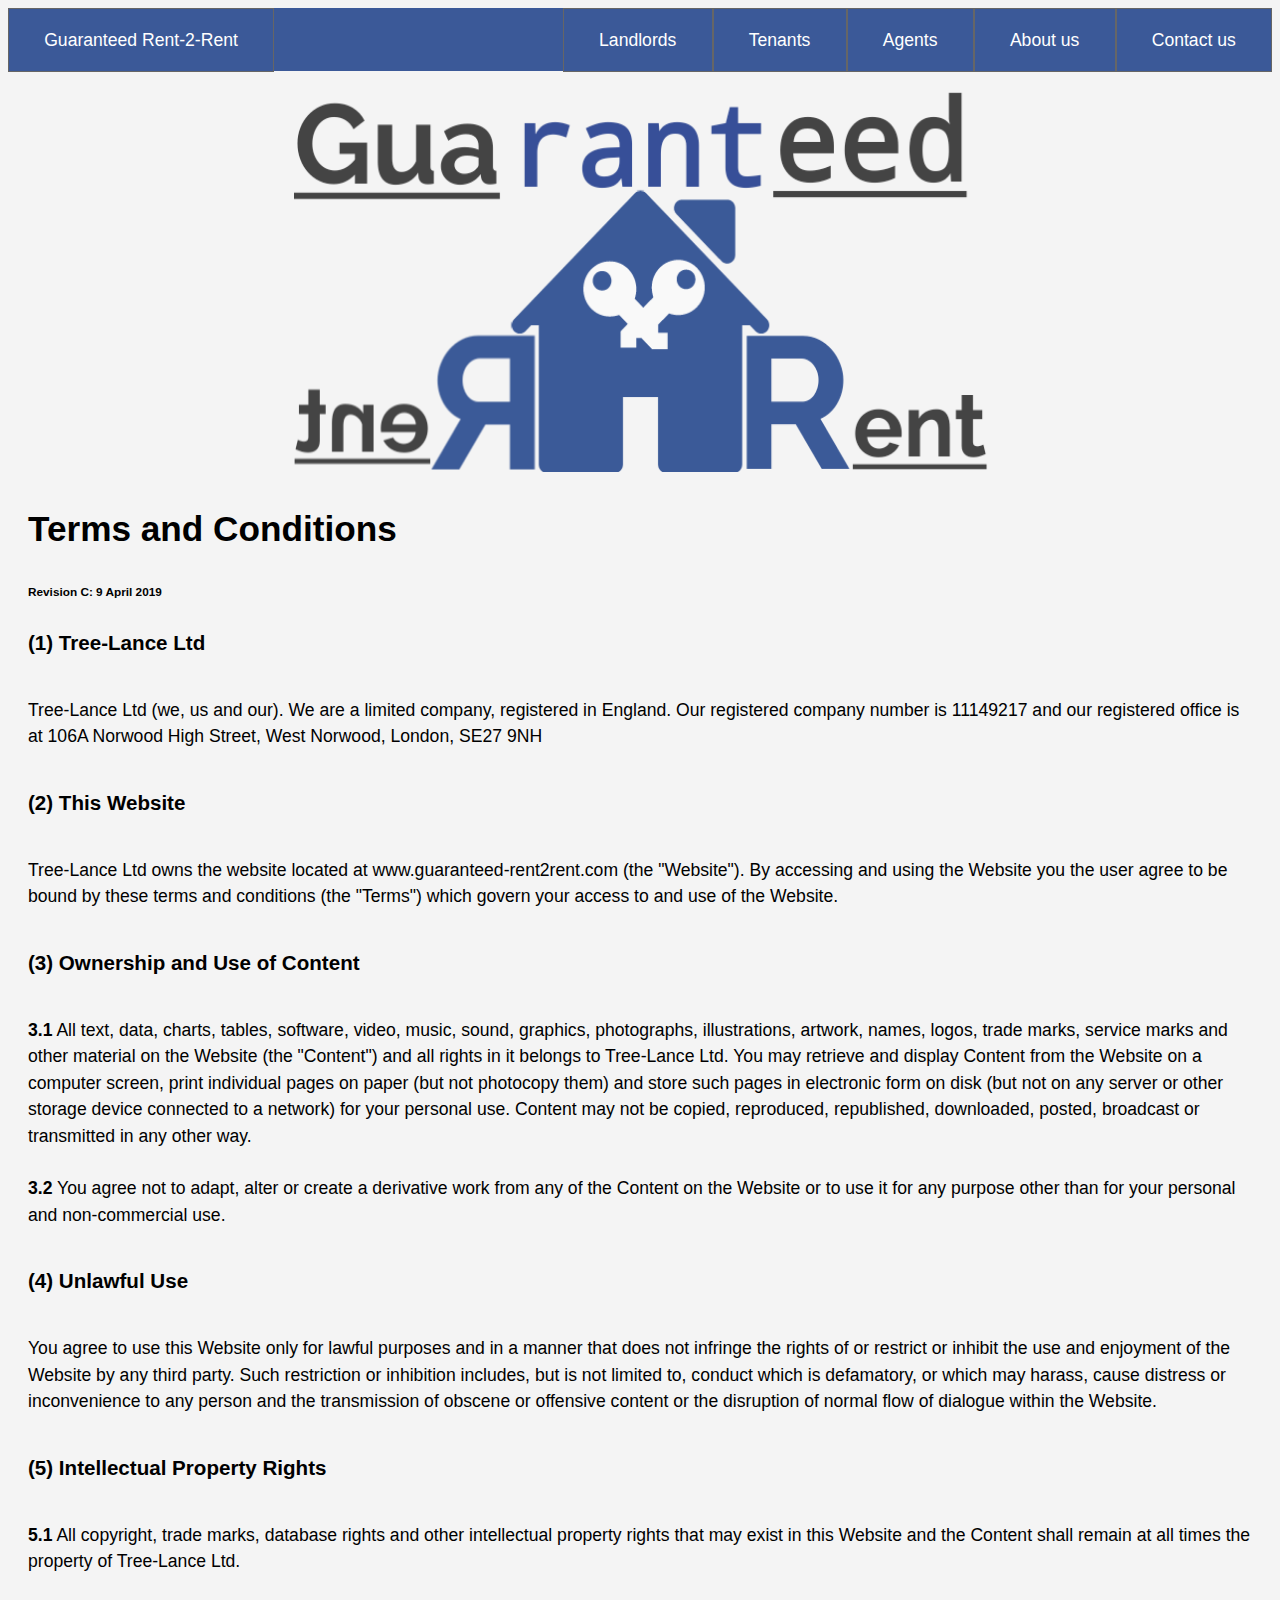
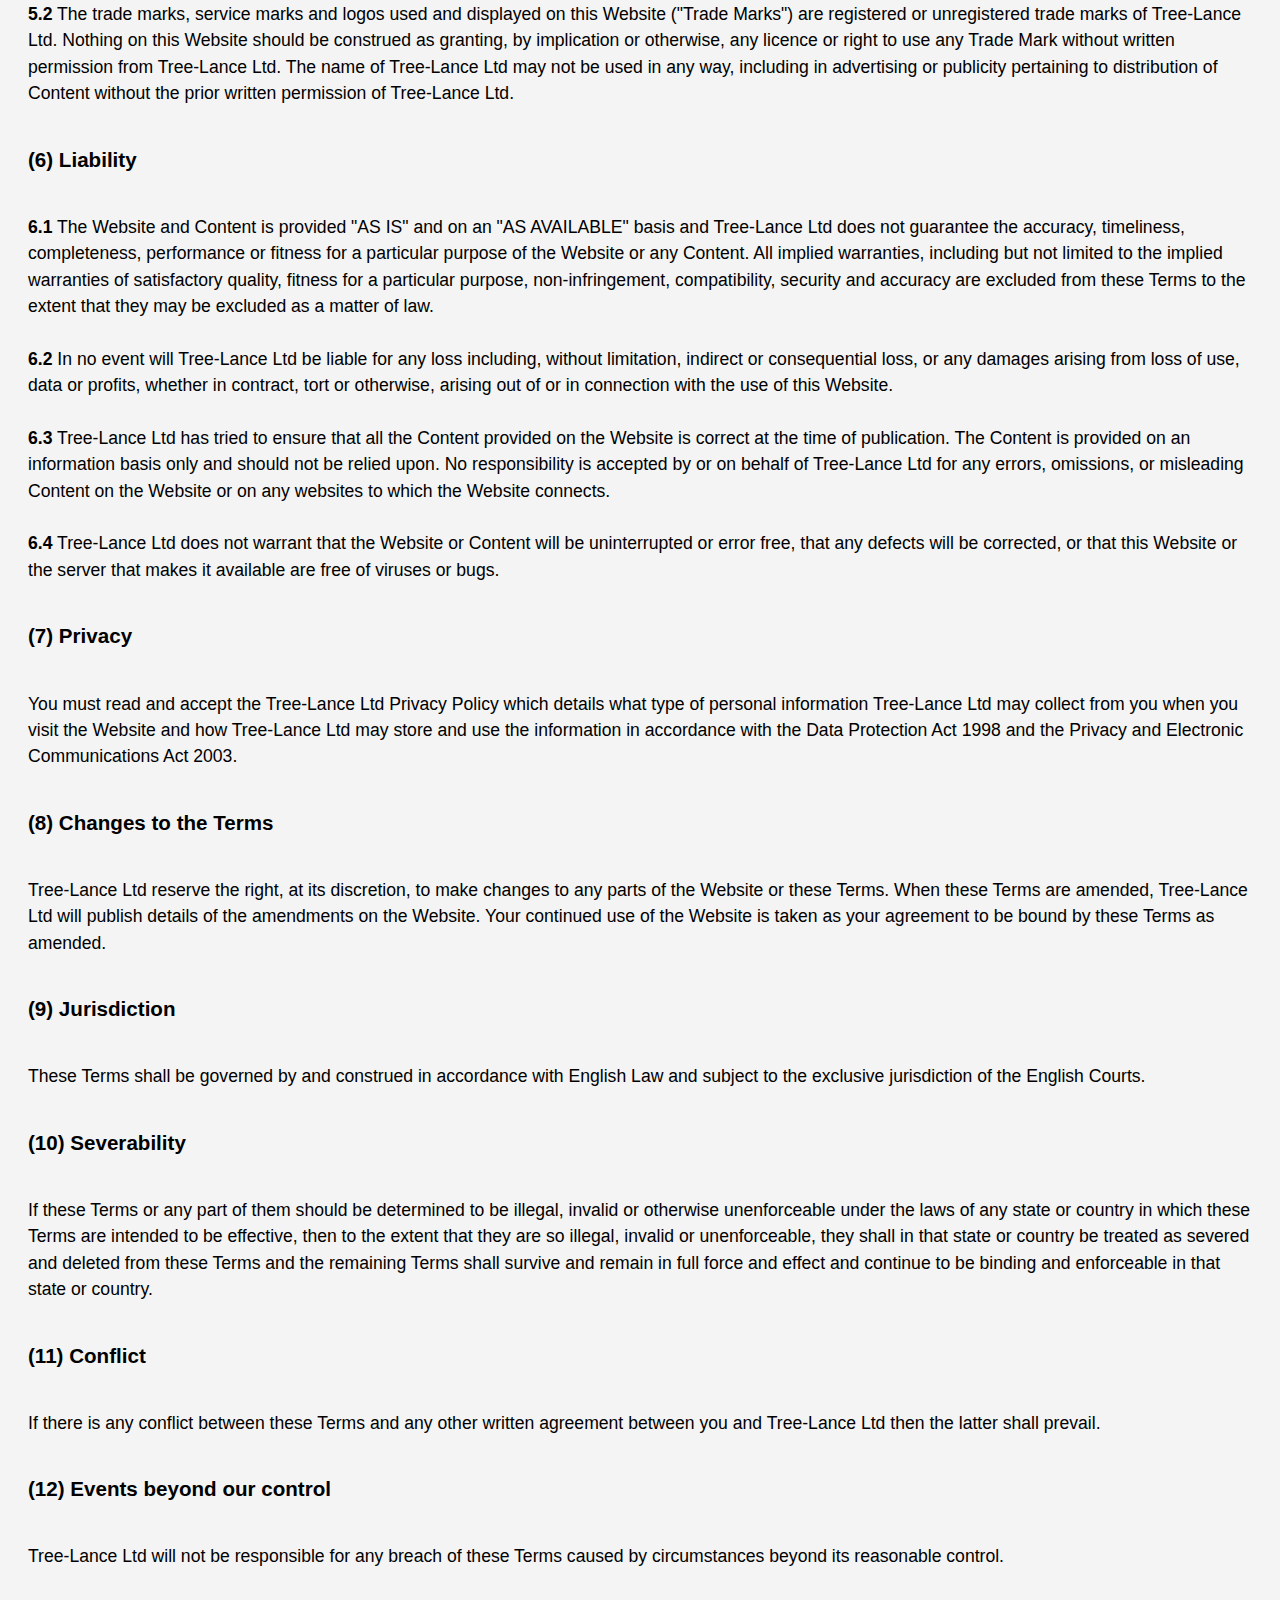
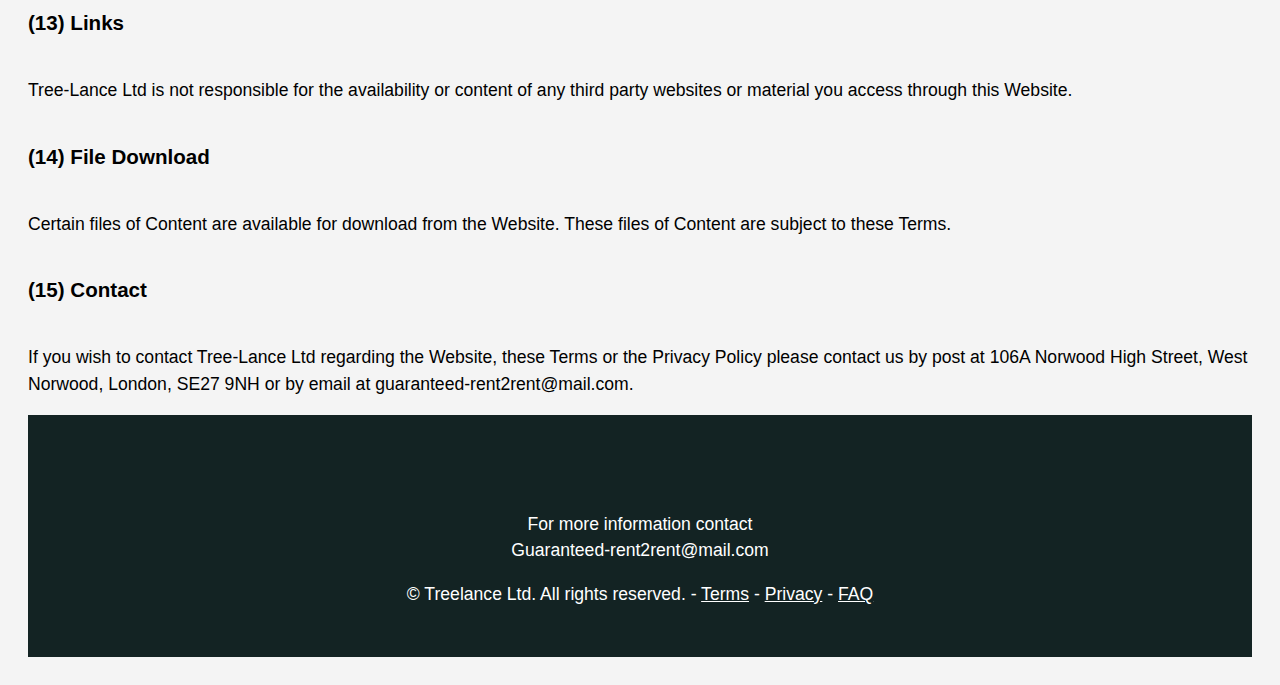
<file: terms.html>
<!DOCTYPE html>
<html lang="en">
<head>
  <meta charset="utf-8">
  <meta name="viewpoint" content="width=device-width", initial-scale=1.0">
  <meta http-equiv="X-UA-Compatible" content="ie=edge">
  <link rel="stylesheet" type="text/css" href="css/style.css">
  <title>Guaranteed-Rent2Rent</title>
  <link rel="icon" type="image/png" href="img/logojw4.jpg">
  
</head> 

<!-- Log in and Register Button -->


<a href="contact.html" class="btn">Contact us</a>
<a href="about.html" class="btn">About us</a>
<a href="agents.html" class="btn">Agents</a>
<a href="services.html" class="btn">Tenants</a>
<a href="landlord.html" class="btn">Landlords</a>
<a href="index.html" class="btn2"><span>Guaranteed</span> Rent-2-Rent</a>

<!-- Logo in Header -->



<!-- Nav Bar Symbol -->
<body>

  <nav class="navbar">

  <span class="open-slide">
    <a href="#" onclick="openSlideMenu()">
      <svg width="30" height="30">
        <path d="M0,5 30,5" stroke="#fff"
        stroke-width="5"/>
        <path d="M0,14 30,14" stroke="#fff"
        stroke-width="5"/>
        <path d="M0,23 30,23" stroke="#fff"
        stroke-width="5"/>
            </svg>
    </a>    
  </span> 


<!-- Links to other pages -->
      
  </nav>




<div id="side-menu" class="side-nav">
  <a href="#" class="btn-close" 
  onclick="closeSlideMenu()">&times;</a>
  <a href="index.html">Home</a>
  <a href="landlord.html">Landlords</a>
  <a href="services.html">Tenants</a>
  <a href="agents.html">Agents</a>
  <a href="about.html">About us</a>
  <a href="contact.html">Contact us</a>
</div>

<!-- Main Area -->

<!-- section A -->
<div id="main">
	<div id="main-menu">
    <div class="logo-area">
	
	<a href="index.html"><img class="img responsive image resize"src="img/logo441.png"></a>
	
		<div class="content-wrap">
			
		</div>
		
	</section>

<!-- Section B -->

	

</section>


<script>
  function openSlideMenu(){
    document.getElementById('side-menu').style.width 
    = '100%';
    document.getElementById('main').style.marginLeft 
    = '100%';
  }

    function closeSlideMenu(){
    document.getElementById('side-menu').style.width 
    = '0';
    document.getElementById('main').style.marginLeft 
    = '0';
  }


</script>
</main>

<!-- Lee Index -->

 <div class="row">
      <div class="pr-columns">
        <h1>Terms and Conditions</h1>
        <h6>Revision C: 9 April 2019</h6>

        <h3 id="personal-info">(1) Tree-Lance Ltd</h3>
        <p>Tree-Lance Ltd (we, us and our). We are a limited company, registered in England. Our registered company number is 11149217 and our registered office is at 106A Norwood High Street, West Norwood, London, SE27 9NH</p>

<h3 id="personal-info">(2) This Website</h3>
<p>Tree-Lance Ltd owns the website located at www.guaranteed-rent2rent.com (the "Website"). By accessing and using the Website you the user agree to be bound by these terms and conditions (the "Terms") which govern your access to and use of the Website.</p>

<h3 id="personal-info"> (3) Ownership and Use of Content</h3>
<p><strong>3.1</strong> All text, data, charts, tables, software, video, music, sound, graphics, photographs, illustrations, artwork, names, logos, trade marks, service marks and other material on the Website (the "Content") and all rights in it belongs to Tree-Lance Ltd. You may retrieve and display Content from the Website on a computer screen, print individual pages on paper (but not photocopy them) and store such pages in electronic form on disk (but not on any server or other storage device connected to a network) for your personal use. Content may not be copied, reproduced, republished, downloaded, posted, broadcast or transmitted in any other way.
<br>  
<br>
<strong>3.2</strong> You agree not to adapt, alter or create a derivative work from any of the Content on the Website or to use it for any purpose other than for your personal and non-commercial use.</p>

<h3 id="personal-info"> (4) Unlawful Use</h3>
<p>You agree to use this Website only for lawful purposes and in a manner that does not infringe the rights of or restrict or inhibit the use and enjoyment of the Website by any third party. Such restriction or inhibition includes, but is not limited to, conduct which is defamatory, or which may harass, cause distress or inconvenience to any person and the transmission of obscene or offensive content or the disruption of normal flow of dialogue within the Website.</p>

<h3 id="personal-info">(5) Intellectual Property Rights</h3>
<p><strong>5.1</strong> All copyright, trade marks, database rights and other intellectual property rights that may exist in this Website and the Content shall remain at all times the property of Tree-Lance Ltd. 
<br>
<br>  
<strong>5.2</strong> The trade marks, service marks and logos used and displayed on this Website ("Trade Marks") are registered or unregistered trade marks of Tree-Lance Ltd. Nothing on this Website should be construed as granting, by implication or otherwise, any licence or right to use any Trade Mark without written permission from Tree-Lance Ltd. The name of Tree-Lance Ltd may not be used in any way, including in advertising or publicity pertaining to distribution of Content without the prior written permission of Tree-Lance Ltd.</p>

<h3 id="personal-info">(6) Liability</h3>
<p><strong>6.1</strong> The Website and Content is provided "AS IS" and on an "AS AVAILABLE" basis and Tree-Lance Ltd does not guarantee the accuracy, timeliness, completeness, performance or fitness for a particular purpose of the Website or any Content. All implied warranties, including but not limited to the implied warranties of satisfactory quality, fitness for a particular purpose, non-infringement, compatibility, security and accuracy are excluded from these Terms to the extent that they may be excluded as a matter of law.
<br>
<br>  
<strong>6.2</strong> In no event will Tree-Lance Ltd be liable for any loss including, without limitation, indirect or consequential loss, or any damages arising from loss of use, data or profits, whether in contract, tort or otherwise, arising out of or in connection with the use of this Website.
<br>
<br>
<strong>6.3</strong> Tree-Lance Ltd has tried to ensure that all the Content provided on the Website is correct at the time of publication. The Content is provided on an information basis only and should not be relied upon. No responsibility is accepted by or on behalf of Tree-Lance Ltd for any errors, omissions, or misleading Content on the Website or on any websites to which the Website connects.
<br>
<br>
<strong>6.4</strong> Tree-Lance Ltd does not warrant that the Website or Content will be uninterrupted or error free, that any defects will be corrected, or that this Website or the server that makes it available are free of viruses or bugs.</p>




<h3 id="personal-info">(7) Privacy</h3>
<p>You must read and accept the Tree-Lance Ltd Privacy Policy which details what type of personal information Tree-Lance Ltd may collect from you when you visit the Website and how Tree-Lance Ltd may store and use the information in accordance with the Data Protection Act 1998 and the Privacy and Electronic Communications Act 2003.</p>


<h3 id="personal-info">(8) Changes to the Terms</h3>
<p>Tree-Lance Ltd reserve the right, at its discretion, to make changes to any parts of the Website or these Terms. When these Terms are amended, Tree-Lance Ltd will publish details of the amendments on the Website. Your continued use of the Website is taken as your agreement to be bound by these Terms as amended.</p>


<h3 id="personal-info">(9) Jurisdiction</h3>
<p>These Terms shall be governed by and construed in accordance with English Law and subject to the exclusive jurisdiction of the English Courts.</p>


<h3 id="personal-info">(10) Severability</h3>
<p>If these Terms or any part of them should be determined to be illegal, invalid or otherwise unenforceable under the laws of any state or country in which these Terms are intended to be effective, then to the extent that they are so illegal, invalid or unenforceable, they shall in that state or country be treated as severed and deleted from these Terms and the remaining Terms shall survive and remain in full force and effect and continue to be binding and enforceable in that state or country.</p>


<h3 id="personal-info">(11) Conflict</h3>
<p>If there is any conflict between these Terms and any other written agreement between you and Tree-Lance Ltd then the latter shall prevail.</p>


<h3 id="personal-info">(12) Events beyond our control</h3>
<p>Tree-Lance Ltd will not be responsible for any breach of these Terms caused by circumstances beyond its reasonable control.</p>

<h3 id="personal-info">(13) Links</h3>
<p>Tree-Lance Ltd is not responsible for the availability or content of any third party websites or material you access through this Website.</p>


<h3 id="personal-info">(14) File Download</h3>
<p>Certain files of Content are available for download from the Website. These files of Content are subject to these Terms.</p>


<h3 id="personal-info">(15) Contact</h3>
<p>If you wish to contact Tree-Lance Ltd regarding the Website, these Terms or the Privacy Policy please contact us by post at 106A Norwood High Street, West Norwood, London, SE27 9NH  or by email at guaranteed-rent2rent@mail.com. 
</p>





    
    </div>

    <div id="footer_container" class="row expanded align-center text-center">
      <div class="columns large-12">
<footer id="main-footer" class="grid">
  <div>For more information contact</div>
  <div>Guaranteed-rent2rent@mail.com</div>
  
<p>
          &copy; <span id="current_year"></span> Treelance Ltd. All rights reserved.
         
          -
          <a href="terms.html">Terms</a>
          -
          <a href="privacy.html">Privacy</a>
          -
          <a href="faq.html" target="_blank">FAQ</a>
        </p>

</footer>
</body>
</html>
</file>
<file: css/style.css>
/*Top & Contents Bar*/
body{
	font-family: "Arial", Serif;
	background-color: #f4f4f4; 
	overflow-x: hidden;
	text-align: center;
	font-size: 1.1em;
	line-height: 1.5;


}

.navbar{
	background-color: #3b5998;
	overflow: hidden;
	height: 63px;


}

.navbar a{
	float: left;
	display: none;
	color: #f2f2f2;
	text-align: center;
	padding: 14px 16px;
	text-decoration: none;
	font-size: 17px;
	


}

.navbar ul{
margin: 8px 0 0 0;
list-style: none;



}

.navbar-nav a:hover{
background-color: #ddd;
color: #000;

}


.img2{
	height: 650px;
background: linear;
width: 100%;
z-index: -1;
opacity: 0.70;

}

.GR2R-message{
	color: #f4f4f4;
	position: absolute;
	top: 30%;
	text-align: center;
	width: 100%;
	font-size: 3rem;
	z-index: 2;
	height: 100%;

}
.GR2R-message span{
	color: #f4f4f4;

	}



.GR2Rcolumns img{
height: 100%; 
width: 100%;

} 


section{
  width: 100%;
  height: 650px;
  background: url(../img/image2.jpg);
  background-size: cover;
  position: relative;
  overflow: hidden;
  background-repeat: no-repeat;


}

.overlay{
  position: absolute;
  top: 0;
  left: 0;
  width: 100%;
  height: 100%;
  background: rgba(0,0,255,.7);
}  

 #product_description_container p.lead {
    font-size:20px;
    margin-left:0;
    margin-right: 0;
    width:100%;
  }




/*SIde Nav Bar*/

.side-nav{
	height: 100%;
	width: 0;
	position: fixed;
	z-index: 1;
	top: 0;
	left: 0;
	background-color: #111;
	opacity: 0.9;
	overflow-x: hidden;
	padding-top: 60px;
	transition: 0.5s;
}

.side-nav a{
	padding: 10px 10px 10px 30px;
	text-decoration: none;
	font-size: 30px;
	color: #ccc;
	display: block;
	transition: 0.3s;

}

.side-nav a:hover{
color: #fff;

}

.side-nav .btn-close{
position: absolute;
top: 0;
right: 22px;
font-size: 36px;
margin-left: 50px;

}

#main{
	transition: margin-left 0.5s;
	padding: 20px;
	overflow: hidden;
	width: 100%;
	

}

.img{
width: 700px;
height:380px;


}

#main-area{
	width: 100%;
	position: relative;
}

.main-menu{
width: 100%;

}

h1, h2, h3{
margin: 
padding: 1em 0;

}

p{
margin: 0;
padding: 1em 0;

}

.btn{
background: #3b5998;
color: #fff;
text-decoration: none;
padding: 1em 2em;
border: 1px solid #666;
display: inline-block;
margin: .5 0;
float: right;
z-index: 2;

}

.btn:hover{
background: #eaeaea;
color: #333;

}

.card{
	width: 50%;
	height: auto;
}


.btn2{
background: #3b5998;
color: #fff;
text-decoration: none;
padding: 1em 2em;
border: 1px solid #666;
display: inline-block;
margin: .5 0;
float: left;
z-index: 2;
}









/*Contact Box*/

*{box-sizing: border-box;

}

.container{
max-width: 1170px;
margin-left: auto;
margin-right: auto;
padding: 1em;
}

ul{
	list-style: none;
	padding: 0;
}

.brand{
	text-align: center;
}

.contact{
	color: #333;
	background: 

}

.wrapper{
	box-shadow: 0 0 20px 0;
}

.wrapper > *{
	padding: 1em;
}

.company-info{
	background: #3b5998;
  color: green;
}

.company-info span{
	color: #f4f4f4;
}













/*Contact Form Styles*/
.contact{
	text-align: center;
	display: inline-block;
	max-width: 100%;
}
.contact form{
	display: grid;
	grid-template-columns: 1fr 1fr;
	grid-gap: 20px;

}

.contact form label{
	display: block;

}

.contact form p{
	margin: 0;
}

.contact form .full{
	grid-column: 1/3;
}

.contact form button, .contact form input, .contact form textarea{
	width: 100%;
	padding: 1em;
	border: 1px solid #132323;
}

.contact form button{
	background: #132323;
	border: 0;
	text-transform: uppercase;
	color: #f4f4f4;
}

.contact form button:hover, .contact form button:focus{
background: #333;
outline: 0;
cursor: pointer;

} 


.mc-field-group{
color: #132323;
margin-left: 8em;
margin-right: 8em;
text-align: left;
position: center;
display: inline-block;


}


.mce-LName{
	position: center;

  
}

.mc_embed_signup{
	position: center;

}

.mc-embedded-subscribe-form{
  text-align: center;
}

.mce-MMERGE3{
max-width: 1170px;
margin-left: auto;
margin-right: auto;
padding: 1em;
}

.pr-columns{
text-align: left;
}

.mc_embed_signup_scroll{
	text-align: center;
}
/*Lee CSS
*/
/*--- GLOBAL ---*/
h1, h2, h3, h4, h5, h6, p, a, ul, li,
button, input, label, textarea, div {
  font-family: 'Source Sans Pro', sans-serif;
}

a,
a:active,
a:focus {
  color:#01af71;
}

a:hover {
  color:#132323;
}

.button {
  border-radius: 5px;

}

.uppercase {
  text-transform: uppercase;
}

.capitalize {
  text-transform: capitalize;
 }

.row.full-width {
   width: 100%;
   margin-left: auto;
   margin-right: auto;
   max-width: initial;
}

/*--- INTRO CONTAINER ---*/


.mobile-menu {
  background-color: #132323;
}

.mobile-menu .menu a {
  color: #fff;
}


.is-drilldown-submenu-parent>a:after {
    border-left-color: #01af71;
}

.js-drilldown-back>a:before {
    border-right-color: #01af71;
}

.top-bar .menu li a {
  color:#fff;
  text-transform: uppercase;
}

.top-bar .menu li .button {
  margin-left:16px;
}

.top-bar .logo {
  width: 150px;
  height: 36px;
}

.sticky.is-stuck,
.sticky.is-stuck .submenu {
  background-color: #132323;
}

.intro-content-container {
  margin: 128px 0 0 0;
}

.intro-content-container h1 {
  font-size:46px;
  font-weight:400;
}

.intro-content-container img {
  width:375px;
  height: 90px;
  margin-bottom:48px;
}

.intro-content-container a.button {
  margin-top:32px;
}


/*--- PRODUCT DESCRIPTION CONTAINER ---*/

#product_description_container {
  padding:96px 0 48px 0;
}

#product_description_container h2 {
  color:#132323;
}

#product_description_container p {
  width: 60%;
  margin-left:auto;
  margin-right:auto;
  display: block;
}

/*--- HOW IT WORKS CONTAINER ---*/
.how-it-works-container {
  margin: 24px 0 0 0;
  padding: 48px 0 64px 0;
  background-color:#FAFAFA;
}

.how-it-works-container h3 {
  margin-bottom: 48px;
}




/*--- BENEFITS CONTAINER ---*/

.benefit-container {
  margin: 64px 0;
}

.benefit-container h3 {
  margin-top: 30%;
  font-size:22px;
  font-weight:600;
  color: #132323;
}
/*                       */
.sub-benefits-container {
  padding:72px 0;

}

.sub-benefits-container img {
  width:80px;
  height:80px;
  margin: 0 0 24px 0;
  color: #3b5998;
  
  
 

}

.sub-benefits-container h3 {
  font-size:22px;
  font-weight:600;
  color: #132323;
 
}

/*--- TRIAL CALL CONTAINER ---*/

.trial-call-container {
  background-color: #FAFAFA;
  padding: 48px 0 64px 0
}

.trial-call-container .best-for-criteria {
  margin: 32px 0 24px 0;
}

/*--- CALL TO ACTION CONTAINER ---*/

#cta_container {
  padding: 48px 0 32px 0;
  background-color:#3b5998;
  color:#fff;
}

/*--- PRICING ---*/



/*--- FOOTER CONTAINER ---*/

#footer_container {
  padding:96px 0 32px 0;
  background-color:#132323;
  color:#fff;
}

#footer_container h4 {
  margin-bottom:64px;
}

#footer_container p {
  margin:0;
}

#footer_container a {
  color: #fff;
  text-decoration: underline;
}

/*--- DEAL PACKAGING INTRO CONTAINER ---*/
.dp-intro-container {
  background: url('/images/packaged-deals-background.jpg') center top fixed no-repeat;
  background-size: cover;
  padding: 32px 0 160px 0;
  -webkit-background-size: cover;
  -moz-background-size: cover;
  -o-background-size: cover;
  color: #fff;
}

.dp-process {
    padding: 48px 8px;
}

.dp-process img {
  width:80px;
  height:80px;
  margin: 0 0 24px 0;
}

.dp-why {
    padding: 48px 8px;
}

.dp-why img {
  width: 48px;
  height: 48px;
}

.dp-contact {
    padding: 48px 8px;
    background-color: #01af71;
    color: #fff;
}

.dp-contact label {
    color: #fff;
    font-size: 16px;
    font-weight: bold;
}

/*--- CONSULTANCY ---*/
.cons-intro-container {
  background: url('/images/consultancy-background.jpg') center top fixed no-repeat;
  background-color: #132323;
  background-size: cover;
  padding: 32px 0 180px 0;
  -webkit-background-size: cover;
  -moz-background-size: cover;
  -o-background-size: cover;
  color: #fff;
}

.cons-what, .cons-process {
    padding: 48px 8px;
}

.cons-process img {
  width:80px;
  height:80px;
  margin: 0 0 24px 0;
}

.cons-who {
    padding: 48px 8px;
}

.cons-who img {
    width: 32px;
    height: 32px;
}

.cons-book {
    padding: 48px 8px;
    background-color: #FAFAFA;
}

.cons-book .fieldset legend {
    background-color: transparent;
}

/*--- SUPPORT ---*/
.support-header {
    padding: 96px 8px;
}

.support-video-row {
    padding: 24px 8px 96px;
}

.support-footer {
    padding: 48px 8px;
}


/*---GUIDES ---*/
.guide-container {
    margin-bottom: 32px;
}

.guide-container h4 {
    margin-top: 96px;
    margin-bottom: 24px;
}

.guide-container p {
    margin-bottom: 48px;
}

.guide-container ul {
    margin-bottom: 48px;
    font-size: 125%;
    line-height: 1.6;
}

.guide-container ul ul {
    margin-bottom: 0;
    font-size: 100%;
}


*{
	box-sizing: border-box;
}
	


.ensourcer-btn.invert{
    background-color: #132323;
    border-radius: 90px;
    color: #f4f4f4;
}
.button.large {
    font-size: 1.25rem;
    border-radius: 100px;
   float: center;
   }

.uppercase {
    text-transform: uppercase

} 

.button {
    border-radius: 50px;
}

.button {
    display: inline-block;
    vertical-align: middle;
    margin: 0 0 1rem;
    padding: .85em 1em;
    -webkit-appearance: none;
    border: 1px solid transparent;
    border-radius: 0;
    -webkit-transition: background-color .25s ease-out,color .25s ease-out;
    transition: background-color .25s ease-out,color .25s ease-out;
    font-size: .9rem;
    line-height: 1;
    text-align: center;
    cursor: pointer;
    background-color: #1779ba;
    color: #fefefe;


}




	/*Sign up Box*/
.G2G-wrap{
	color: #f4f4f4;
	text-align: center;
	padding: 10px;
	background: #3b5998;
	margin-top: 2px;
	
}


input{
	padding: 10px;
	margin: 5px;
	border-radius: 5px;
	border: none;
}


input[type=text], input[type=email], input[type=number], input[type=password]{
width: 90%;

}

input[type=submit]{
	width: 100%;
	background: #132323;
	cursor: pointer;
	font-size: 18px;
	font-weight: bold;
	color: #f4f4f4;

}

input[type=submit]:hover{
	background: #666;

}

select{
	padding: 10px;
	width: 32%;
	border-radius: 5px;
}


input span{
text-align: left;
}




/*Log in Page*/


/*Contact Page*/











































/*--- MOBILE RESPONSIVE MEDIA QUERIES ---*/

/* Small screens*/
@media only screen {
} /* Define mobile styles */

@media only screen and (max-width: 40em) {

  h2 {
    font-size: 26px;
  }

  h3 {
    font-size: 24px;
  }

  h4 {
    font-size: 24px;
  }

  .menu-icon {
    display: block;
    margin-top: 8px;
  }

  .intro-content-container {
    width:100%;
  }

  .intro-content-container h1 {
    font-size:30px;
  }

  .intro-content-container img {
    width:250px;
    height: 60px;
    margin-bottom: 32px;
  }

  .top-bar .menu {
    display: none;
  }

  #product_description_container h2 {
    font-size: 25px;
    font-weight:600;
  }

  #product_description_container p.lead {
    font-size:20px;
    margin-left:0;
    margin-right: 0;
    width:100%;
  }

  .benefit-container h3 {
    margin-top: 0;
  }

.sub-benefits-container {
  padding:72px 0;

}

.sub-benefits-container img {
  width:80px;
  height:80px;
  margin: 0 0 24px 0;
  color: #3b5998;
  

}

.sub-benefits-container h3 {
  font-size:22px;
  font-weight:600;
  color: #132323;
}

  .pricing-table {
    width: 100%;
  }

  .dp-process p {
    margin: 0 0 72px 0;
  }

  .dp-why {
    padding: 0;
  }

  .dp-why h2 {
    margin-bottom: 72px;
  }

  .dp-why img {
    margin-top: 24px;
    margin-bottom: 24px;
  }

  .cons-process p {
    margin: 0 0 72px 0;
  }

  .mc-field-group{
width: 350px;

}
.GR2Rcolumns img{
height: 100%; 
width: 100%;

} 
.company-infor{
display: grid;
grid-template-columns: 1fr 2fr;

}
} 

.overlay{
  position: absolute;
  top: 0;
  left: 0;
  width: 100%;
  height: 100%;
  background: rgba(0,0,255,.7);
} 

.contact form{
	display: grid;
	grid-template-columns: 1fr 1fr;
	grid-gap: 20px;

}
} /* max-width 640px, mobile-only styles, use when QAing mobile issues */

/* Medium screens*/
@media only screen and (min-width: 40.063em) {

  .benefit-container h3 {
    margin-top: 0;
  }

  .sub-benefits-container {
    padding-top:0;
  }

  .sub-benefits-container img {
    margin-top: 64px;
  }

  .dp-process p {
    margin: 0 0 72px 0;
  }

  .dp-why {
    padding: 0;
  }

  .dp-why h2 {
    margin-bottom: 72px;
  }

  .dp-why img {
    margin-top: 24px;
    margin-bottom: 24px;
  }

  .cons-process p {
    margin: 0 0 72px 0;
  }

  .wrapper{
display: grid;
grid-template-columns: 1fr 2fr;
height: 100px;

}

.mc-field-group{
width: 350px;

}

.img2{
	min-height: 100%;
background-size: cover;
	position: relative;
	background-position: center;
	opacity: 0.70;
	
	}

.ensourcer-btn.invert{
    background-color: #132323;
    border-radius: 90px;
    color: #f4f4f4;
}
.button.large {
    font-size: 1.25rem;
}

.uppercase {
    text-transform: uppercase

} 

.button {
    border-radius: 5px;
}

.button {
    display: inline-block;
    vertical-align: middle;
    margin: 0 0 1rem;
    padding: .85em 1em;
    -webkit-appearance: none;
    border: 1px solid transparent;
    border-radius: 0;
    -webkit-transition: background-color .25s ease-out,color .25s ease-out;
    transition: background-color .25s ease-out,color .25s ease-out;
    font-size: .9rem;
    line-height: 1;
    text-align: center;
    cursor: pointer;
    background-color: #1779ba;
    color: #fefefe;
	

	}
	.contact form{
	display: grid;
	grid-template-columns: 1fr 1fr;
	grid-gap: 20px;

}
.mc_embed_signup{
	position: fixed;
}
.mc-field-group{
max-height: 50%;
max-width: 50%;


}
} /* min-width 641px, medium screens */

@media only screen and (min-width: 40.063em) and (max-width: 64em) { } /* min-width 641px and max-width 1024px, use when QAing tablet-only issues */

/* Large screens*/
@media only screen and (min-width: 64.063em) { } /* min-width 1025px, large screens */

@media only screen and (min-width: 64.063em) and (max-width: 90em) { } /* min-width 1025px and max-width 1440px, use when QAing large screen-only issues */

/* XLarge screens */
@media only screen and (min-width: 90.063em) { } /* min-width 1441px, xlarge screens */

@media only screen and (min-width: 90.063em) and (max-width: 120em) { } /* min-width 1441px and max-width 1920px, use when QAing xlarge screen-only issues */

/* XXLarge screens */
@media only screen and (min-width: 120.063em) { } /* min-width 1921px, xxlarge screens */

/*Screen size change*/

@media(max-width: 1000px){
.navbar-nav{display: none}


.btn2{float: right}


.navbar a{
  float: left;
  display: block;
  color: #f2f2f2;
  text-align: center;
  padding: 14px 16px;
  text-decoration: none;
  font-size: 17px;
  
}
.side-nav a{
	padding: 10px 10px 10px 30px;
	text-decoration: none;
	font-size: 90px;
	color: #ccc;
	display: block;
	transition: 0.3s;

}


.side-nav .btn-close{
position: absolute;
top: 0;
right: 22px;
font-size: 150px;
margin-left: 50px;

}
.btn{
	display: none;
	color: blue;
}

.img{
width: 300px;
height:180px;

}

.img2{
	height: 100%;
	width: 100%;
	background-size: cover;
	position: relative;
	background-position: center;
	opacity: 0.70;
	margin: 0;
	z-index: -1;
	margin-right: 0;

	}


.GR2R-message{
  color: #f4f4f4;
  position: absolute;
  top: 30%;
  text-align: center;
  width: 100%;
  font-size: 61px;
  z-index: 2;
  height: 100%;
 
}


	

}
.GR2R-message span{
	color: #f4f4f4;
	z-index: 2;

}
body 
.mc-field-group{
width: 300px;



}

.ensourcer-btn.invert{
    background-color: #132323;
    border-radius: 90px;
    color: #f4f4f4;
}
.button.large {
    font-size: 3.25rem;

}

.uppercase {
    text-transform: uppercase

} 

.button {
    border-radius: 5px;
}

.button {
    display: inline-block;
    vertical-align: middle;
    margin: 0 0 1rem;
    padding: .85em 1em;
    -webkit-appearance: none;
    border: 1px solid transparent;
    border-radius: 0;
    -webkit-transition: background-color .25s ease-out,color .25s ease-out;
    transition: background-color .25s ease-out,color .25s ease-out;
    font-size: .9rem;
    line-height: 1;
    text-align: center;
    cursor: pointer;
    background-color: #1779ba;
    color: #fefefe;

}

.reveal-overlay {
    position: fixed;
    top: 0;
    right: 0;
    bottom: 0;
    left: 0;
    z-index: 1005;
    display: none;
    background-color: hsla(0,0%,4%,.45);
    overflow-y: scroll;
}
.mc_embed_signup{
	position: center;
	}
.mc-field-group{
max-height: 50%;
max-width: 50%;


}

/*Large screen Contact page*/

@media(max-width: 800px){

.GR2R-message{
  color: #f4f4f4;
  position: absolute;
  top: 30%;
  right: 2%;
  text-align: center;
  width: 100%;
  font-size: 22px;
  z-index: 2;
  height: 100%;


}

	

}
.GR2R-message span{
color: #f4f4f4;
	z-index: 2;
}

.GR2Rcolumns img{
height: 100%; 
width: 100%;


} 

.mc-field-group{
max-height: 50%;
max-width: 50%;


}
.contact{
	text-align: center;
	display: inline-block;
	max-width: 50px;
}
}

@media(max-width: 600px){

  .GR2R-message{
  color: #f4f4f4;
  position: absolute;
  top: 30%;
  right: 2%;
  text-align: center;
  width: 100%;
  font-size: 16px;
  z-index: 2;
  height: 100%;


}

  

}
.GR2R-message span{
color: #f4f4f4;
  z-index: 2;
}
  .contact form{
	display: grid;
	grid-template-columns: 1fr 1fr;
	grid-gap: 20px;
	width: 600px;

}
.mc_embed_signup{
	position: center;
}

.GR2Rcolumns img{
height: 90%; 
width: 90%;

} 
.contact{
	text-align: center;
	display: inline-block;
	max-width: 700px;
}
</file>
